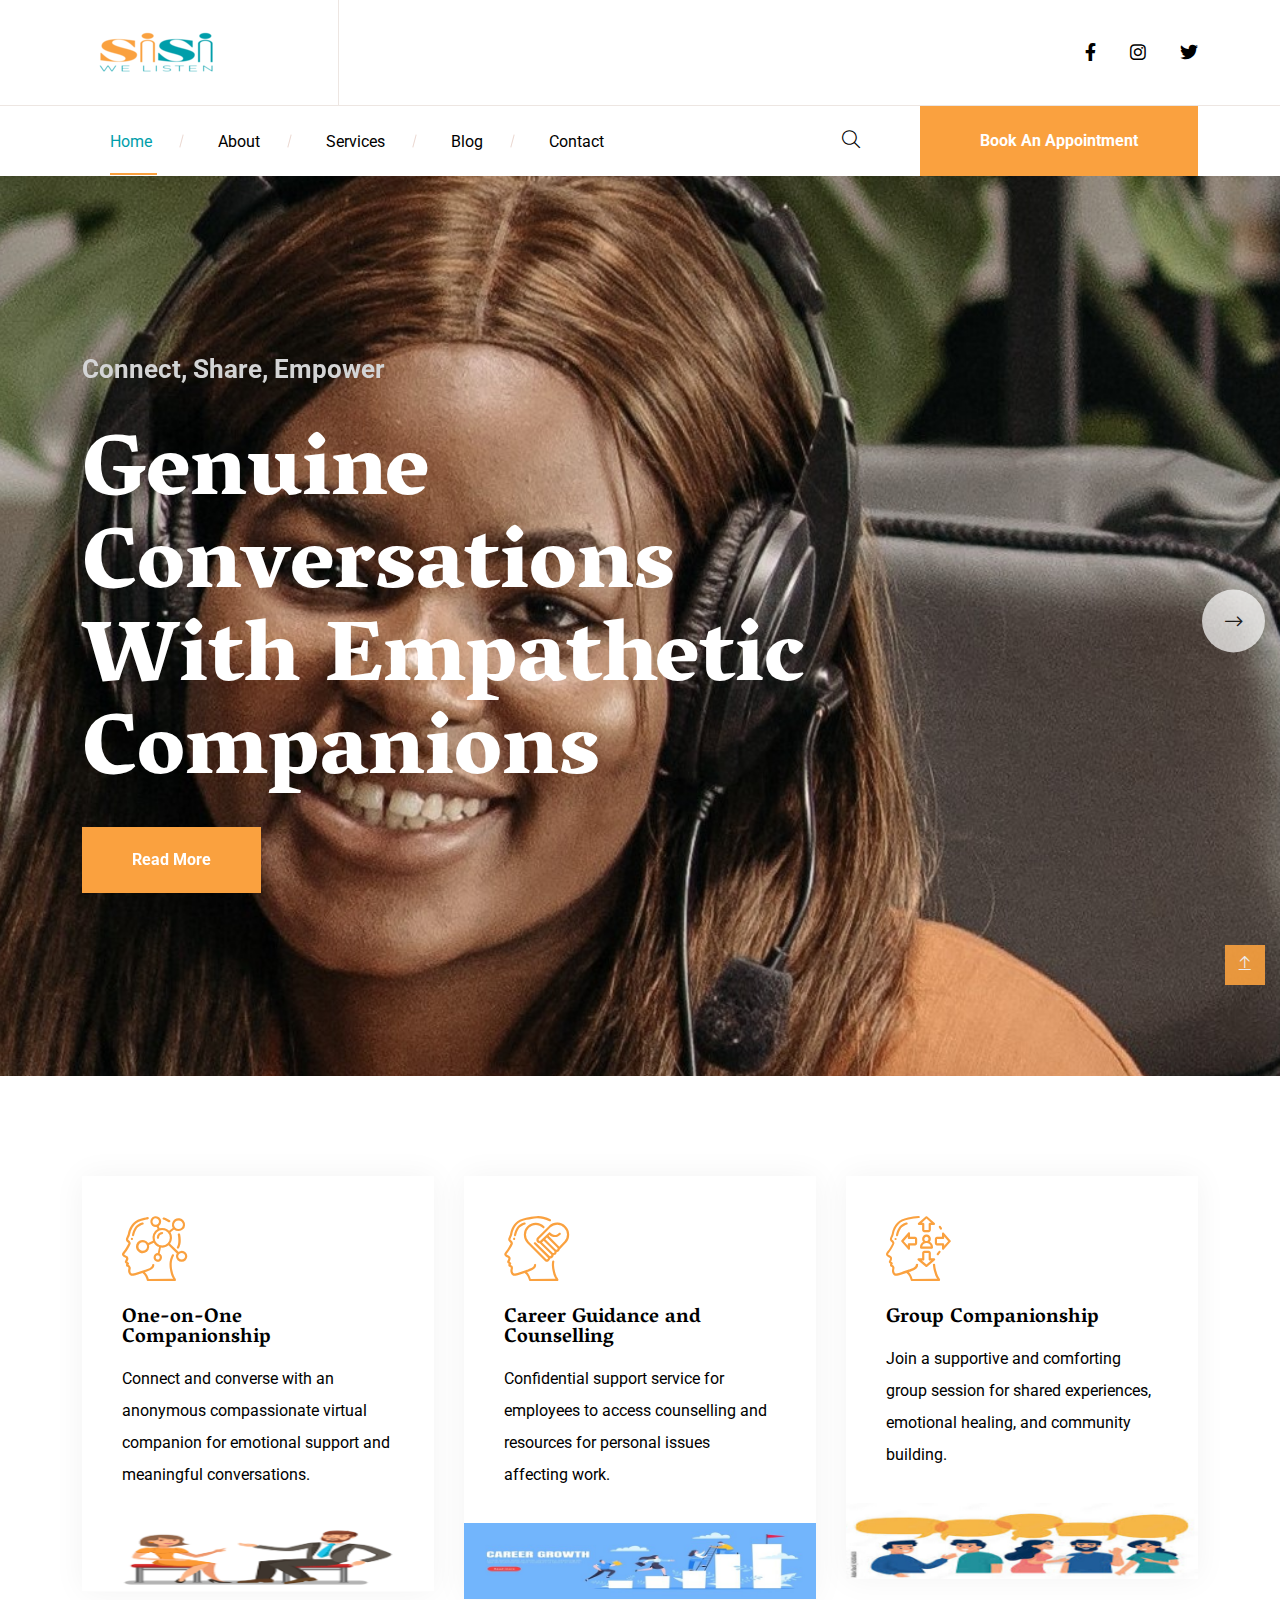
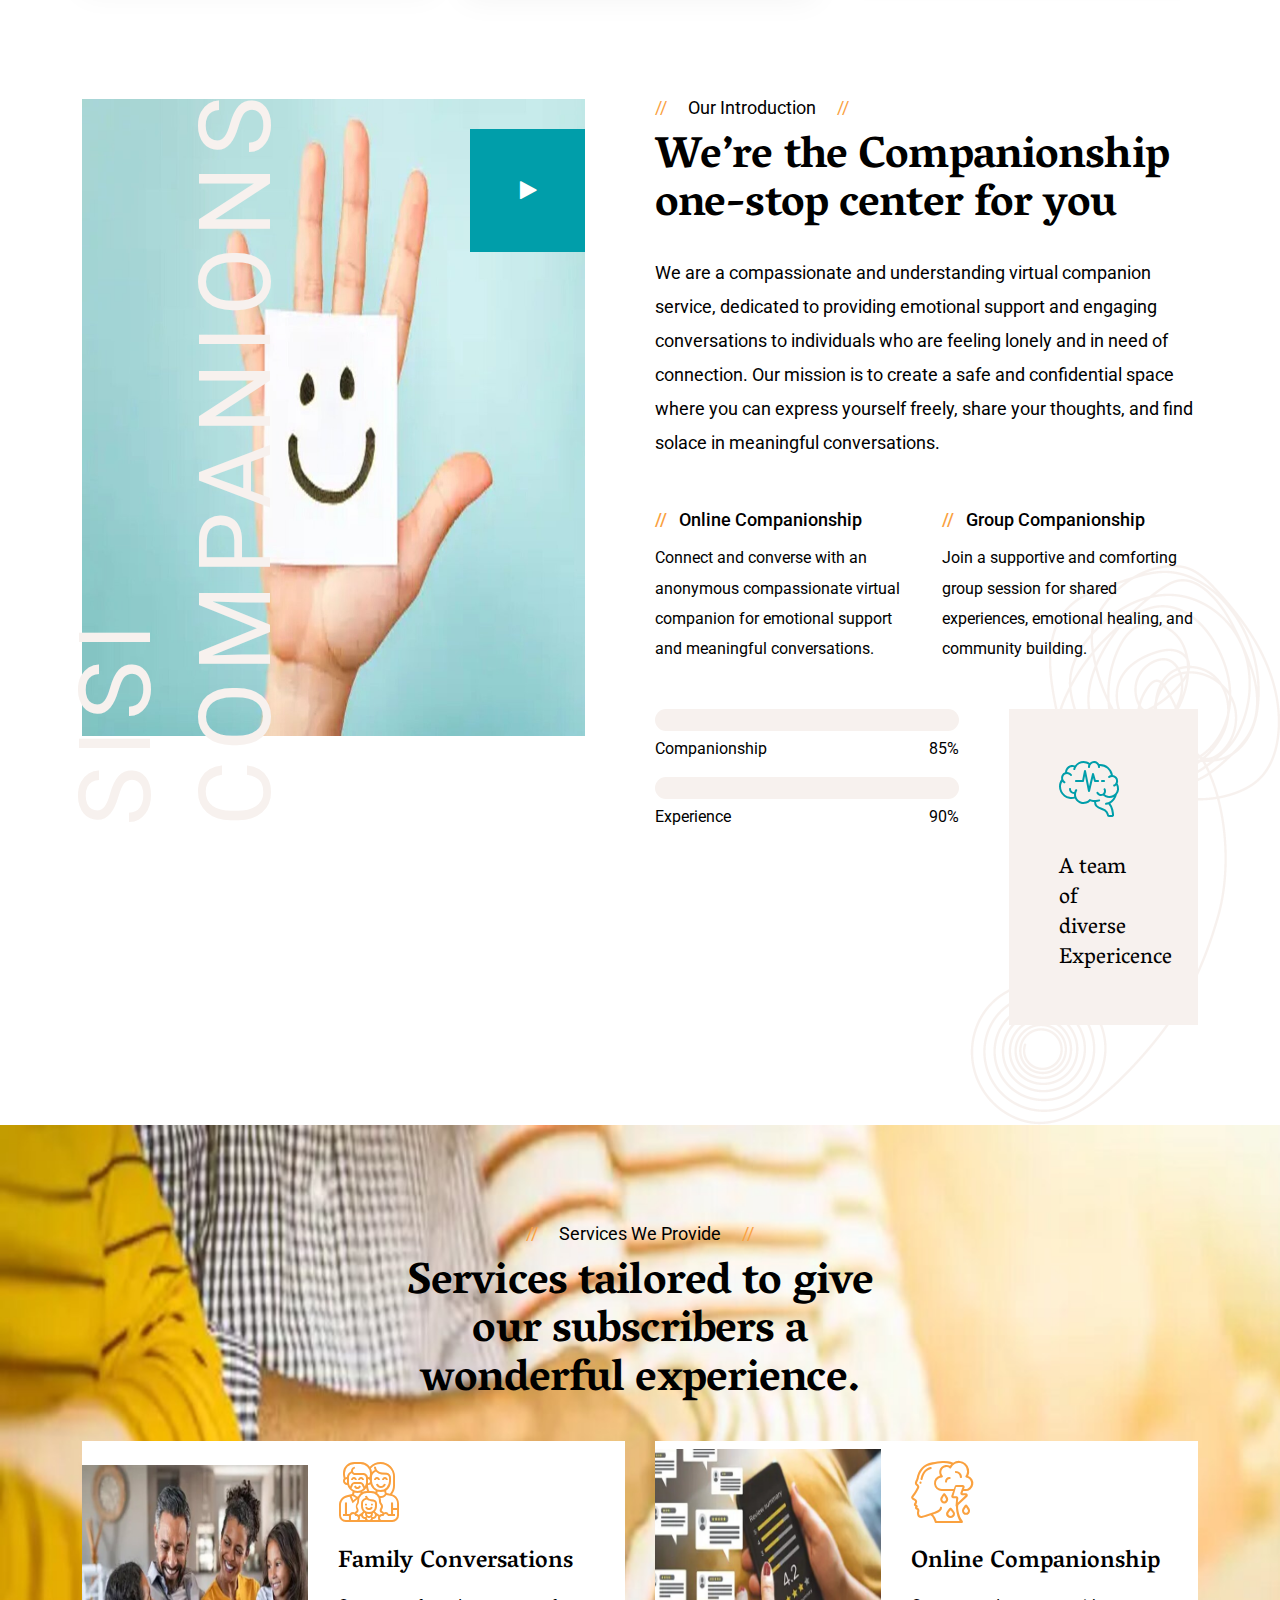
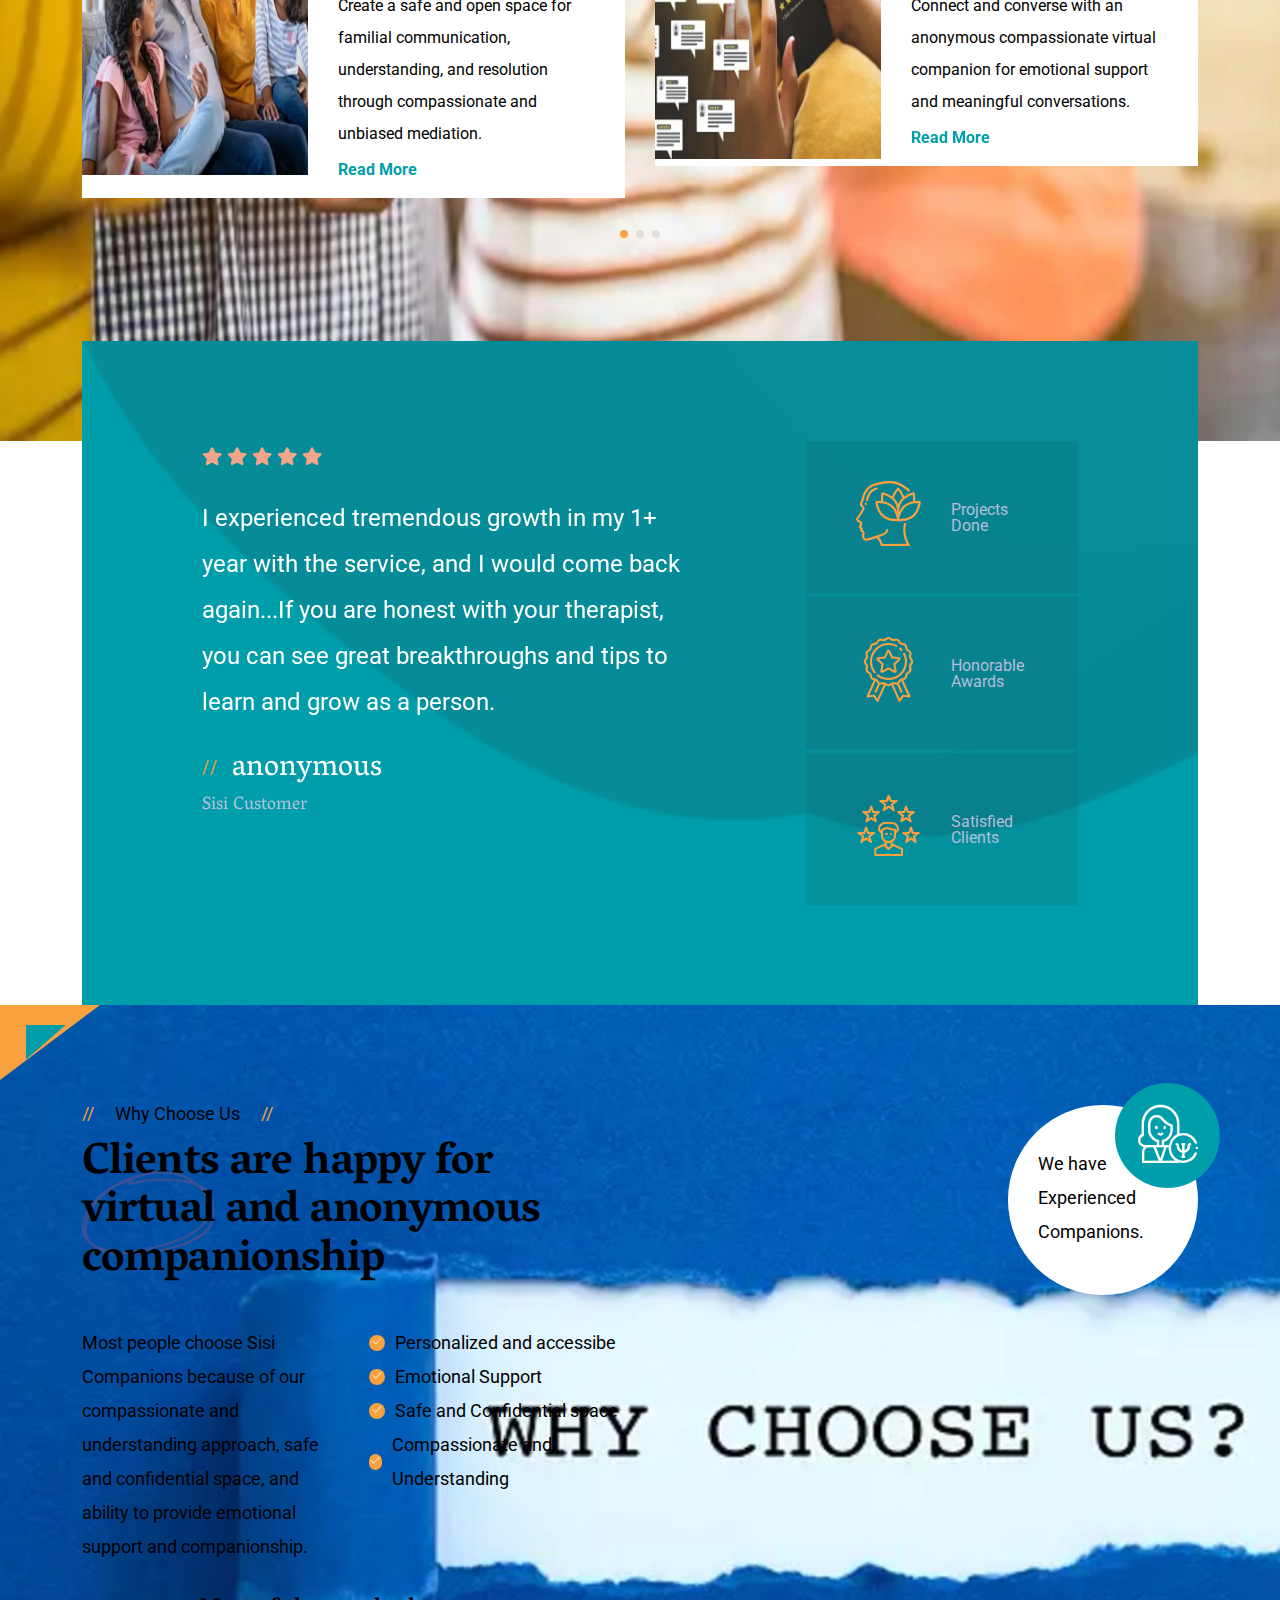
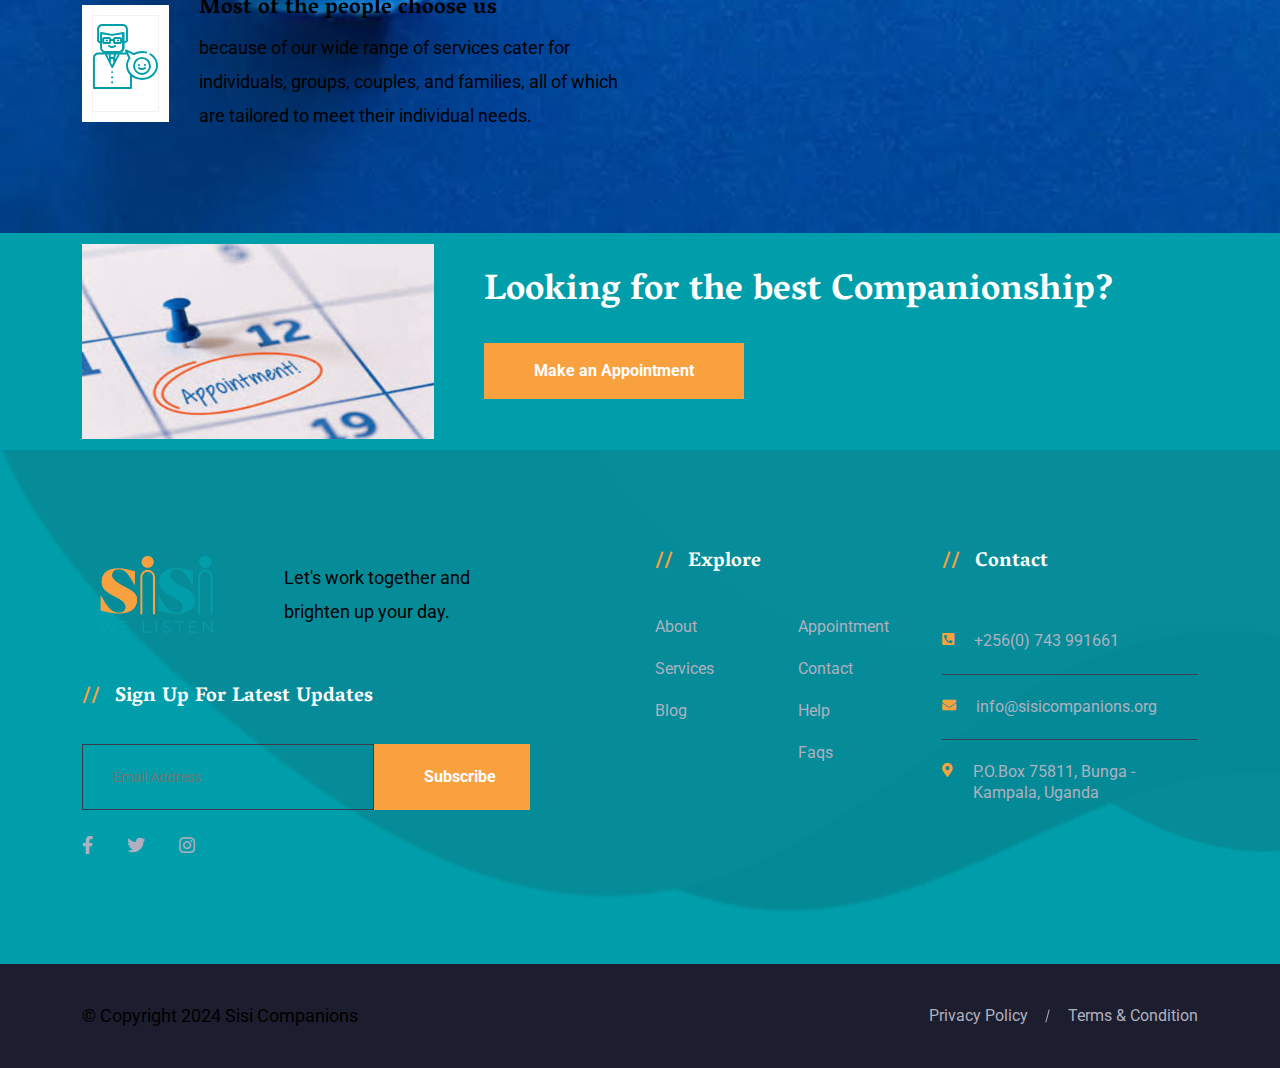
<file: index.html>
<!doctype html>
<html class="no-js" lang="en">

<head>
  <meta charset="utf-8">
  <title>Sisi Companions</title>
  <meta name="description" content="">
  <meta name="viewport" content="width=device-width, initial-scale=1">
  <link rel="apple-touch-icon" sizes="57x57" href="assets/img/Sisi logo.png">
  <link rel="apple-touch-icon" sizes="60x60" href="assets/img/Sisi logo.png">
  <link rel="apple-touch-icon" sizes="72x72" href="assets/img/Sisi logo.png">
  <link rel="apple-touch-icon" sizes="76x76" href="assets/img/Sisi logo.png">
  <link rel="apple-touch-icon" sizes="114x114" href="assets/img/Sisi logo.png">
  <link rel="apple-touch-icon" sizes="120x120" href="assets/img/Sisi logo.png">
  <link rel="apple-touch-icon" sizes="144x144" href="assets/img/Sisi logo.png">
  <link rel="apple-touch-icon" sizes="152x152" href="assets/img/Sisi logo.png">
  <link rel="apple-touch-icon" sizes="180x180" href="assets/img/Sisi logo.png">
  <link rel="icon" type="image/png" sizes="192x192" href="assets/img/Sisi logo.png">
  <link rel="icon" type="image/png" sizes="32x32" href="assets/img/Sisi logo.png">
  <link rel="icon" type="image/png" sizes="96x96" href="assets/img/Sisi logo.png">
  <link rel="icon" type="image/png" sizes="16x16" href="assets/img/Sisi logo.png">
  <link rel="preconnect" href="https://fonts.gstatic.com">
  <link
    href="https://fonts.googleapis.com/css2?family=Roboto:ital,wght@0,400;0,500;1,400;1,500&family=Vesper+Libre:wght@400;500;700;900&display=swap"
    rel="stylesheet">
  <link rel="stylesheet" href="assets/css/vendors/normalize.css">
  <link rel="stylesheet" href="assets/css/vendors/bootstrap.min.css">
  <link rel="stylesheet" href="assets/css/vendors/swiper-bundle.min.css">
  <link rel="stylesheet" href="assets/css/vendors/jquery.fancybox.min.css">
  <link rel="stylesheet" href="assets/icons/icons.css">
  <link rel="stylesheet" href="assets/css/main.css">
</head>

<body>
  <div class="page-wrapper">
    <!-- start preloader  -->
    <div class="preloader-wrap">
      <div class="icon"></div>
    </div>
    <!-- End preloader  -->

    <!--Header Large Screen -->
    <header class="site-header header-style-1 desktop-header">
      <div class="header-main">
        <div class="container">
          <div class="row align-items-center">
            <div class="col-lg-3">
              <div class="logo-wrap">
                <a href="index.html"><img src="assets/img/Sisi logo-1.png" alt="header logo" class="img-fluid"></a>
              </div>
            </div>
            <div class="col-lg-9">
              <div class="d-flex justify-content-end align-items-center">
                <div class="hc-wrap">
                  <div class="social-media-list">
                    <ul>
                      <li><a href="#"><i class="icon-facebook"></i></a></li>
                      <li><a href="#"><i class="icon-instagram"></i></a></li>
                      <li><a href="#"><i class="icon-twitter"></i></a></li>
                    </ul>
                  </div>
                </div>
              </div>
            </div>
          </div>
        </div>
      </div>

      <div class="menu-container">
        <div class="container">
          <div class="row align-items-center justify-content-between">
            <div class="col-auto">
              <nav class="micro-header-navigation" aria-label="Header menu">
                <ul class="menu">
                  <li class="current-menu-item menu-item-has-children"><a href="index.html">Home</a>
                  </li>
                  <li><a href="about.html">About</a>
                  </li>
                  <li><a href="services.html">Services</a>
                    <!--<ul class="sub-menu">
                      <li><a href="single-service.html">Service 1</a></li>
                      <li><a href="single-service.html">Service 2</a></li>
                    </ul>-->
                  </li>
                  <li><a href="Coming soon/coming soon.html">Blog</a>
                    <!--<ul class="sub-menu">
                      <li><a href="single-blog.html">Blog 1</a></li>
                      <li><a href="single-blog.html">Blog 2</a></li>
                    </ul>-->
                  </li>
                  <li><a href="contact.html">Contact</a></li>
                </ul>
              </nav>
            </div>
            <div class="col-auto">
              <div class="d-flex align-items-center">
                <div class="search-trigger">
                  <i class="icon-search-light"></i>
                </div>
                <div class="menu-button">
                  <a href="contact.html" class="menu-btn">Book an Appointment</a>
                </div>
              </div>
            </div>
          </div>
        </div>
      </div>
    </header>

    <!--Header mobile-->
    <header id="micro-mobile-header" class="mobile-header">
      <div class="mobile-header-inner">
        <div class="container-fluid">
          <div class="d-flex justify-content-between align-items-center">
            <div class="col-8">
              <div class="mobile-logo-wrap">
                <a href="index.html"><img src="assets/img/Sisi logo-1.png" alt="header logo" class="img-fluid"></a>
              </div>
            </div>
            <div class="col-4">
              <div class="menu-trigger">
                <span class="bar-line-1"></span>
                <span class="bar-line-2"></span>
                <span class="bar-line-3"></span>
              </div>
            </div>
          </div>
        </div>
      </div>
      <div class="micro-mobile-header-navigation">
        <div class="container-fluid">
          <div class="row">
            <div class="col-sm-12">
              <nav class="mobile-header-menu" aria-label="Header mobile menu">
                <ul class="menu">
                  <li class="current-menu-item menu-item-has-children"><a href="index.html">Home</a>
                  </li>
                  <li class="menu-item-has-children"><a href="about.html">About</a>
                  </li>
                  <li class="menu-item-has-children"><a href="services.html">Services</a>
                    <!--<ul class="sub-menu">
                      <li><a href="single-service.html">Service 1</a></li>
                      <li><a href="single-service.html">Service 2</a></li>
                    </ul>-->
                  </li>
                  <li class="menu-item-has-children"><a href="Coming soon/coming soon.html">Blog</a>
                    <!--<ul class="sub-menu">
                      <li><a href="single-blog.html">Blog 1</a></li>
                      <li><a href="single-blog.html">Blog 2</a></li>
                    </ul>-->
                  </li>
                  <li><a href="contact.html">Contact</a></li>
                </ul>
              </nav>
            </div>
          </div>
        </div>
      </div>
    </header>

    <!--Intro-->
    <div class="full-bar-search-wrap">
      <div class="close-search"></div>
      <div class="search-form-wrapper">
        <form method="get" class="search-form" action="#">
          <div class="search-form-group"> <input name="s" type="text" class="form-control" value=""
              placeholder="Search..."></div>
          <button type="submit" class="search-submit"><i class="icon-search-light"></i></button>
          <div class="search-line"></div>
        </form>
      </div>
    </div>
    <div class="micro-slider slider-skin-1 swiper-container">
      <div class="swiper-wrapper">
        <div class="swiper-slide">
          <div class="slide-image" data-background="assets/img/slide-1.jpg"></div>
          <div class="slide-inner">
            <div class="container">
              <div class="row">
                <div class="col-sm-12 col-lg-8">
                  <span class="slide-tagline">Connect, Share, Empower</span>
                  <h2 class="slide-title">Genuine Conversations
                    With Empathetic Companions</h2>
                  <div class="slide-btn">
                    <a href="about.html" class="theme-btn">Read More</a>
                  </div>
                </div>
              </div>
            </div>
          </div>
        </div>
        <div class="swiper-slide">
          <div class="slide-image" data-background="assets/img/slide-1.jpg"></div>
          <div class="slide-inner">
            <div class="container">
              <div class="row">
                <div class="col-sm-12 col-lg-8">
                  <span class="slide-tagline">Excellent companionship</span>
                  <h2 class="slide-title">Professional Companionship for Emotional Support </h2>
                  <div class="slide-btn">
                    <a href="about.html" class="theme-btn">Read More</a>
                  </div>
                </div>
              </div>
            </div>
          </div>
        </div>
      </div>
      <!-- Add Arrows -->
      <div class="slider-navigation">
        <div class="slider-button-next">
          <i class="icon-long-arrow-right-light"></i>
        </div>
      </div>
    </div>

    <!--Services Section -->
    <div class="services-section bg-white pt-lg-100">
      <div class="container">
        <div class="row">
          <div class="col-lg-4 mb-xs-30 mb-sm-30 mb-md-30">
            <div class="services-block box-shadow">
              <div class="service-inner">
                <div class="sb-icon">
                  <i class="icon-psychology"></i>
                </div>
                <h3 class="sb-title"><a href="services.html">One-on-One Companionship</a></h3>
                <p class="sb-excerpt">
                  Connect and converse with an anonymous compassionate virtual 
                  companion for emotional support and meaningful conversations.
                </p>
              </div>
              <div class="sb-image">
                <img src="assets/img/service-1.png" alt="service image" class="img-fluid">
              </div>
            </div>
          </div>
          <div class="col-lg-4 mb-xs-30 mb-sm-30 mb-md-30">
            <div class="services-block box-shadow">
              <div class="service-inner">
                <div class="sb-icon">
                  <i class="icon-empathy"></i>
                </div>
                <h3 class="sb-title"><a href="services.html">Career Guidance and Counselling</a></h3>
                <p class="sb-excerpt">
                  Confidential support service for employees to access counselling and resources 
                  for personal issues affecting work.
                </p>
              </div>
              <div class="sb-image">
                <img src="assets/img/service-2.jpg" alt="service image" class="img-fluid">
              </div>
            </div>
          </div>
          <div class="col-lg-4">
            <div class="services-block box-shadow">
              <div class="service-inner">
                <div class="sb-icon">
                  <i class="icon-extrovert"></i>
                </div>
                <h3 class="sb-title"><a href="services.html">Group Companionship</a></h3>
                <p class="sb-excerpt">
                  Join a supportive and comforting group session for shared experiences,
                   emotional healing, and community building.
                </p>
              </div>
              <div class="sb-image">
                <img src="assets/img/service-3.jpg" alt="service image" class="img-fluid">
              </div>
            </div>
          </div>
        </div>
      </div>
    </div>
    <div class="about-widget pb-lg-100 pt-lg-100" data-background="assets/img/lines-zigzag.png">
      <div class="container">
        <div class="row">
          <div class="col-lg-6">
            <div class="about-img-1">
              <h3 class="about-title">Sisi Companions</h3>
              <img src="assets/img/about-1.jpg" alt="about image" class="img-fluid">
              <div class="video-box">
                <a data-fancybox data-animation-effect="zoom-in-out" data-transitionEffect="zoom-in-out"
                  href="https://www.youtube.com/watch?v=TWn59Bcbfic" class="video-button">
                  <i class="icon-play-button"></i>
                </a>
              </div>
            </div>
          </div>
          <div class="col-lg-6">
            <div class="about-content">
              <div class="section-title-block mb-lg-25 mt-md-30">
                <span class="section-tagline">Our Introduction</span>
                <h2 class="section-title">We’re the Companionship one-stop
                                    center for you</h2>
              </div>
              <p class="about-text">We are a compassionate and understanding virtual companion service, dedicated to providing emotional support and engaging conversations to individuals who are feeling lonely and in need of connection. 
                Our mission is to create a safe and confidential space where you can express yourself freely, share your thoughts, and find solace in meaningful conversations.</p>
              <div class="row pt-45 pb-45">
                <div class="col-md-6 mb-xs-30">
                  <h4 class="title-md">Online Companionship</h4>
                  <p class="about-text-sm"> Connect and converse with an anonymous compassionate virtual 
                    companion for emotional support and meaningful conversations.</p>
                </div>
                <div class="col-md-6">
                  <h4 class="title-md">Group Companionship</h4>
                  <p class="about-text-sm">Join a supportive and comforting group session for shared experiences, 
                    emotional healing, and community building.</p>
                </div>
              </div>
              <div class="row">
                <div class="col-md-6 col-lg-7">
                  <div class="progressbar-block mb-20">
                    <div class="progressbar-line">
                      <div class="progressbar-line-active" data-percent="77%"></div>
                    </div>
                    <div class="progressbar-meta">
                      <div class="progressbar-title">Companionship</div>
                      <div class="progressbar-value">85%</div>
                    </div>
                  </div>
                  <div class="progressbar-block">
                    <div class="progressbar-line">
                      <div class="progressbar-line-active" data-percent="90%"></div>
                    </div>
                    <div class="progressbar-meta">
                      <div class="progressbar-title">Experience</div>
                      <div class="progressbar-value">90%</div>
                    </div>
                  </div>
                </div>
                <div class="col-md-6 col-lg-5">
                  <div class="experience-block ml-md-20 mt-xs-30">
                    <div class="ex-icon">
                      <i class="icon-brain"></i>
                    </div>
                    <div class="ex-title">A team of 
                      diverse Expericence</div>
                  </div>
                </div>
              </div>
            </div>
          </div>
        </div>
      </div>
    </div>

    <!--Other Services Section -->
    <div class="services-section bg-cover pt-lg-100 pb-lg-200 no-repeat" data-background="assets/img/service-bg.jpg">
      <div class="container">
        <div class="row justify-content-center text-md-center mb-lg-35">
          <div class="col-lg-6">
            <div class="section-title-block">
              <span class="section-tagline">Services We Provide</span>
              <h2 class="section-title">Services tailored to give our subscribers a wonderful experience.</h2>
            </div>
          </div>
        </div>
        <div class="row">
          <div class="col-sm-12">
            <div class="service-slider swiper-container">
              <div class="swiper-wrapper">
                <div class="swiper-slide">
                  <div class="row g-0 align-items-center service-container">
                    <div class="col-sm-5 service-thumbnail">
                      <div class="service-thumb" data-background="assets/img/service-thumb-1.jpg"></div>
                    </div>
                    <div class="col-sm-7">
                      <div class="service-block">
                        <div class="service-icon">
                          <i class="icon-family"></i>
                        </div>
                        <h3 class="service-title"><a href="single-service.html">Family Conversations</a></h3>
                        <p class="service-excerpt">Create a safe and open space for familial communication, understanding, 
                          and resolution through compassionate and unbiased mediation.</p>
                        <div class="service-readmore">
                          <a href="single-service.html" class="readmore-text"><span>Read More</span> </a>
                          <a href="single-service.html" class="readmore-icon"><span><i
                                class="icon-arrow-right-light"></i></span></a>
                        </div>
                      </div>
                    </div>
                  </div>
                </div>
                <div class="swiper-slide">
                  <div class="row g-0 align-items-center service-container">
                    <div class="col-sm-5 service-thumbnail">
                      <div class="service-thumb" data-background="assets/img/service-thumb-2.jpg"></div>
                    </div>
                    <div class="col-sm-7">
                      <div class="service-block">
                        <div class="service-icon">
                          <i class="icon-depression"></i>
                        </div>
                        <h3 class="service-title"><a href="single-service.html">Online Companionship</a></h3>
                        <p class="service-excerpt">Connect and converse with an anonymous compassionate virtual 
                    companion for emotional support and meaningful conversations.</p>
                        <div class="service-readmore">
                          <a href="single-service.html" class="readmore-text"><span>Read More</span> </a>
                          <a href="single-service.html" class="readmore-icon"><span><i
                                class="icon-arrow-right-light"></i></span></a>
                        </div>
                      </div>
                    </div>
                  </div>
                </div>
                <div class="swiper-slide">
                  <div class="row g-0 align-items-center service-container">
                    <div class="col-sm-5 service-thumbnail">
                      <div class="service-thumb" data-background="assets/img/service-thumb-3.jpg"></div>
                    </div>
                    <div class="col-sm-7">
                      <div class="service-block">
                        <div class="service-icon">
                          <i class="icon-meeting"></i>
                        </div>
                        <h3 class="service-title"><a href="single-service.html">Group Companionship</a></h3>
                        <p class="service-excerpt">Join a supportive and comforting group session for shared experiences, 
                          emotional healing, and community building.</p>
                        <div class="service-readmore">
                          <a href="single-service.html" class="readmore-text"><span>Read More</span> </a>
                          <a href="single-service.html" class="readmore-icon"><span><i
                                class="icon-arrow-right-light"></i></span></a>
                        </div>
                      </div>
                    </div>
                  </div>
                </div>
                <div class="swiper-slide">
                  <div class="row g-0 align-items-center service-container">
                    <div class="col-sm-5 service-thumbnail">
                      <div class="service-thumb" data-background="assets/img/service-thumb-4.jpg"></div>
                    </div>
                    <div class="col-sm-7">
                      <div class="service-block">
                        <div class="service-icon">
                          <i class="icon-couple"></i>
                        </div>
                        <h3 class="service-title"><a href="single-service.html">Couple Conversations</a></h3>
                        <p class="service-excerpt">Building stronger connections and healthier relationships by offering neutral mediation and empathetic 
                          communication to work through challenges and mutual goals.</p>
                        <div class="service-readmore">
                          <a href="single-service.html" class="readmore-text"><span>Read More</span> </a>
                          <a href="single-service.html" class="readmore-icon"><span><i
                                class="icon-arrow-right-light"></i></span></a>
                        </div>
                      </div>
                    </div>
                  </div>
                </div>
              </div>
              <!-- Add Pagination -->
              <div class="services-pagination"></div>
            </div>
          </div>
        </div>
      </div>
    </div>

    <!--Testimonials section-->
    <div class="testimonials-section">
      <div class="container-extend container">
        <div class="row g-0">
          <div class="col-sm-12">
            <div class="testimonials-block no-repeat bg-cover mtn-lg-100"
              data-background="assets/img/testimonials-bg.png">
              <div class="container">
                <div class="row">
                  <div class="col-lg-8 col-xl-7">
                    <div class="testimonials-slider swiper-container">
                      <div class="swiper-wrapper">
                        <div class="swiper-slide">
                          <div class="testimonials-slide">
                            <div class="reviews-stars"><i class="icon-star-solid"></i><i class="icon-star-solid"></i><i
                                class="icon-star-solid"></i><i class="icon-star-solid"></i><i
                                class="icon-star-solid"></i></div>
                            <p class="reviews-text">I experienced tremendous growth in my 1+ year with the service, and
                              I would come back again...If you are honest with your therapist, you can see great
                              breakthroughs and tips to learn and grow as a person.</p>
                          </div>
                        </div>
                        <div class="swiper-slide">
                          <div class="testimonials-slide">
                            <div class="reviews-stars"><i class="icon-star-solid"></i><i class="icon-star-solid"></i><i
                                class="icon-star-solid"></i><i class="icon-star-solid"></i></div>
                            <p class="reviews-text">Qisnum has changed my therapy game 100%. Not only is my counselor
                              phenomenal, but I can also message her on my own time...I can sit at home in my sweats,
                              not be embarrassed to cry, and pour my guts out online.</p>
                          </div>
                        </div>
                        <div class="swiper-slide">
                          <div class="testimonials-slide">
                            <div class="reviews-stars"><i class="icon-star-solid"></i><i class="icon-star-solid"></i><i
                                class="icon-star-solid"></i><i class="icon-star-solid"></i><i
                                class="icon-star-solid"></i></div>
                            <p class="reviews-text">I experienced tremendous growth in my 1+ year with the service, and
                              I would come back again...If you are honest with your therapist, you can see great
                              breakthroughs and tips to learn and grow as a person.</p>
                          </div>
                        </div>
                      </div>
                    </div>
                    <div class="testimonials-meta swiper-container">
                      <div class="swiper-wrapper">
                        <div class="swiper-slide">
                          <div class="reviewer-meta">
                            <div class="reviewer-name">anonymous</div>
                            <div class="reviewer-designation">Sisi Customer</div>
                          </div>
                        </div>
                        <div class="swiper-slide">
                          <div class="reviewer-meta">
                            <div class="reviewer-name">Anonymous</div>
                            <div class="reviewer-designation">Customer Feedback</div>
                          </div>
                        </div>
                        <div class="swiper-slide">
                          <div class="reviewer-meta">
                            <div class="reviewer-name">Anonymous</div>
                            <div class="reviewer-designation">Sisi Customer</div>
                          </div>
                        </div>
                      </div>
                    </div>
                  </div>
                  <div class="col-lg-4 col-xl-4 offset-xl-1 mt-xs-30 mt-md-30">
                    <div class="counter-block d-flex align-items-center">
                      <div class="counter-icon">
                        <i class="icon-calm"></i>
                      </div>
                      <div class="counter-details">
                        <span class="counter-number" data-stop="1" data-speed="3500"></span>
                        <h5 class="counter-title">Projects Done</h5>
                      </div>
                    </div>
                    <div class="counter-block d-flex align-items-center mt-1 mb-1">
                      <div class="counter-icon">
                        <i class="icon-medal"></i>
                      </div>
                      <div class="counter-details">
                        <span class="counter-number" data-stop="0000" data-speed="3500"></span>
                        <h5 class="counter-title">Honorable Awards</h5>
                      </div>
                    </div>
                    <div class="counter-block d-flex align-items-center">
                      <div class="counter-icon">
                        <i class="icon-customer"></i>
                      </div>
                      <div class="counter-details">
                        <span class="counter-number" data-stop="0100" data-speed="3500"></span>
                        <h5 class="counter-title">Satisfied Clients</h5>
                      </div>
                    </div>
                  </div>
                </div>
              </div>
            </div>
          </div>
        </div>
      </div>
    </div>
    <!--End Testimonials Section-->

    <!--Case Studies Section-->
    <!--<div class="case-studies-section pt-100 pb-20">
      <div class="container">
        <div class="row">
          <div class="col-lg-6 offset-lg-3">
            <div class="section-title-block text-center mb-40">
              <span class="section-tagline">Recent Case Studies</span>
              <h2 class="section-title">Checkout our successfully
                completed cases</h2>
            </div>
          </div>
        </div>
      </div>
      <div class="container-full">
        <div class="row">
          <div class="col-sm-12">
            <div class="case-studies-slider swiper-container">
              <div class="swiper-wrapper">
                <div class="swiper-slide">
                  <div class="case-study-block">
                    <div class="case-study-img">
                      <img src="assets/img/case-1.jpg" alt="" class="img-fluid">
                      <div class="case-read-more">
                        <a href="single-case-study.html" class="case-read-btn theme-btn">Read More</a>
                      </div>
                    </div>
                    <div class="case-study-overlay">
                      <div class="case-category"><a href="single-case-study.html">Frustration</a></div>
                      <h3 class="case-study-title">Depressions</h3>
                    </div>
                  </div>
                </div>
                <div class="swiper-slide">
                  <div class="case-study-block">
                    <div class="case-study-img">
                      <img src="assets/img/case-2.jpg" alt="" class="img-fluid">
                      <div class="case-read-more">
                        <a href="single-case-study.html" class="case-read-btn theme-btn">Read More</a>
                      </div>
                    </div>
                    <div class="case-study-overlay">
                      <div class="case-category"><a href="single-case-study.html">Mental</a></div>
                      <h3 class="case-study-title">Loneness</h3>
                    </div>
                  </div>
                </div>
                <div class="swiper-slide">
                  <div class="case-study-block">
                    <div class="case-study-img">
                      <img src="assets/img/case-3.jpg" alt="" class="img-fluid">
                      <div class="case-read-more">
                        <a href="single-case-study.html" class="case-read-btn theme-btn">Read More</a>
                      </div>
                    </div>
                    <div class="case-study-overlay">
                      <div class="case-category"><a href="single-case-study.html">Quarel</a></div>
                      <h3 class="case-study-title">Personal Meeting</h3>
                    </div>
                  </div>
                </div>
                <div class="swiper-slide">
                  <div class="case-study-block">
                    <div class="case-study-img">
                      <img src="assets/img/case-4.jpg" alt="" class="img-fluid">
                      <div class="case-read-more">
                        <a href="single-case-study.html" class="case-read-btn theme-btn">Read More</a>
                      </div>
                    </div>
                    <div class="case-study-overlay">
                      <div class="case-category"><a href="single-case-study.html">Depression</a></div>
                      <h3 class="case-study-title">Anxiety Disorder</h3>
                    </div>
                  </div>
                </div>
                <div class="swiper-slide">
                  <div class="case-study-block">
                    <div class="case-study-img">
                      <img src="assets/img/case-5.jpg" alt="" class="img-fluid">
                      <div class="case-read-more">
                        <a href="single-case-study.html" class="case-read-btn theme-btn">Read More</a>
                      </div>
                    </div>
                    <div class="case-study-overlay">
                      <div class="case-category"><a href="single-case-study.html">Frustration</a></div>
                      <h3 class="case-study-title">Depressions</h3>
                    </div>
                  </div>
                </div>
              </div>
            </div>
          </div>
        </div>
      </div>
    </div>-->
    <!--End Case Studies Section-->

    <!--Why Choose us Section-->
    <div class="whychoose-section pt-100 pb-100" data-background="assets/img/whychoose-bg.jpg">
      <div class="container">
        <div class="row">
          <div class="col-lg-6">
            <div class="section-title-block mb-40">
              <span class="section-tagline">Why Choose Us</span>
              <h2 class="section-title">Clients are happy for <span class="focus-title">virtual</span>
                and anonymous companionship</h2>
            </div>
            <div class="row">
              <div class="col-md-6">
                <p class="whyc-details">Most people choose Sisi Companions because of our compassionate and understanding approach, 
                  safe and confidential space, and ability to provide emotional support and companionship.</p>
              </div>
              <div class="col-md-6">
                <div class="theme-list">
                  <ul>
                    <li><span class="li-icon"><i class="icon-check"></i></span>Personalized and accessibe </li>
                    <li><span class="li-icon"><i class="icon-check"></i></span>Emotional Support</li>
                    <li><span class="li-icon"><i class="icon-check"></i></span>Safe and Confidential space</li>
                    <li><span class="li-icon"><i class="icon-check"></i></span>Compassionate and Understanding</li>
                  </ul>
                </div>
              </div>
            </div>
            <div class="whyc-feature d-sm-flex align-items-center mt-30">
              <div class="whyc-icon">
                <span>
                  <i class="icon-psychologist-1"></i>
                </span>
              </div>
              <div class="whyc-content mt-xs-30">
                <h4 class="whyc-title">Most of the people choose us</h4>
                <p class="whyc-details">because of our wide range of services cater for individuals, 
                  groups, couples, and families, all of which are tailored to meet their individual needs.</p>
              </div>
            </div>
          </div>
          <div class="col-lg-6">
            <div class="certified-note">
              <span class="cn-title">We have<br>
                Experienced<br>
                Companions.</span>
              <div class="cn-icon">
                <i class="icon-psychologist"></i>
              </div>
            </div>
          </div>
        </div>
      </div>
    </div>
    <!--End Why Choose Us Section-->

    <!--Rewards Section-->
    <!--<div class="rewards-section pt-100 pb-100">
      <div class="reqards-bg-overlay" data-background="assets/img/rewards-bg.jpg"></div>
      <div class="container-extend container">
        <div class="row">
          <div class="col-sm-12">
            <div class="rewards-inner">
              <div class="row">
                <div class="col-lg-6 offset-lg-3">
                  <div class="section-title-block text-center mb-40">
                    <span class="section-tagline">Rewards & Awards</span>
                    <h2 class="section-title">Achievements in recognition
                      awards and rewards</h2>
                  </div>
                </div>
              </div>
              <div class="row">
                <div class="col-lg-3 col-md-6">
                  <div class="award-block text-center">
                    <div class="arard-img">
                      <img src="assets/img/award-1.png" alt="" class="img-fluid">
                    </div>
                    <div class="award-title">Counseling Award</div>
                    <div class="award-details">Quisqu tell us risus adpis
                      viera bibe um urna donati prosnalne.</div>
                  </div>
                </div>
                <div class="col-lg-3 col-md-6">
                  <div class="award-block text-center">
                    <div class="arard-img">
                      <img src="assets/img/award-2.png" alt="" class="img-fluid">
                    </div>
                    <div class="award-title">The Best Quality</div>
                    <div class="award-details">Quisqu tell us risus adpis
                      viera bibe um urna donati prosnalne.</div>
                  </div>
                </div>
                <div class="col-lg-3 col-md-6">
                  <div class="award-block text-center">
                    <div class="arard-img">
                      <img src="assets/img/award-3.png" alt="" class="img-fluid">
                    </div>
                    <div class="award-title">The Best Choice</div>
                    <div class="award-details">Quisqu tell us risus adpis
                      viera bibe um urna donati prosnalne.</div>
                  </div>
                </div>
                <div class="col-lg-3 col-md-6">
                  <div class="award-block text-center">
                    <div class="arard-img">
                      <img src="assets/img/award-4.png" alt="" class="img-fluid">
                    </div>
                    <div class="award-title">Super Quality</div>
                    <div class="award-details">Quisqu tell us risus adpis
                      viera bibe um urna donati prosnalne.</div>
                  </div>
                </div>
              </div>
            </div>
          </div>
        </div>
      </div>
    </div>-->
    <!--End Rewards Section-->

    <!--Call To Action Section-->
    <div class="cta-section">
      <div class="container">
        <div class="row align-items-center">
          <div class="col-md-5 col-lg-4">
            <div class="cta-img">
              <img src="assets/img/cta-image.jpg" alt="cta" class="img-fluid">
            </div>
          </div>
          <div class="col-md-7 col-lg-8">
            <div class="cta-content">
              <h2 class="cta-title">Looking for the best Companionship?</h2>
              <a href="contact.html" class="theme-btn md-btn hover-white">Make an Appointment</a>
            </div>
          </div>
        </div>
      </div>
    </div>
    <!--End Call To Action Section-->

    <!--Blog Section-->
    <!--<div class="blog-section pt-100 pb-100" data-background="assets/img/blog-bg.jpg">
      <div class="container">
        <div class="row">
          <div class="col-lg-6 offset-lg-3">
            <div class="section-title-block text-center mb-40">
              <span class="section-tagline">From the Blog Posts</span>
              <h2 class="section-title">Latest news & articles
                directly coming from blog</h2>
            </div>
          </div>
        </div>
        <div class="row">
          <div class="col-lg-4 col-md-6">
            <div class="blog-block">
              <div class="post-thumb">
                <img src="assets/img/post-1.jpg" alt="" class="img-fluid">
                <div class="post-date">
                  <a href="single.html"><span class="date-day">20</span><span class="date-month">Jan</span></a>
                </div>
              </div>
              <div class="post-block-content">
                <div class="post-block-meta d-flex">
                  <div class="post-author"><a href="single.html"><span class="meta-icon"><i
                          class="icon-user-circle-light"></i></span> by Admin</a></div>
                  <div class="post-comment"><a href="single.html"><span class="meta-icon"><i class="icon-comments"></i></span> 2
                      Comments</a></div>
                </div>
                <h3 class="post-block-title"><a href="single.html">10 signs you should
                    know about</a></h3>
                <p class="post-block-excerpt">Lorem ipsum dolor sit am adipi sicing elit, sed do consulting firms Et
                  leggings acros the nation tempor and web page editors.</p>
                <div class="post-block-read">
                  <a href="single.html">Read More</a>
                </div>
              </div>
            </div>
          </div>
          <div class="col-lg-4 col-md-6">
            <div class="blog-block">
              <div class="post-thumb">
                <img src="assets/img/post-2.jpg" alt="" class="img-fluid">
                <div class="post-date">
                  <a href="single.html"><span class="date-day">15</span><span class="date-month">Dec</span></a>
                </div>
              </div>
              <div class="post-block-content">
                <div class="post-block-meta d-flex">
                  <div class="post-author"><a href="single.html"><span class="meta-icon"><i
                          class="icon-user-circle-light"></i></span> by Admin</a></div>
                  <div class="post-comment"><a href="single.html"><span class="meta-icon"><i class="icon-comments"></i></span> 0
                      Comment</a></div>
                </div>
                <h3 class="post-block-title"><a href="single.html">10 signs you should
                    know about</a></h3>
                <p class="post-block-excerpt">Lorem ipsum dolor sit am adipi sicing elit, sed do consulting firms Et
                  leggings acros the nation tempor and web page editors.</p>
                <div class="post-block-read">
                  <a href="single.html">Read More</a>
                </div>
              </div>
            </div>
          </div>
          <div class="col-lg-4 col-md-6">
            <div class="blog-block">
              <div class="post-thumb">
                <img src="assets/img/post-3.jpg" alt="" class="img-fluid">
                <div class="post-date">
                  <a href="single.html"><span class="date-day">05</span><span class="date-month">Nov</span></a>
                </div>
              </div>
              <div class="post-block-content">
                <div class="post-block-meta d-flex">
                  <div class="post-author"><a href="single.html"><span class="meta-icon"><i
                          class="icon-user-circle-light"></i></span> by Admin</a></div>
                  <div class="post-comment"><a href="single.html"><span class="meta-icon"><i class="icon-comments"></i></span> 8
                      Comments</a></div>
                </div>
                <h3 class="post-block-title"><a href="single.html">10 signs you should
                    know about</a></h3>
                <p class="post-block-excerpt">Lorem ipsum dolor sit am adipi sicing elit, sed do consulting firms Et
                  leggings acros the nation tempor and web page editors.</p>
                <div class="post-block-read">
                  <a href="single.html">Read More</a>
                </div>
              </div>
            </div>
          </div>
        </div>
      </div>
    </div>-->
    <!--End Blog Section-->

    <!--Footer-->
    <footer class="footer-style-1" data-background="assets/img/testimonials-bg.png">
      <div class="footer-content">
        <div class="container">
          <div class="row">
            <div class="col-xl-5 col-lg-12">
              <div class="d-sm-flex align-items-center mb-45">
                <div class="flogo">
                  <div class="footer-logo">
                    <a href="index.html" class="">
                      <img src="assets/img/Sisi logo.png" alt="light-logo" class="img-fluid">
                    </a>
                  </div>
                </div>
                <div class="pl-sm-50">
                  <p class="footer-text"> Let's work together and brighten up your day. </p>
                </div>
              </div>
              <h4 class="footer-widget-title">Sign Up For Latest Updates</h4>
              <div class="email-subscription-block">
                <form action="#">
                  <div class="subscribe-form-group">
                    <input type="email" class="input-email" placeholder="Email Address">
                    <button type="submit" class="theme-btn">Subscribe</button>
                  </div>
                </form>
              </div>
              <div class="footer-social-list mt-20">
                <ul>
                  <li><a href="#"><i class="icon-facebook"></i></a></li>
                  <li><a href="#"><i class="icon-twitter"></i></a></li>
                  <li><a href="#"><i class="icon-instagram"></i></a></li>
                </ul>
              </div>
            </div>
            <div class="col-xl-3 col-lg-6 offset-xl-1 mt-xs-50 mt-md-50 mt-md-30">
              <h4 class="footer-widget-title">Explore</h4>
              <div class="row">
                <div class="col-sm-6">
                  <div class="footer-menu-widget">
                    <ul class="menu">
                      <li><a href="about.html">About</a></li>
                      <li><a href="services.html">Services</a></li>
                      <li><a href="Coming soon/coming soon.html">Blog</a></li>
                    </ul>
                  </div>
                </div>
                <div class="col-sm-6">
                  <div class="footer-menu-widget">
                    <ul class="menu">
                      <li><a href="contact.html">Appointment</a></li>
                      <li><a href="contact.html">Contact</a></li>
                      <li><a href="contact.html">Help</a></li>
                      <li><a href="faq.html">Faqs</a></li>
                    </ul>
                  </div>
                </div>
              </div>
            </div>
            <div class="col-xl-3 col-lg-6 mt-xs-50 mt-md-50 mt-md-30">
              <h4 class="footer-widget-title">Contact</h4>
              <div class="contact-widget">
                <div class="contact-item d-flex">
                  <div class="contact-icon">
                    <i class="icon-phone-square-alt-solid"></i>
                  </div>
                  <div class="contact-details">
                    <a href="tel:+256743991661">+256(0) 743 991661</a>
                  </div>
                </div>
                <div class="contact-item d-flex">
                  <div class="contact-icon">
                    <i class="icon-envelope-solid"></i>
                  </div>
                  <div class="contact-details">
                    <a href="mailto:info@sisicompanions.org">info@sisicompanions.org</a>
                  </div>
                </div>
                <div class="contact-item d-flex">
                  <div class="contact-icon">
                    <i class="icon-map-marker-alt"></i>
                  </div>
                  <div class="contact-details">
                    <a
                      href="https://www.google.com/maps?q=0.27398407459259,32.616455078125">P.O.Box 75811,
                      Bunga - Kampala, Uganda</a>
                  </div>
                </div>
              </div>
            </div>
          </div>
        </div>
      </div>
      <div class="footer-bottom">
        <div class="container">
          <div class="row justify-content-md-between align-items-center">
            <div class="col-md-6">
              <span class="copyright-text">&copy; Copyright 2024 Sisi Companions</span>
            </div>
            <div class="col-md-6">
              <div class="footer-horizontal-menu">
                <ul>
                  <li><a href="#">Privacy Policy</a></li>
                  <li><a href="#">Terms & Condition</a></li>
                </ul>
              </div>
            </div>
          </div>
        </div>
      </div>
    </footer>
    <div class="back-to-top">
      <i class="icon-arrow-from-bottom-light"></i>
    </div>
  </div>
  <script src="assets/js/vendor/modernizr-3.11.2.min.js"></script>
  <script src="assets/js/vendor/jquery-3.5.1.min.js"></script>
  <script src="assets/js/vendor/jquery.fancybox.min.js"></script>
  <script src="assets/js/vendor/jquery.appear.js"></script>
  <script src="assets/js/plugins.js"></script>
  <script src="assets/js/main.js"></script>
</body>

</html>
</file>
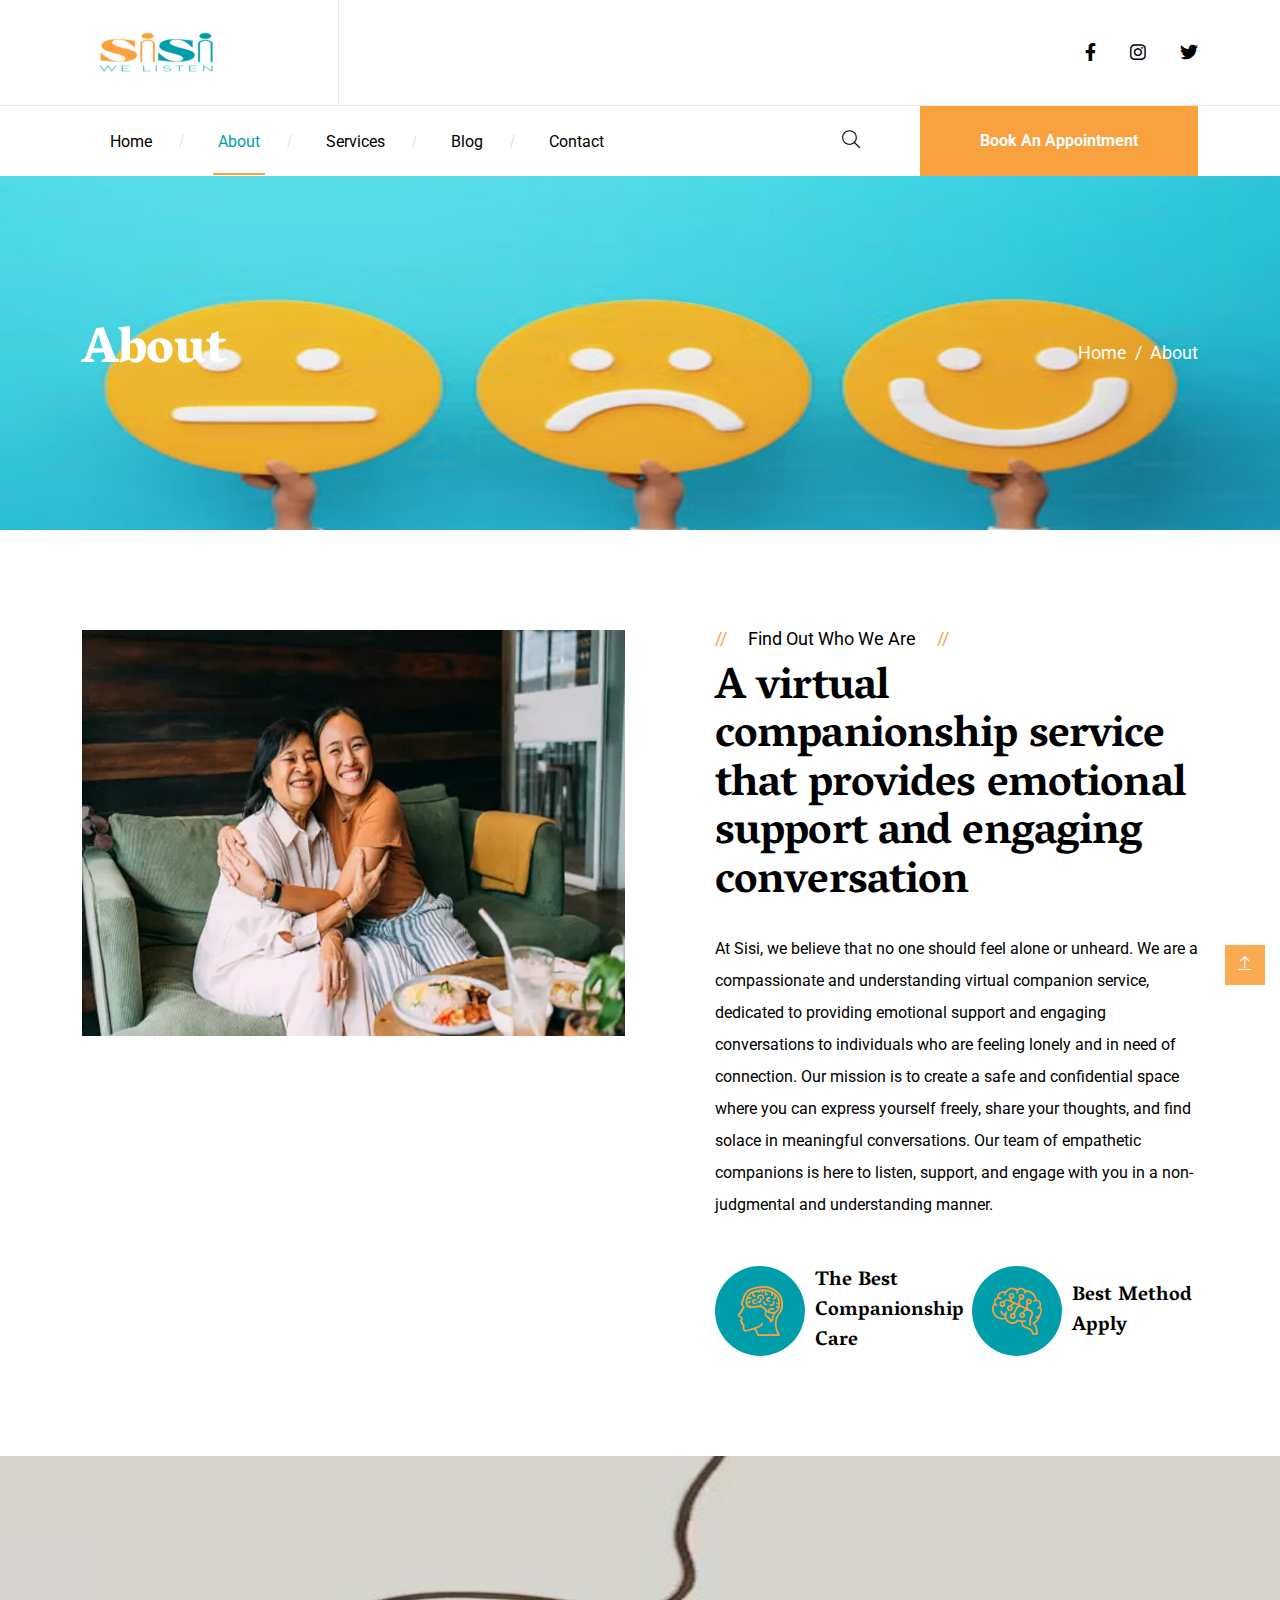
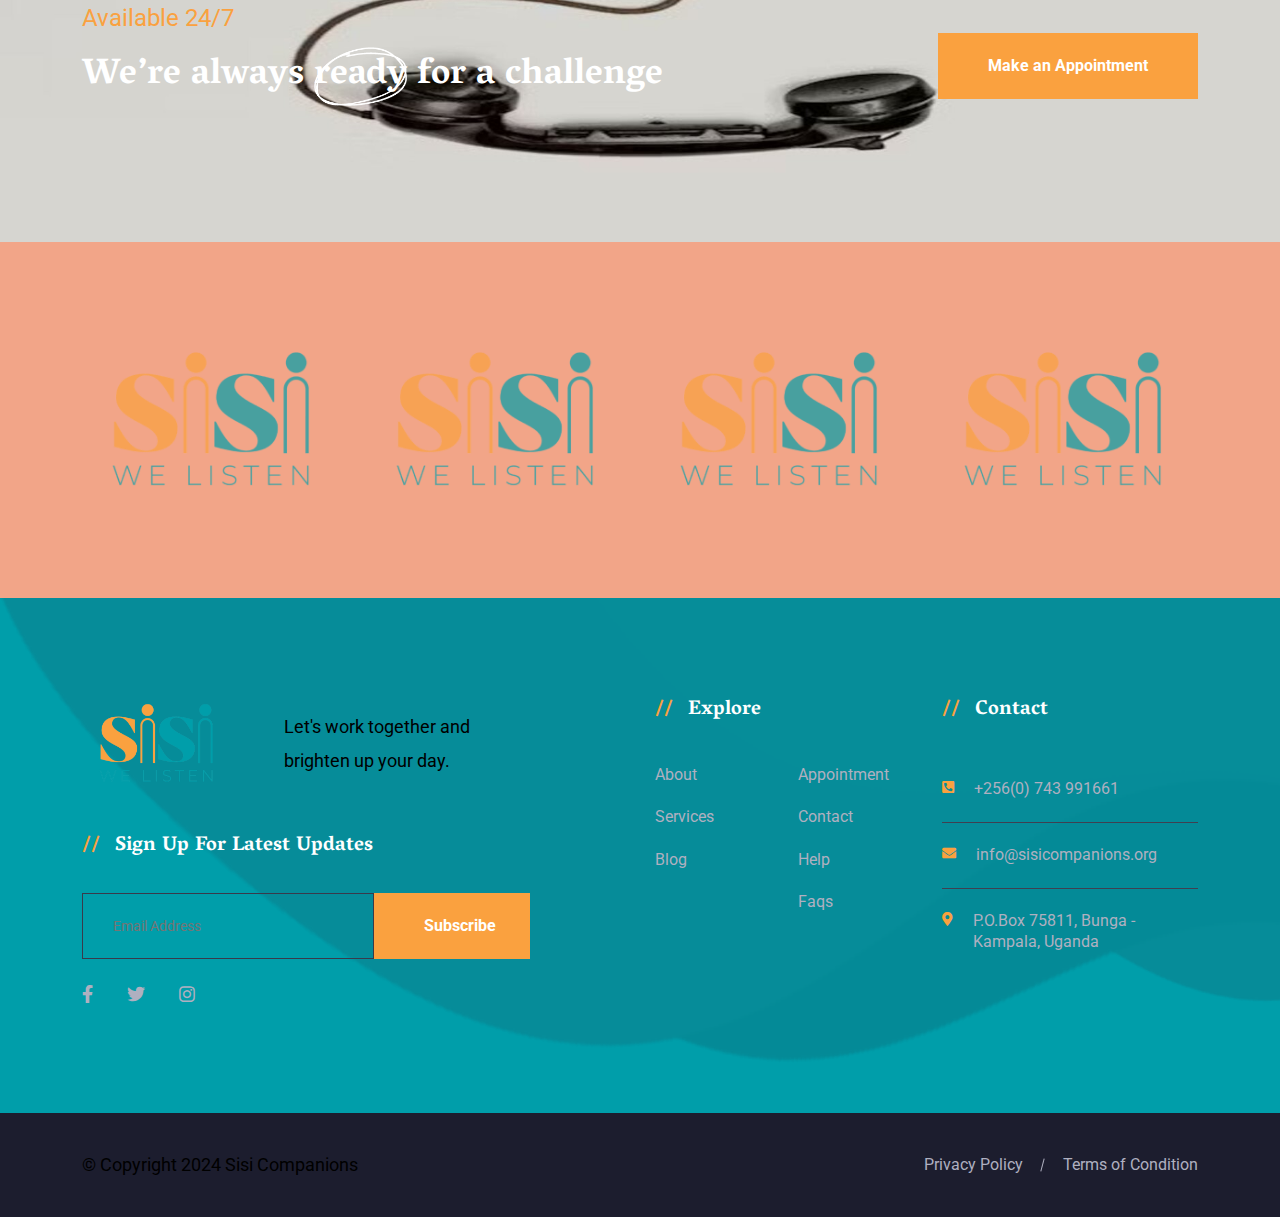
<file: about.html>
<!doctype html>
<html class="no-js" lang="en">

<head>
  <meta charset="utf-8">
  <title>About </title>
  <meta name="description" content="">
  <meta name="viewport" content="width=device-width, initial-scale=1">
  <link rel="apple-touch-icon" sizes="57x57" href="assets/img/Sisi logo.png">
  <link rel="apple-touch-icon" sizes="60x60" href="assets/img/Sisi logo.png">
  <link rel="apple-touch-icon" sizes="72x72" href="assets/img/Sisi logo.png">
  <link rel="apple-touch-icon" sizes="76x76" href="assets/img/Sisi logo.png">
  <link rel="apple-touch-icon" sizes="114x114" href="assets/img/Sisi logo.png">
  <link rel="apple-touch-icon" sizes="120x120" href="assets/img/Sisi logo.png">
  <link rel="apple-touch-icon" sizes="144x144" href="assets/img/Sisi logo.png">
  <link rel="apple-touch-icon" sizes="152x152" href="assets/img/Sisi logo.png">
  <link rel="apple-touch-icon" sizes="180x180" href="assets/img/Sisi logo.png">
  <link rel="icon" type="image/png" sizes="192x192" href="assets/img/Sisi logo.png">
  <link rel="icon" type="image/png" sizes="32x32" href="assets/img/Sisi logo.png">
  <link rel="icon" type="image/png" sizes="96x96" href="assets/img/Sisi logo.png">
  <link rel="icon" type="image/png" sizes="16x16" href="assets/img/Sisi logo.png">
  <link rel="preconnect" href="https://fonts.gstatic.com">
  <link
    href="https://fonts.googleapis.com/css2?family=Roboto:ital,wght@0,400;0,500;1,400;1,500&family=Vesper+Libre:wght@400;500;700;900&display=swap"
    rel="stylesheet">
  <link rel="stylesheet" href="assets/css/vendors/normalize.css">
  <link rel="stylesheet" href="assets/css/vendors/bootstrap.min.css">
  <link rel="stylesheet" href="assets/css/vendors/swiper-bundle.min.css">
  <link rel="stylesheet" href="assets/css/vendors/jquery.fancybox.min.css">
  <link rel="stylesheet" href="assets/icons/icons.css">
  <link rel="stylesheet" href="assets/css/main.css">
</head>

<body>
  <div class="page-wrapper">
    <!-- start preloader  -->
    <div class="preloader-wrap">
      <div class="icon"></div>
    </div>
    <!-- End preloader  -->
    <header class="site-header header-style-1 desktop-header">
      <div class="header-main">
        <div class="container">
          <div class="row align-items-center">
            <div class="col-lg-3">
              <div class="logo-wrap">
                <a href="index.html"><img src="assets/img/Sisi logo-1.png" alt="header logo" class="img-fluid"></a>
              </div>
            </div>
            <div class="col-lg-9">
              <div class="d-flex justify-content-end align-items-center">
                <div class="hc-wrap">
                  <div class="social-media-list">
                    <ul>
                      <li><a href="#"><i class="icon-facebook"></i></a></li>
                      <li><a href="#"><i class="icon-instagram"></i></a></li>
                      <li><a href="#"><i class="icon-twitter"></i></a></li>
                    </ul>
                  </div>
                </div>
              </div>
            </div>
          </div>
        </div>
      </div>
      <div class="menu-container">
        <div class="container">
          <div class="row align-items-center justify-content-between">
            <div class="col-auto">
              <nav class="micro-header-navigation" aria-label="Header menu">
                <ul class="menu">
                  <li class="menu-item-has-children"><a href="index.html">Home</a>
                  </li>
                  <li class="current-menu-item"><a href="about.html">About</a>
                  </li>
                  <li><a href="services.html">Services</a>
                    <!--<ul class="sub-menu">
                      <li><a href="single-service.html">Service 1</a></li>
                      <li><a href="single-service.html">Service 2</a></li>
                    </ul>-->
                  </li>
                  <li><a href="Coming soon/coming soon.html">Blog</a>
                    <!--<ul class="sub-menu">
                      <li><a href="single-blog.html">Blog 1</a></li>
                      <li><a href="single-blog.html">Blog 2</a></li>
                    </ul>-->
                  </li>
                  <li><a href="contact.html">Contact</a></li>
                </ul>
              </nav>
            </div>
            <div class="col-auto">
              <div class="d-flex align-items-center">
                <div class="search-trigger">
                  <i class="icon-search-light"></i>
                </div>
                <div class="menu-button">
                  <a href="contact.html" class="menu-btn">Book an Appointment</a>
                </div>
              </div>
            </div>
          </div>
        </div>
      </div>
    </header>
    <header id="micro-mobile-header" class="mobile-header">
      <div class="mobile-header-inner">
        <div class="container-fluid">
          <div class="d-flex justify-content-between align-items-center">
            <div class="col-8">
              <div class="mobile-logo-wrap">
                <a href="index.html"><img src="assets/img/Sisi logo-1.png" alt="header logo" class="img-fluid"></a>
              </div>
            </div>
            <div class="col-4">
              <div class="menu-trigger">
                <span class="bar-line-1"></span>
                <span class="bar-line-2"></span>
                <span class="bar-line-3"></span>
              </div>
            </div>
          </div>
        </div>
      </div>
      <div class="micro-mobile-header-navigation">
        <div class="container-fluid">
          <div class="row">
            <div class="col-sm-12">
              <nav class="mobile-header-menu" aria-label="Header mobile menu">
                <ul class="menu">
                  <li class="current-menu-item menu-item-has-children"><a href="index.html">Home</a>
                  </li>
                  <li class="menu-item-has-children"><a href="about.html">About</a>
                  </li>
                  <li class="menu-item-has-children"><a href="services.html">Services</a>
                    <!--<ul class="sub-menu">
                      <li><a href="single-service.html">Service 1</a></li>
                      <li><a href="single-service.html">Service 2</a></li>
                    </ul>-->
                  </li>
                  <li class="menu-item-has-children"><a href="Coming soon/coming soon.html">Blog</a>
                    <!--<ul class="sub-menu">
                      <li><a href="single-blog.html">Blog 1</a></li>
                      <li><a href="single-blog.html">Blog 2</a></li>
                    </ul>-->
                  </li>
                  <li><a href="contact.html">Contact</a></li>
                </ul>
              </nav>
            </div>
          </div>
        </div>
      </div>
    </header>
    <div class="full-bar-search-wrap">
      <div class="close-search"></div>
      <div class="search-form-wrapper">
        <form method="get" class="search-form" action="#">
          <div class="search-form-group"> <input name="s" type="text" class="form-control" value=""
              placeholder="Search..."></div>
          <button type="submit" class="search-submit"><i class="icon-search-light"></i></button>
          <div class="search-line"></div>
        </form>
      </div>
    </div>
    <!-- End header  -->

    <div class="page-title-section" data-background="assets/img/page-title-bg.jpg">
      <div class="container">
        <div class="row align-items-center justify-content-between">
          <div class="col-md-6">
            <h1 class="page-title entry-title">About</h1>
          </div>
          <div class="col-md-6">
            <nav aria-label="breadcrumb" class="page-breadcrumb">
              <ol class="breadcrumb d-flex justify-content-md-end">
                <li class="breadcrumb-item"><a href="index.html">Home</a></li>
                <li class="breadcrumb-item active" aria-current="page">About</li>
              </ol>
            </nav>
          </div>
        </div>
      </div>
    </div>
    <div class="whowe-section-3 pt-100 pb-100">
      <div class="container">
        <div class="row">
          <div class="col-lg-6 mb-md-30">
            <div class="advanced-image">
              <img src="assets/img/whywe-4.jpg" alt="" class="img-fluid">
            </div>
          </div>
          <div class="col-lg-6">
            <div class="pl-lg-60">
              <div class="section-title-block mb-lg-25 mt-xs-30">
                <span class="section-tagline">Find Out Who We Are</span>
                <h2 class="section-title">A virtual companionship service that provides emotional support 
                  and engaging conversation</h2>
              </div>
              <div class="text-sm">At Sisi, we believe that no one should feel alone or unheard. 
                We are a compassionate and understanding virtual companion service, dedicated to providing emotional 
                support and engaging conversations to individuals who are feeling lonely and in need of connection. 
                Our mission is to create a safe and confidential space where you can express yourself freely, 
                share your thoughts, and find solace in meaningful conversations. Our team of empathetic companions is here 
                to listen, support, and engage with you in a non-judgmental and understanding manner.</div>
              <div class="row mt-45">
                <div class="col-md-6 mb-sm-30">
                  <div class="info-box info-box-skin-1">
                    <div class="ib-icon"><i class="icon-brain-3"></i></div>
                    <div class="ib-content">
                      <h3 class="ib-title">The Best <br>
                        Companionship Care</h3>
                    </div>
                  </div>
                </div>
                <div class="col-md-6">
                  <div class="info-box info-box-skin-1">
                    <div class="ib-icon"><i class="icon-brain-4"></i></div>
                    <div class="ib-content">
                      <h3 class="ib-title">Best Method <br>
                        Apply</h3>
                    </div>
                  </div>
                </div>
              </div>
            </div>
          </div>
        </div>
      </div>
    </div>

    <!--Team Section-->
    <!--<div class="team-section-2 pt-100 pb-100" data-background="assets/img/team-bg.jpg">
      <div class="container">
        <div class="row justify-content-center text-md-center mb-lg-35">
          <div class="col-lg-6">
            <div class="section-title-block">
              <span class="section-tagline">Meet the Team</span>
              <h2 class="section-title">Our expert team member
                will help you</h2>
            </div>
          </div>
        </div>
        <div class="row">
          <div class="col-md-6 col-lg-3 mb-xs-30 mb-md-30">
            <div class="team-block">
              <div class="team-photo">
                <img src="assets/img/team-1.jpg" alt="" class="img-fluid">
              </div>
              <div class="team-content">
                <span class="team-designation">CEO Founder</span>
                <h4 class="team-name"><a href="contact.html">Kevin Martin</a></h4>
                <p class="team-description">Lorem ipsum dolor sit am adipi sicing elit, sed do consulting firms to benny
                  for high end row.</p>
                <div class="team-social-media">
                  <ul>
                    <li><a href="#"><i class="icon-twitter"></i></a></li>
                    <li><a href="#"><i class="icon-facebook"></i></a></li>
                    <li><a href="#"><i class="icon-instagram"></i></a></li>
                  </ul>
                </div>
              </div>
            </div>
          </div>
          <div class="col-md-6 col-lg-3 mb-xs-30 mb-md-30">
            <div class="team-block">
              <div class="team-photo">
                <img src="assets/img/team-2.jpg" alt="" class="img-fluid">
              </div>
              <div class="team-content">
                <span class="team-designation">CEO Founder</span>
                <h4 class="team-name"><a href="contact.html">Jessica Brown</a></h4>
                <p class="team-description">Lorem ipsum dolor sit am adipi sicing elit, sed do consulting firms to benny
                  for high end row.</p>
                <div class="team-social-media">
                  <ul>
                    <li><a href="#"><i class="icon-twitter"></i></a></li>
                    <li><a href="#"><i class="icon-facebook"></i></a></li>
                    <li><a href="#"><i class="icon-instagram"></i></a></li>
                  </ul>
                </div>
              </div>
            </div>
          </div>
          <div class="col-md-6 col-lg-3 mb-xs-30">
            <div class="team-block">
              <div class="team-photo">
                <img src="assets/img/team-3.jpg" alt="" class="img-fluid">
              </div>
              <div class="team-content">
                <span class="team-designation">CEO Founder</span>
                <h4 class="team-name"><a href="contact.html">Sarah Albert</a></h4>
                <p class="team-description">Lorem ipsum dolor sit am adipi sicing elit, sed do consulting firms to benny
                  for high end row.</p>
                <div class="team-social-media">
                  <ul>
                    <li><a href="#"><i class="icon-twitter"></i></a></li>
                    <li><a href="#"><i class="icon-facebook"></i></a></li>
                    <li><a href="#"><i class="icon-instagram"></i></a></li>
                  </ul>
                </div>
              </div>
            </div>
          </div>
          <div class="col-md-6 col-lg-3 mb-xs-30">
            <div class="team-block">
              <div class="team-photo">
                <img src="assets/img/team-4.jpg" alt="" class="img-fluid">
              </div>
              <div class="team-content">
                <span class="team-designation">CEO Founder</span>
                <h4 class="team-name"><a href="contact.html">Mike Hardson</a></h4>
                <p class="team-description">Lorem ipsum dolor sit am adipi sicing elit, sed do consulting firms to benny
                  for high end row.</p>
                <div class="team-social-media">
                  <ul>
                    <li><a href="#"><i class="icon-twitter"></i></a></li>
                    <li><a href="#"><i class="icon-facebook"></i></a></li>
                    <li><a href="#"><i class="icon-instagram"></i></a></li>
                  </ul>
                </div>
              </div>
            </div>
          </div>
        </div>
      </div>
    </div>-->
    <!--End Team Section-->

    <!--Call To Action Section-->
    <div class="cta-skin-3" data-background="assets/img/cta-2-bg.jpg">
      <div class="container">
        <div class="row align-items-center">
          <div class="col-md-8">
            <span class="cta-tagline">Available 24/7</span>
            <h2 class="cta-title">We’re always <span>ready</span> for
              a challenge</h2>
          </div>
          <div class="col-md-4 d-flex justify-content-md-end position-relative">
            <a href="contact.html" class="theme-btn">Make an Appointment</a>
          </div>
        </div>
      </div>
    </div>
    <!--End Call To Action Section-->

    <!--Partner Section-->
    <div class="partner-section pt-100 pb-100" data-background-color="#f2a588">
      <div class="container">
        <div class="row">
          <div class="col-sm-12">
            <div class="partner-slider swiper-container">
              <div class="swiper-wrapper">
                <div class="swiper-slide">
                  <a href="#"><img src="assets/img/Sisi logo.png" alt="" class="img-fluid"></a>
                </div>
                <div class="swiper-slide">
                  <a href="#"><img src="assets/img/Sisi logo.png" alt="" class="img-fluid"></a>
                </div>
                <div class="swiper-slide">
                  <a href="#"><img src="assets/img/Sisi logo.png" alt="" class="img-fluid"></a>
                </div>
                <div class="swiper-slide">
                  <a href="#"><img src="assets/img/Sisi logo.png" alt="" class="img-fluid"></a>
                </div>
                <div class="swiper-slide">
                  <a href="#"><img src="assets/img/Sisi logo.png" alt="" class="img-fluid"></a>
                </div>
                <div class="swiper-slide">
                  <a href="#"><img src="assets/img/Sisi logo.png" alt="" class="img-fluid"></a>
                </div>
              </div>
            </div>
          </div>
        </div>
      </div>
    </div>
    <!--End Partner Section-->

    <!--Rewards Section-->
    <!--<div class="rewards-section pt-100 pb-100">
      <div class="container-extend container">
        <div class="row">
          <div class="col-sm-12">
            <div class="rewards-inner-full">
              <div class="row">
                <div class="col-lg-6 offset-lg-3">
                  <div class="section-title-block text-center mb-40">
                    <span class="section-tagline">Rewards & Awards</span>
                    <h2 class="section-title">Achievements in recognition
                      awards and rewards</h2>
                  </div>
                </div>
              </div>
              <div class="row">
                <div class="col-lg-3 col-md-6">
                  <div class="award-block text-center">
                    <div class="arard-img">
                      <img src="assets/img/award-1.png" alt="" class="img-fluid">
                    </div>
                    <div class="award-title">Counseling Award</div>
                    <div class="award-details">Quisqu tell us risus adpis
                      viera bibe um urna donati prosnalne.</div>
                  </div>
                </div>
                <div class="col-lg-3 col-md-6">
                  <div class="award-block text-center">
                    <div class="arard-img">
                      <img src="assets/img/award-2.png" alt="" class="img-fluid">
                    </div>
                    <div class="award-title">The Best Quality</div>
                    <div class="award-details">Quisqu tell us risus adpis
                      viera bibe um urna donati prosnalne.</div>
                  </div>
                </div>
                <div class="col-lg-3 col-md-6">
                  <div class="award-block text-center">
                    <div class="arard-img">
                      <img src="assets/img/award-3.png" alt="" class="img-fluid">
                    </div>
                    <div class="award-title">The Best Choice</div>
                    <div class="award-details">Quisqu tell us risus adpis
                      viera bibe um urna donati prosnalne.</div>
                  </div>
                </div>
                <div class="col-lg-3 col-md-6">
                  <div class="award-block text-center">
                    <div class="arard-img">
                      <img src="assets/img/award-4.png" alt="" class="img-fluid">
                    </div>
                    <div class="award-title">Super Quality</div>
                    <div class="award-details">Quisqu tell us risus adpis
                      viera bibe um urna donati prosnalne.</div>
                  </div>
                </div>
              </div>
            </div>
          </div>
        </div>
      </div>
    </div>-->
    <!--End Rewards Section-->


    <footer class="footer-style-1" data-background="assets/img/testimonials-bg.png">
      <div class="footer-content">
        <div class="container">
          <div class="row">
            <div class="col-xl-5 col-lg-12">
              <div class="d-sm-flex align-items-center mb-45">
                <div class="flogo">
                  <div class="footer-logo">
                    <a href="index.html" class="">
                      <img src="assets/img/Sisi logo.png" alt="light-logo" class="img-fluid">
                    </a>
                  </div>
                </div>
                <div class="pl-sm-50">
                  <p class="footer-text">Let's work together and brighten up your day.</p>
                </div>
              </div>
              <h4 class="footer-widget-title">Sign Up For Latest Updates</h4>
              <div class="email-subscription-block">
                <form action="#">
                  <div class="subscribe-form-group">
                    <input type="email" class="input-email" placeholder="Email Address">
                    <button type="submit" class="theme-btn">Subscribe</button>
                  </div>
                </form>
              </div>
              <div class="footer-social-list mt-20">
                <ul>
                  <li><a href="#"><i class="icon-facebook"></i></a></li>
                  <li><a href="#"><i class="icon-twitter"></i></a></li>
                  <li><a href="#"><i class="icon-instagram"></i></a></li>
                </ul>
              </div>
            </div>
            <div class="col-xl-3 col-lg-6 offset-xl-1 mt-xs-50 mt-md-50 mt-md-30">
              <h4 class="footer-widget-title">Explore</h4>
              <div class="row">
                <div class="col-sm-6">
                  <div class="footer-menu-widget">
                    <ul class="menu">
                      <li><a href="about.html">About</a></li>
                      <li><a href="services.html">Services</a></li>
                      <li><a href="Coming soon/coming soon.html">Blog</a></li>
                    </ul>
                  </div>
                </div>
                <div class="col-sm-6">
                  <div class="footer-menu-widget">
                    <ul class="menu">
                      <li><a href="contact.html">Appointment</a></li>
                      <li><a href="contact.html">Contact</a></li>
                      <li><a href="contact.html">Help</a></li>
                      <li><a href="faq.html">Faqs</a></li>
                    </ul>
                  </div>
                </div>
              </div>
            </div>
            <div class="col-xl-3 col-lg-6 mt-xs-50 mt-md-50 mt-md-30">
              <h4 class="footer-widget-title">Contact</h4>
              <div class="contact-widget">
                <div class="contact-item d-flex">
                  <div class="contact-icon">
                    <i class="icon-phone-square-alt-solid"></i>
                  </div>
                  <div class="contact-details">
                    <a href="tel:+256743991661">+256(0) 743 991661</a>
                  </div>
                </div>
                <div class="contact-item d-flex">
                  <div class="contact-icon">
                    <i class="icon-envelope-solid"></i>
                  </div>
                  <div class="contact-details">
                    <a href="mailto:info@sisicompanions.org">info@sisicompanions.org</a>
                  </div>
                </div>
                <div class="contact-item d-flex">
                  <div class="contact-icon">
                    <i class="icon-map-marker-alt"></i>
                  </div>
                  <div class="contact-details">
                    <a
                      href="https://www.google.com/maps?q=0.27398407459259,32.616455078125">P.O.Box 75811,
                      Bunga - Kampala, Uganda</a>
                  </div>
                </div>
              </div>
            </div>
          </div>
        </div>
      </div>
      <div class="footer-bottom">
        <div class="container">
          <div class="row justify-content-md-between align-items-center">
            <div class="col-md-6">
              <span class="copyright-text">&copy; Copyright 2024 Sisi Companions</span>
            </div>
            <div class="col-md-6">
              <div class="footer-horizontal-menu">
                <ul>
                  <li><a href="#">Privacy Policy</a></li>
                  <li><a href="#">Terms of Condition</a></li>
                </ul>
              </div>
            </div>
          </div>
        </div>
      </div>
    </footer>
    <div class="back-to-top">
      <i class="icon-arrow-from-bottom-light"></i>
    </div>
  </div>
  <script src="assets/js/vendor/modernizr-3.11.2.min.js"></script>
  <script src="assets/js/vendor/jquery-3.5.1.min.js"></script>
  <script src="assets/js/vendor/jquery.fancybox.min.js"></script>
  <script src="assets/js/vendor/jquery.appear.js"></script>
  <script src="assets/js/plugins.js"></script>
  <script src="assets/js/main.js"></script>
</body>

</html>
</file>
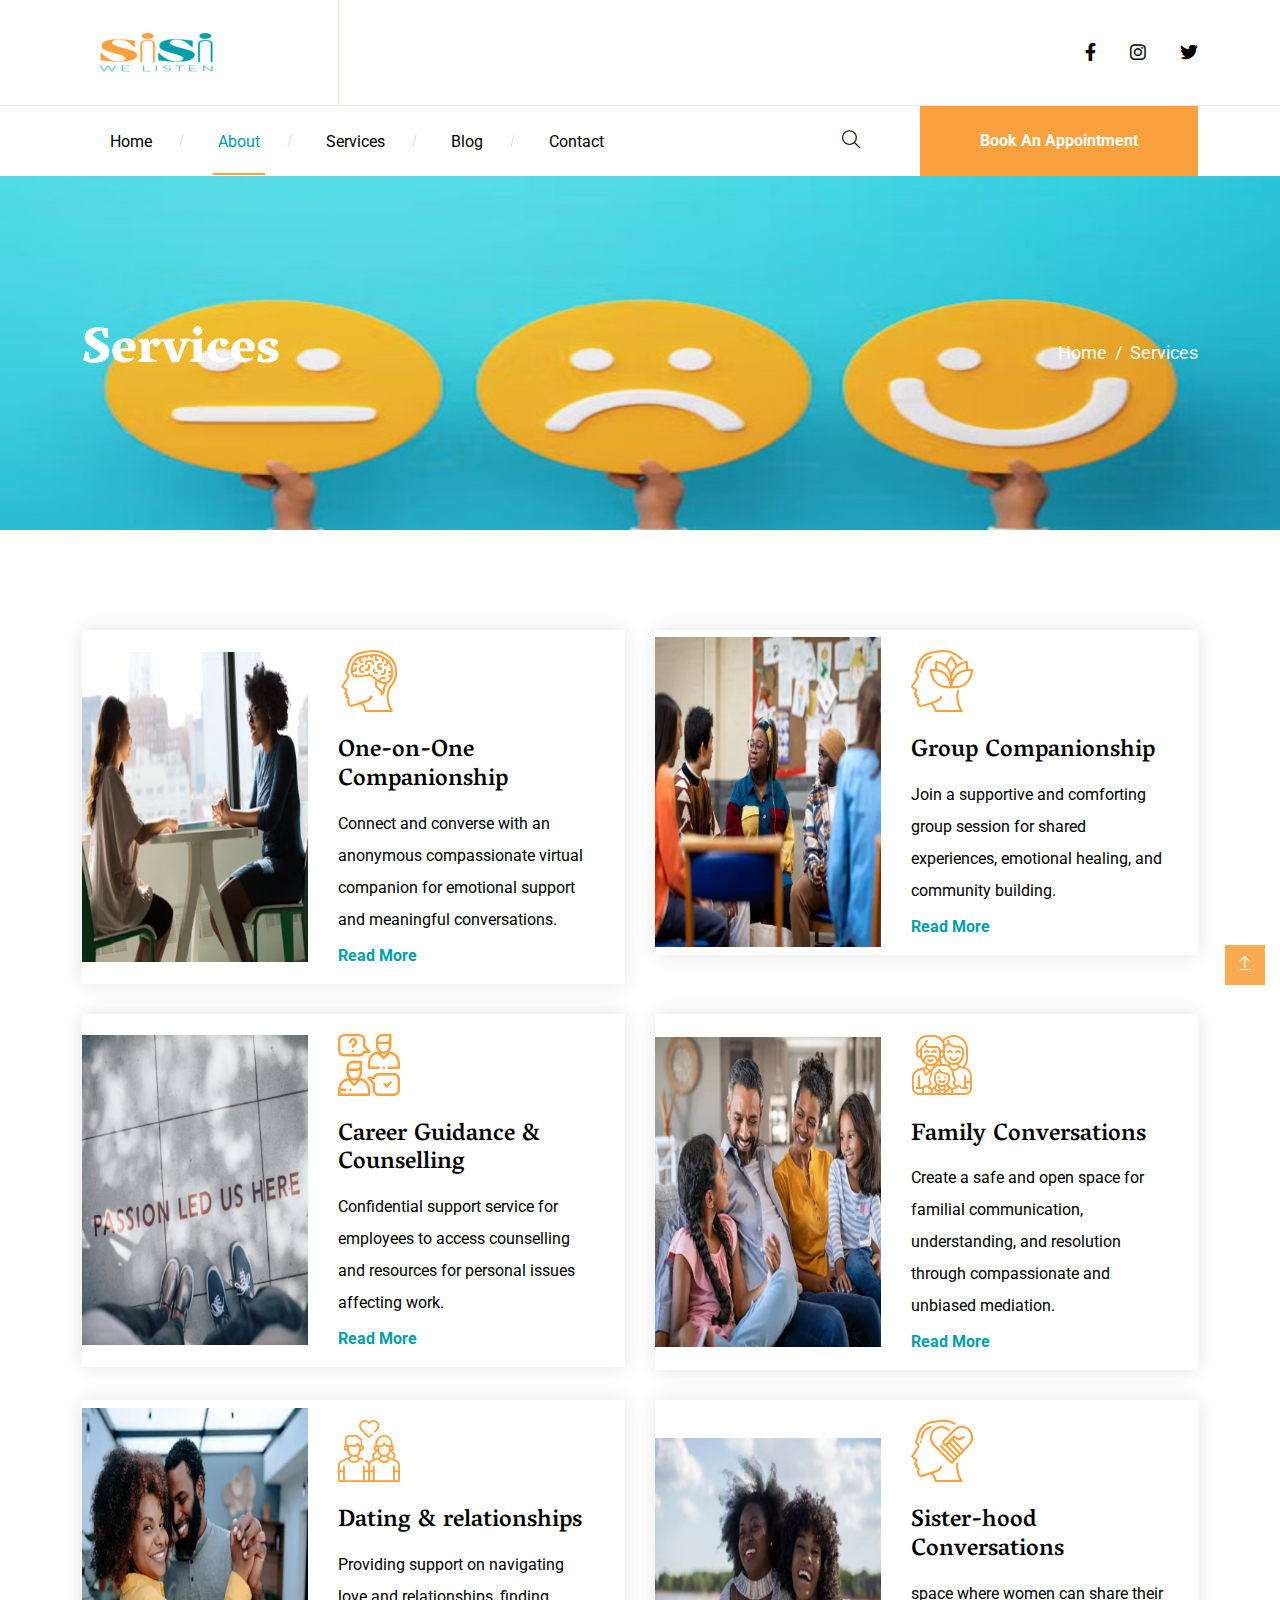
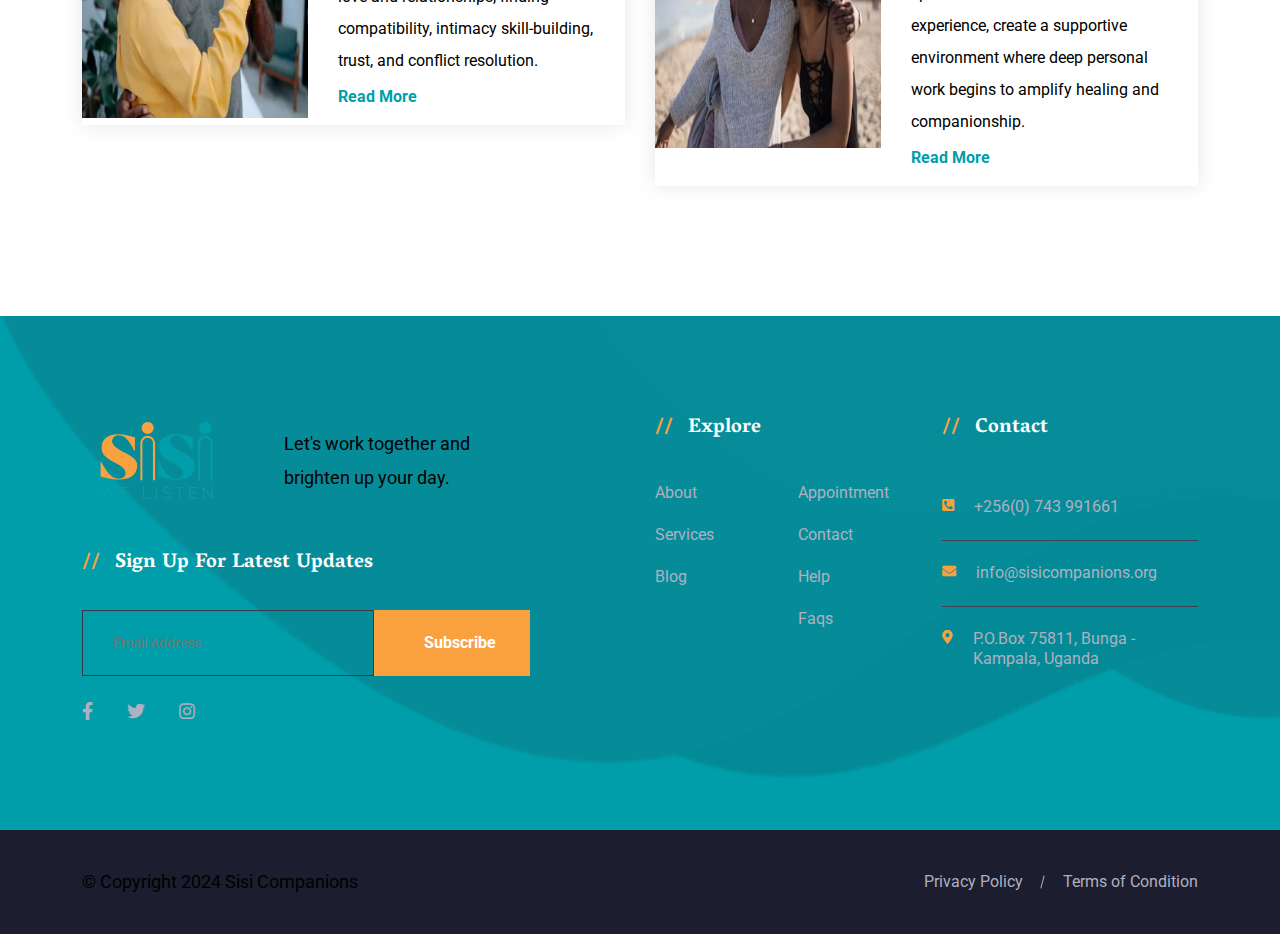
<file: services.html>
<!doctype html>
<html class="no-js" lang="en">
<head>
  <meta charset="utf-8">
  <title>Services </title>
  <meta name="description" content="">
  <meta name="viewport" content="width=device-width, initial-scale=1">
  <link rel="apple-touch-icon" sizes="57x57" href="assets/img/Sisi logo.png">
  <link rel="apple-touch-icon" sizes="60x60" href="assets/img/Sisi logo.png">
  <link rel="apple-touch-icon" sizes="72x72" href="assets/img/Sisi logo.png">
  <link rel="apple-touch-icon" sizes="76x76" href="assets/img/Sisi logo.png">
  <link rel="apple-touch-icon" sizes="114x114" href="assets/img/Sisi logo.png">
  <link rel="apple-touch-icon" sizes="120x120" href="assets/img/Sisi logo.png">
  <link rel="apple-touch-icon" sizes="144x144" href="assets/img/Sisi logo.png">
  <link rel="apple-touch-icon" sizes="152x152" href="assets/img/Sisi logo.png">
  <link rel="apple-touch-icon" sizes="180x180" href="assets/img/Sisi logo.png">
  <link rel="icon" type="image/png" sizes="192x192" href="assets/img/Sisi logo.png">
  <link rel="icon" type="image/png" sizes="32x32" href="assets/img/Sisi logo.png">
  <link rel="icon" type="image/png" sizes="96x96" href="assets/img/Sisi logo.png">
  <link rel="icon" type="image/png" sizes="16x16" href="assets/img/Sisi logo.png">
  <link rel="preconnect" href="https://fonts.gstatic.com">
  <link
    href="https://fonts.googleapis.com/css2?family=Roboto:ital,wght@0,400;0,500;1,400;1,500&family=Vesper+Libre:wght@400;500;700;900&display=swap"
    rel="stylesheet">
  <link rel="stylesheet" href="assets/css/vendors/normalize.css">
  <link rel="stylesheet" href="assets/css/vendors/bootstrap.min.css">
  <link rel="stylesheet" href="assets/css/vendors/swiper-bundle.min.css">
  <link rel="stylesheet" href="assets/css/vendors/jquery.fancybox.min.css">
  <link rel="stylesheet" href="assets/icons/icons.css">
  <link rel="stylesheet" href="assets/css/main.css">
</head>
<body>
  <div class="page-wrapper">
    <!-- start preloader  -->
    <div class="preloader-wrap">
      <div class="icon"></div>
    </div>
    <!-- End preloader  -->
    <header class="site-header header-style-1 desktop-header">
      <div class="header-main">
        <div class="container">
          <div class="row align-items-center">
            <div class="col-lg-3">
              <div class="logo-wrap">
                <a href="index.html"><img src="assets/img/Sisi logo-1.png" alt="header logo" class="img-fluid"></a>
              </div>
            </div>
            <div class="col-lg-9">
              <div class="d-flex justify-content-end align-items-center">
                <div class="hc-wrap">
                  <div class="social-media-list">
                    <ul>
                      <li><a href="#"><i class="icon-facebook"></i></a></li>
                      <li><a href="#"><i class="icon-instagram"></i></a></li>
                      <li><a href="#"><i class="icon-twitter"></i></a></li>
                    </ul>
                  </div>
                </div>
              </div>
            </div>
          </div>
        </div>
      </div>
      <div class="menu-container">
        <div class="container">
          <div class="row align-items-center justify-content-between">
            <div class="col-auto">
              <nav class="micro-header-navigation" aria-label="Header menu">
                <ul class="menu">
                  <li class="menu-item-has-children"><a href="index.html">Home</a>
                  </li>
                  <li class="current-menu-item"><a href="about.html">About</a>
                  </li>
                  <li><a href="services.html">Services</a>
                    <!--<ul class="sub-menu">
                      <li><a href="single-service.html">service-1</a></li>
                      <li><a href="single-service.html">Service 2</a></li>
                    </ul>-->
                  </li>
                  <li><a href="Coming soon/coming soon.html">Blog</a>
                    <!--<ul class="sub-menu">
                      <li><a href="single-blog.html">Blog 1</a></li>
                      <li><a href="single-blog.html">Blog 2</a></li>
                    </ul>-->
                  </li>
                  <li><a href="contact.html">Contact</a></li>
                </ul>
              </nav>
            </div>
            <div class="col-auto">
              <div class="d-flex align-items-center">
                <div class="search-trigger">
                  <i class="icon-search-light"></i>
                </div>
                <div class="menu-button">
                  <a href="contact.html" class="menu-btn">Book an Appointment</a>
                </div>
              </div>
            </div>
          </div>
        </div>
      </div>
    </header>
    <header id="micro-mobile-header" class="mobile-header">
      <div class="mobile-header-inner">
        <div class="container-fluid">
          <div class="d-flex justify-content-between align-items-center">
            <div class="col-8">
              <div class="mobile-logo-wrap">
                <a href="index.html"><img src="assets/img/Sisi logo-1.png" alt="header logo" class="img-fluid"></a>
              </div>
            </div>
            <div class="col-4">
              <div class="menu-trigger">
                <span class="bar-line-1"></span>
                <span class="bar-line-2"></span>
                <span class="bar-line-3"></span>
              </div>
            </div>
          </div>
        </div>
      </div>
      <div class="micro-mobile-header-navigation">
        <div class="container-fluid">
          <div class="row">
            <div class="col-sm-12">
              <nav class="mobile-header-menu" aria-label="Header mobile menu">
                <ul class="menu">
                  <li class="current-menu-item menu-item-has-children"><a href="index.html">Home</a>
                  </li>
                  <li class="menu-item-has-children"><a href="about.html">About</a>
                  </li>
                  <li class="menu-item-has-children"><a href="services.html">Services</a>
                    <!--<ul class="sub-menu">
                      <li><a href="single-service.html">Service 1</a></li>
                      <li><a href="single-service.html">Service 2</a></li>
                    </ul>-->
                  </li>
                  <li class="menu-item-has-children"><a href="Coming soon/coming soon.html">Blog</a>
                   <!--<ul class="sub-menu">
                      <li><a href="single-blog.html">Blog 1</a></li>
                      <li><a href="single-blog.html">Blog 2</a></li>
                    </ul>-->
                  </li>
                  <li><a href="contact.html">Contact</a></li>
                </ul>
              </nav>
            </div>
          </div>
        </div>
      </div>
    </header>
    <div class="full-bar-search-wrap">
      <div class="close-search"></div>
      <div class="search-form-wrapper">
        <form method="get" class="search-form" action="#">
          <div class="search-form-group"> <input name="s" type="text" class="form-control" value=""
              placeholder="Search..."></div>
          <button type="submit" class="search-submit"><i class="icon-search-light"></i></button>
          <div class="search-line"></div>
        </form>
      </div>
    </div>
    <!-- End header  -->
    
    <div class="page-title-section" data-background="assets/img/page-title-bg.jpg">
      <div class="container">
        <div class="row align-items-center justify-content-between">
          <div class="col-md-6">
            <h1 class="page-title entry-title">Services</h1>
          </div>
          <div class="col-md-6">
            <nav aria-label="breadcrumb" class="page-breadcrumb">
              <ol class="breadcrumb d-flex justify-content-md-end">
                <li class="breadcrumb-item"><a href="index.html">Home</a></li>
                <li class="breadcrumb-item active" aria-current="page">Services</li>
              </ol>
            </nav>
          </div>
        </div>
      </div>
    </div>
    <!-- End page header  -->
    <div class="page-inner pt-100 pb-100">
      <div class="container">
        <div class="row">
          <div class="col-lg-6">
            <div class="row g-0 align-items-center service-container service-grid">
              <div class="col-sm-5 service-thumbnail">
                <div class="service-thumb" data-background="assets/img/service-thumb-1-1.jpg"></div>
              </div>
              <div class="col-sm-7">
                <div class="service-block">
                  <div class="service-icon">
                    <i class="icon-brain-3"></i>
                  </div>
                  <h3 class="service-title"><a href="services.html">One-on-One Companionship</a></h3>
                  <p class="service-excerpt">Connect and converse with an anonymous compassionate virtual 
                    companion for emotional support and meaningful conversations.</p>
                  <div class="service-readmore">
                    <a href="services.html" class="readmore-text"><span>Read More</span> </a>
                    <a href="services.html" class="readmore-icon"><span><i
                          class="icon-arrow-right-light"></i></span></a>
                  </div>
                </div>
              </div>
            </div>
          </div>
          <div class="col-lg-6">
            <div class="row g-0 align-items-center service-container service-grid">
              <div class="col-sm-5 service-thumbnail">
                <div class="service-thumb" data-background="assets/img/service-thumb-2-2.jpg"></div>
              </div>
              <div class="col-sm-7">
                <div class="service-block">
                  <div class="service-icon">
                    <i class="icon-calm"></i>
                  </div>
                  <h3 class="service-title"><a href="services.html">Group Companionship</a></h3>
                  <p class="service-excerpt">Join a supportive and comforting group session for shared experiences, 
                    emotional healing, and community building.</p>
                  <div class="service-readmore">
                    <a href="services.html" class="readmore-text"><span>Read More</span> </a>
                    <a href="services.html" class="readmore-icon"><span><i
                          class="icon-arrow-right-light"></i></span></a>
                  </div>
                </div>
              </div>
            </div>
          </div>
          <div class="col-lg-6">
            <div class="row g-0 align-items-center service-container service-grid">
              <div class="col-sm-5 service-thumbnail">
                <div class="service-thumb" data-background="assets/img/service-thumb-3-3.jpg"></div>
              </div>
              <div class="col-sm-7">
                <div class="service-block">
                  <div class="service-icon">
                    <i class="icon-conversation"></i>
                  </div>
                  <h3 class="service-title"><a href="services.html">Career Guidance & Counselling</a></h3>
                  <p class="service-excerpt">Confidential support service for employees to access counselling and resources 
                    for personal issues affecting work.</p>
                  <div class="service-readmore">
                    <a href="services.html" class="readmore-text"><span>Read More</span> </a>
                    <a href="services.html" class="readmore-icon"><span><i
                          class="icon-arrow-right-light"></i></span></a>
                  </div>
                </div>
              </div>
            </div>
          </div>
          <div class="col-lg-6">
            <div class="row g-0 align-items-center service-container service-grid">
              <div class="col-sm-5 service-thumbnail">
                <div class="service-thumb" data-background="assets/img/service-thumb-4-4.jpg"></div>
              </div>
              <div class="col-sm-7">
                <div class="service-block">
                  <div class="service-icon">
                    <i class="icon-family"></i>
                  </div>
                  <h3 class="service-title"><a href="services.html">Family Conversations</a></h3>
                  <p class="service-excerpt">Create a safe and open space for familial communication, understanding, 
                    and resolution through compassionate and unbiased mediation.</p>
                  <div class="service-readmore">
                    <a href="services.html" class="readmore-text"><span>Read More</span> </a>
                    <a href="services.html" class="readmore-icon"><span><i
                          class="icon-arrow-right-light"></i></span></a>
                  </div>
                </div>
              </div>
            </div>
          </div>
          <div class="col-lg-6">
            <div class="row g-0 align-items-center service-container service-grid">
              <div class="col-sm-5 service-thumbnail">
                <div class="service-thumb" data-background="assets/img/serrvice-thumb-5-5.jpg"></div>
              </div>
              <div class="col-sm-7">
                <div class="service-block">
                  <div class="service-icon">
                    <i class="icon-couple"></i>
                  </div>
                  <h3 class="service-title"><a href="services.html">Dating & relationships</a></h3>
                  <p class="service-excerpt">Providing support on navigating love and relationships, finding compatibility, 
                    intimacy skill-building, trust, and conflict resolution.</p>
                  <div class="service-readmore">
                    <a href="services.html" class="readmore-text"><span>Read More</span> </a>
                    <a href="services.html" class="readmore-icon"><span><i
                          class="icon-arrow-right-light"></i></span></a>
                  </div>
                </div>
              </div>
            </div>
          </div>
          <div class="col-lg-6">
            <div class="row g-0 align-items-center service-container service-grid">
              <div class="col-sm-5 service-thumbnail">
                <div class="service-thumb" data-background="assets/img/service-thumb-6-6.jpg"></div>
              </div>
              <div class="col-sm-7">
                <div class="service-block">
                  <div class="service-icon">
                    <i class="icon-empathy"></i>
                  </div>
                  <h3 class="service-title"><a href="services.html">Sister-hood Conversations</a></h3>
                  <p class="service-excerpt"><A></A> space where women can share their experience, create a supportive 
                    environment where deep personal work begins to amplify healing and companionship.</p>
                  <div class="service-readmore">
                    <a href="services.html" class="readmore-text"><span>Read More</span> </a>
                    <a href="services.html" class="readmore-icon"><span><i
                          class="icon-arrow-right-light"></i></span></a>
                  </div>
                </div>
              </div>
            </div>
          </div>
        </div>
      </div>
    </div>
    <footer class="footer-style-1" data-background="assets/img/testimonials-bg.png">
      <div class="footer-content">
        <div class="container">
          <div class="row">
            <div class="col-xl-5 col-lg-12">
              <div class="d-sm-flex align-items-center mb-45">
                <div class="flogo">
                  <div class="footer-logo">
                    <a href="index.html" class="">
                      <img src="assets/img/Sisi logo.png" alt="light-logo" class="img-fluid">
                    </a>
                  </div>
                </div>
                <div class="pl-sm-50">
                  <p class="footer-text">Let's work together and brighten up your day.</p>
                </div>
              </div>
              <h4 class="footer-widget-title">Sign Up For Latest Updates</h4>
              <div class="email-subscription-block">
                <form action="#">
                  <div class="subscribe-form-group">
                    <input type="email" class="input-email" placeholder="Email Address">
                    <button type="submit" class="theme-btn">Subscribe</button>
                  </div>
                </form>
              </div>
              <div class="footer-social-list mt-20">
                <ul>
                  <li><a href="#"><i class="icon-facebook"></i></a></li>
                  <li><a href="#"><i class="icon-twitter"></i></a></li>
                  <li><a href="#"><i class="icon-instagram"></i></a></li>
                </ul>
              </div>
            </div>
            <div class="col-xl-3 col-lg-6 offset-xl-1 mt-xs-50 mt-md-50 mt-md-30">
              <h4 class="footer-widget-title">Explore</h4>
              <div class="row">
                <div class="col-sm-6">
                  <div class="footer-menu-widget">
                    <ul class="menu">
                      <li><a href="about.html">About</a></li>
                      <li><a href="services.html">Services</a></li>
                      <li><a href="Coming soon/coming soon.html">Blog</a></li>
                    </ul>
                  </div>
                </div>
                <div class="col-sm-6">
                  <div class="footer-menu-widget">
                    <ul class="menu">
                      <li><a href="contact.html">Appointment</a></li>
                      <li><a href="contact.html">Contact</a></li>
                      <li><a href="contact.html">Help</a></li>
                      <li><a href="faq.html">Faqs</a></li>
                    </ul>
                  </div>
                </div>
              </div>
            </div>
            <div class="col-xl-3 col-lg-6 mt-xs-50 mt-md-50 mt-md-30">
              <h4 class="footer-widget-title">Contact</h4>
              <div class="contact-widget">
                <div class="contact-item d-flex">
                  <div class="contact-icon">
                    <i class="icon-phone-square-alt-solid"></i>
                  </div>
                  <div class="contact-details">
                    <a href="tel:+256743991661">+256(0) 743 991661</a>
                  </div>
                </div>
                <div class="contact-item d-flex">
                  <div class="contact-icon">
                    <i class="icon-envelope-solid"></i>
                  </div>
                  <div class="contact-details">
                    <a href="mailto:info@sisicompanions.org">info@sisicompanions.org</a>
                  </div>
                </div>
                <div class="contact-item d-flex">
                  <div class="contact-icon">
                    <i class="icon-map-marker-alt"></i>
                  </div>
                  <div class="contact-details">
                    <a
                      href="https://www.google.com/maps?q=0.27398407459259,32.616455078125">P.O.Box 75811,
                      Bunga - Kampala, Uganda</a>
                  </div>
                </div>
              </div>
            </div>
          </div>
        </div>
      </div>
      <div class="footer-bottom">
        <div class="container">
          <div class="row justify-content-md-between align-items-center">
            <div class="col-md-6">
              <span class="copyright-text">&copy; Copyright 2024 Sisi Companions</span>
            </div>
            <div class="col-md-6">
              <div class="footer-horizontal-menu">
                <ul>
                  <li><a href="#">Privacy Policy</a></li>
                  <li><a href="#">Terms of Condition</a></li>
                </ul>
              </div>
            </div>
          </div>
        </div>
      </div>
    </footer>
    <div class="back-to-top">
      <i class="icon-arrow-from-bottom-light"></i>
    </div>
  </div>
  <script src="assets/js/vendor/modernizr-3.11.2.min.js"></script>
  <script src="assets/js/vendor/jquery-3.5.1.min.js"></script>
  <script src="assets/js/vendor/jquery.fancybox.min.js"></script>
  <script src="assets/js/vendor/jquery.appear.js"></script>
  <script src="assets/js/plugins.js"></script>
  <script src="assets/js/main.js"></script>
</body>
</html>
</file>
<file: assets/icons/icons.css>
@font-face {
  font-family: 'icomoon';
  src:  url('icomoon.eot?94xg6z');
  src:  url('icomoon.eot?94xg6z#iefix') format('embedded-opentype'),
    url('icomoon.ttf?94xg6z') format('truetype'),
    url('icomoon.woff?94xg6z') format('woff'),
    url('icomoon.svg?94xg6z#icomoon') format('svg');
  font-weight: normal;
  font-style: normal;
  font-display: block;
}

[class^="icon-"], [class*=" icon-"] {
  /* use !important to prevent issues with browser extensions that change fonts */
  font-family: 'icomoon' !important;
  speak: never;
  font-style: normal;
  font-weight: normal;
  font-variant: normal;
  text-transform: none;
  line-height: 1;

  /* Better Font Rendering =========== */
  -webkit-font-smoothing: antialiased;
  -moz-osx-font-smoothing: grayscale;
}

.icon-youtube:before {
  content: "\e901";
}
.icon-whatsapp:before {
  content: "\e902";
}
.icon-pinterest:before {
  content: "\e903";
}
.icon-facebook:before {
  content: "\e904";
}
.icon-linkedin:before {
  content: "\e905";
}
.icon-yelp:before {
  content: "\e907";
}
.icon-instagram:before {
  content: "\e908";
}
.icon-twitter:before {
  content: "\e909";
}
.icon-comments:before {
  content: "\e90c";
}
.icon-brain-3:before {
  content: "\e90d";
}
.icon-alarm-clock:before {
  content: "\e90e";
}
.icon-brain-4:before {
  content: "\e90f";
}
.icon-in-love-1:before {
  content: "\e910";
}
.icon-wedding:before {
  content: "\e911";
}
.icon-relationship:before {
  content: "\e912";
}
.icon-couples-therapy:before {
  content: "\e913";
}
.icon-cell-phone:before {
  content: "\e914";
}
.icon-email:before {
  content: "\e915";
}
.icon-email-1:before {
  content: "\e916";
}
.icon-envelope-solid:before {
  content: "\e917";
}
.icon-mobile-light:before {
  content: "\e918";
}
.icon-mobile-solid:before {
  content: "\e919";
}
.icon-phone-call:before {
  content: "\e91a";
}
.icon-phone-call-1:before {
  content: "\e91b";
}
.icon-phone-call-2:before {
  content: "\e91c";
}
.icon-phone-square-alt-solid:before {
  content: "\e91d";
}
.icon-play-light:before {
  content: "\e91e";
}
.icon-play-solid:before {
  content: "\e91f";
}
.icon-play-button:before {
  content: "\e94a";
}
.icon-plus-light:before {
  content: "\e920";
}
.icon-minus-light:before {
  content: "\e921";
}
.icon-search-light:before {
  content: "\e922";
}
.icon-star-light:before {
  content: "\e923";
}
.icon-star-solid:before {
  content: "\e924";
}
.icon-user-circle-light:before {
  content: "\e925";
}
.icon-shopping-cart:before {
  content: "\e926";
}
.icon-shopping-cart-1:before {
  content: "\e927";
}
.icon-shopping-cart-2:before {
  content: "\e928";
}
.icon-long-arrow-up-light:before {
  content: "\e929";
}
.icon-arrow-from-bottom-light:before {
  content: "\e92a";
}
.icon-angle-down-light:before {
  content: "\e92b";
}
.icon-angle-up-light:before {
  content: "\e92c";
}
.icon-arrow-left-light:before {
  content: "\e92d";
}
.icon-arrow-right-light:before {
  content: "\e92e";
}
.icon-long-arrow-left-light:before {
  content: "\e92f";
}
.icon-long-arrow-right-light:before {
  content: "\e930";
}
.icon-chevron-left-light:before {
  content: "\e933";
}
.icon-chevron-right-light:before {
  content: "\e934";
}
.icon-right-arrow .path1:before {
  content: "\e935";
  color: rgb(244, 67, 54);
}
.icon-right-arrow .path2:before {
  content: "\e936";
  margin-left: -1em;
  color: rgb(0, 0, 0);
}
.icon-left-arrow .path1:before {
  content: "\e937";
  color: rgb(244, 67, 54);
}
.icon-left-arrow .path2:before {
  content: "\e938";
  margin-left: -1em;
  color: rgb(0, 0, 0);
}
.icon-right:before {
  content: "\e939";
}
.icon-left:before {
  content: "\e93a";
}
.icon-psychology:before {
  content: "\e93b";
}
.icon-empathy:before {
  content: "\e93c";
}
.icon-idea:before {
  content: "\e93d";
}
.icon-inspiration:before {
  content: "\e93e";
}
.icon-autism:before {
  content: "\e93f";
}
.icon-autism-1:before {
  content: "\e940";
}
.icon-extrovert:before {
  content: "\e941";
}
.icon-law:before {
  content: "\e942";
}
.icon-inspiration-1:before {
  content: "\e943";
}
.icon-observation:before {
  content: "\e944";
}
.icon-opportunities:before {
  content: "\e945";
}
.icon-calm:before {
  content: "\e946";
}
.icon-in-love:before {
  content: "\e947";
}
.icon-confusion:before {
  content: "\e953";
}
.icon-bipolar:before {
  content: "\e954";
}
.icon-strength:before {
  content: "\e955";
}
.icon-schizophrenia:before {
  content: "\e956";
}
.icon-thinking:before {
  content: "\e957";
}
.icon-brain:before {
  content: "\e958";
}
.icon-brain-1:before {
  content: "\e95a";
}
.icon-brain-2:before {
  content: "\e95b";
}
.icon-depression:before {
  content: "\e95c";
}
.icon-family:before {
  content: "\e95d";
}
.icon-couple:before {
  content: "\e961";
}
.icon-conversation:before {
  content: "\e965";
}
.icon-communication:before {
  content: "\e966";
}
.icon-meeting:before {
  content: "\e967";
}
.icon-fever:before {
  content: "\e968";
}
.icon-depression-1:before {
  content: "\e969";
}
.icon-date:before {
  content: "\e96a";
}
.icon-stressed:before {
  content: "\e96b";
}
.icon-medal:before {
  content: "\e96c";
}
.icon-customer:before {
  content: "\e96d";
}
.icon-customer-1:before {
  content: "\e96e";
}
.icon-psychologist:before {
  content: "\e96f";
}
.icon-psychologist-1:before {
  content: "\e970";
}
.icon-map-marker-alt:before {
  content: "\e971";
}
.icon-map-dot:before {
  content: "\e906";
}
.icon-cart-light:before {
  content: "\e972";
}
.icon-bag-light:before {
  content: "\e962";
}
.icon-basket-light:before {
  content: "\e963";
}
.icon-calendar-alt-light:before {
  content: "\e964";
}
.icon-map-location:before {
  content: "\e931";
}
.icon-magnifying-glass:before {
  content: "\e932";
}
.icon-plus:before {
  content: "\e948";
}
.icon-minus:before {
  content: "\e949";
}
.icon-straight-quotes:before {
  content: "\e94c";
}
.icon-left-quotes:before {
  content: "\e94d";
}
.icon-right-quotes:before {
  content: "\e94e";
}
.icon-quote-light-top:before {
  content: "\e94f";
}
.icon-quote-light-bottom:before {
  content: "\e950";
}
.icon-quote-line:before {
  content: "\e951";
}
.icon-heart-alt:before {
  content: "\e952";
}
.icon-heart-solid:before {
  content: "\e95e";
}
.icon-newsletter:before {
  content: "\e959";
}
.icon-pencil-light:before {
  content: "\e95f";
}
.icon-close:before {
  content: "\e960";
}
.icon-check-square:before {
  content: "\e94b";
}
.icon-check:before {
  content: "\e900";
}
.icon-check-light:before {
  content: "\e973";
}
</file>
<file: assets/css/main.css>
/****************
Sisi Companions
CSS Table of contents
:::::::::::::::::::::
1. Global styles
2. Header styles
3. slider one styles
4. services styles
5. About styles
6. testimonials
7. counter block styles
8. Case study styles
9. why choose styles
10. award section styles
11. Blog section styles
12. Partner section styles
13. Footer styles
14. Sticky menu styles
15. Back to top styles
16. Search styles
17. Header style 2
18. Slider 2 styles
19. why choose 2 styles
20. About 2 styles
21. Team section styles
22. Cta 2 styles
23. Google map styles
24. Page header styles
25. Info box styles
26. FAQ styles
27. Service page widgets style
28. Post page styles
29. Contact page
30. Responsive styles
*************/
/* 1. Global styles  */
:root {
  --theme-primary: #FAA13F;
  --theme-secondary: #009EAA;
  --theme-heading: #000000;
  --theme-content: #000000;
  --theme-body-font: 'Roboto', Arial;
  --theme-heading-font: 'Vesper Libre', Arial;
}
html,
body,
div,
span,
applet,
object,
iframe,
h1,
h2,
h3,
h4,
h5,
h6,
p,
blockquote,
pre,
a,
abbr,
acronym,
address,
big,
cite,
code,
del,
dfn,
em,
font,
ins,
kbd,
q,
s,
samp,
small,
strike,
strong,
sub,
sup,
tt,
var,
b,
u,
i,
center,
dl,
dt,
dd,
ol,
ul,
li,
fieldset,
form,
label,
legend,
table,
caption,
tbody,
tfoot,
thead,
tr,
th,
td {
  vertical-align: baseline;
  margin: 0;
  padding: 0;
  background: transparent;
  border: 0;
  outline: none;
}
* {
  -webkit-box-sizing: border-box;
  box-sizing: border-box;
}
article,
aside,
details,
figcaption,
figure,
footer,
header,
nav,
section,
main {
  display: block;
}
del {
  text-decoration: line-through;
}
pre {
  max-width: 100%;
  margin: 15px 0;
  padding: 15px;
  background-color: #fafafa;
  white-space: pre-wrap;
  word-wrap: break-word;
  font-family: monospace;
  font-size: 1em;
  color: #383838;
}
code {
  background-color: #fafafa;
  padding: 0;
  font-family: monospace, monospace;
  font-size: 1em;
  color: #383838;
}
sub,
sup {
  position: relative;
  vertical-align: baseline;
  font-size: 75%;
  line-height: 0;
}
sub {
  bottom: -0.25em;
}
sup {
  top: -0.5em;
}
table {
  width: 100%;
  vertical-align: middle;
  border: medium none;
  border-collapse: collapse;
  border-spacing: 0;
}
table tr {
  border: 1px solid #545050;
}
table th {
  padding: 5px 7px;
  text-align: left;
  border-right: 1px solid #545050;
}
table td {
  padding: 5px 10px;
  text-align: left;
  border: 0;
  border-right: 1px solid #545050;
}
table td br {
  display: none;
}
hr {
  background-color: #bbb;
  border: 0;
  height: 1px;
  margin-top: 1.5em;
  margin-bottom: 1.5em;
}
hr:not(.is-style-wide):not(.is-style-dots) {
  max-width: 100px;
}
body:not([class*="masterds-core"]) hr {
  clear: both;
}
ul,
ol {
  list-style-position: inside;
  margin-bottom: 1.5em;
  padding: 0;
}
ul.wp-block,
ol.wp-block {
  margin-bottom: 1.5em;
}
ul:not(.wp-block),
ol:not(.wp-block) {
  margin: 0 0 1.5em;
}
li>ul:not(.wp-block),
li>ol:not(.wp-block) {
  margin-bottom: 0;
  margin-left: 1.5em;
}
dt {
  font-weight: 700;
}
dd {
  margin: 0 1.5em 1.5em;
}
a {
  text-decoration: none;
}
a img {
  border: none;
}
img,
.wp-caption {
  height: auto;
  max-width: 100%;
}
img {
  vertical-align: middle;
  border-style: none;
}
figure {
  margin: 0;
}
embed,
iframe,
object {
  display: block;
  max-width: 100%;
}
video {
  display: block;
}
embed,
object {
  height: auto;
}
label {
  display: block;
  margin-bottom: 0.5em;
}
fieldset {
  margin-bottom: 1em;
  padding: 0.35em 0.75em 0.625em;
}
input[type='submit'] {
  -webkit-appearance: none;
}
:focus {
  outline: -webkit-focus-ring-color auto 0px;
}
abbr[title] {
  border-bottom: none;
  /* 1 */
  text-decoration: underline;
  /* 2 */
  -webkit-text-decoration: underline dotted;
  text-decoration: underline dotted;
  /* 2 */
}
b,
strong {
  font-weight: bolder;
}
kbd,
samp {
  font-family: monospace, monospace;
  /* 1 */
  font-size: 1em;
  /* 2 */
  background-color: #fafafa;
}
small {
  font-size: 80%;
}
progress {
  vertical-align: baseline;
}
summary {
  display: list-item;
}
template {
  display: none;
}
figcaption,
.wp-caption,
.gallery-caption {
  display: block;
  max-width: 100%;
  margin: 7px auto 0;
  font-size: 13px !important;
  line-height: 1em !important;
  color: #383838;
  text-align: center;
  opacity: 1;
}
figcaption a,
.wp-caption a,
.gallery-caption a {
  color: inherit;
}
.wp-caption .wp-caption-text {
  opacity: 1;
}
blockquote.instagram-media,
iframe.instagram-media {
  margin: auto !important;
}
.sticky,
.bypostauthor {
  opacity: 1;
}
::-moz-selection {
  color: #fff;
  background: #f2a588;
}
::selection {
  color: #fff;
  background: #f2a588;
}
::-moz-selection {
  color: #fff;
  background: #f2a588;
}
.screen-reader-text {
  position: absolute !important;
  width: 1px;
  height: 0;
  line-height: 1;
  clip: rect(1px, 1px, 1px, 1px);
  word-wrap: normal !important;
  overflow: hidden;
}
.screen-reader-text:focus {
  top: 5px;
  left: 5px;
  display: block;
  width: auto;
  height: auto;
  padding: 15px 23px 14px;
  font-size: 15px;
  font-weight: 700;
  line-height: normal;
  text-decoration: none;
  color: #21759b;
  background-color: #f1f1f1;
  border-radius: 3px;
  -webkit-box-shadow: 0 0 2px 2px rgba(0, 0, 0, 0.6);
  box-shadow: 0 0 2px 2px rgba(0, 0, 0, 0.6);
  clip: auto !important;
  z-index: 100000;
}
.alignleft {
  float: left;
  text-align: left;
  margin: 1rem 2rem 1rem 0 !important;
  clear: left;
}
.aligncenter {
  text-align: center;
  display: block;
  margin-left: auto;
  margin-right: auto;
}
.alignright {
  float: right;
  text-align: right;
  margin: 1rem 0 1rem 2rem !important;
  clear: right;
}
body {
  margin: 0;
  background-color: #fff;
  -webkit-tap-highlight-color: rgba(0, 0, 0, 0);
  font-family: var(--theme-body-font);
  color: var(--theme-content);
  font-size: 18px;
  font-weight: 400;
  line-height: 1.89;
  -webkit-text-size-adjust: 100%;
}
.page-wrapper {
  position: relative;
  overflow: hidden;
}
.pt-lg-100 {
  padding-top: 100px;
}
.pb-lg-100 {
  padding-bottom: 100px;
}
.pb-lg-200 {
  padding-bottom: 200px;
}
.mb-lg-25 {
  margin-bottom: 25px;
}
.pt-35 {
  padding-top: 35px;
}
.pb-35 {
  padding-bottom: 35px;
}
.pt-45 {
  padding-top: 45px;
}
.mt-45 {
  margin-top: 45px;
}
.pb-45 {
  padding-bottom: 45px;
}
.pb-50 {
  padding-bottom: 50px;
}
.pb-70 {
  padding-bottom: 70px;
}
.mb-20 {
  margin-bottom: 20px;
}
.mb-40 {
  margin-bottom: 40px;
}
.mb-60 {
  margin-bottom: 60px;
}
.mb-100 {
  margin-bottom: 100px;
}
.mb-lg-35 {
  margin-bottom: 35px;
}
.mt-50 {
  margin-top: 50px;
}
.mt-n-90 {
  margin-top: -90px;
}
.mtn-lg-100 {
  margin-top: -100px;
}
/* 2. Header styles */
.hc-icon {
  background: #f7f1ee;
  color: var(--theme-secondary);
  height: 50px;
  width: 50px;
  min-width: 50px;
  border-radius: 50px;
  line-height: 50px;
  text-align: center;
  margin-right: 20px;
  transition: .3s cubic-bezier(.43, .07, .61, .95);
}
.hc-heading {
  font-size: 15px;
  line-height: 1.73;
  font-weight: 400;
  display: block;
}
.hc-content {
  color: var(--theme-heading);
  font-size: 18px;
  line-height: 1.4;
  font-weight: 400;
  display: block;
  overflow: hidden;
}
.hc-content>a,
.hc-content>a:visited {
  color: var(--theme-heading);
  text-decoration: none;
}
.hc-wrap {
  margin-right: 60px;
  overflow: hidden;
  padding: 20px 0px;
}
.hc-wrap:last-child {
  margin-right: 0px;
}
.hc-wrap:hover .hc-icon {
  background: var(--theme-primary);
  color: #fff;
}
.social-media-list ul {
  list-style: none;
  padding-left: 0px;
  margin-bottom: 0px;
  line-height: 1;
}
.social-media-list ul li {
  margin: 0px 15px;
  display: inline-block;
}
.social-media-list ul li:last-child {
  margin-right: 0px;
}
.social-media-list ul li a,
.social-media-list ul li a:visited {
  color: var(--theme-content);
  text-decoration: none;
  line-height: 1;
  font-size: 18px;
  transition: .3s cubic-bezier(.43, .07, .61, .95);
}
.social-media-list ul li a:hover {
  color: var(--theme-primary);
}
.header-style-1 .logo-wrap {
  border-right: 1px solid #ede6e2;
  padding: 30px 30px 30px 0px;
}
.header-style-1 .header-main {
  border-bottom: 1px solid #ede6e2;
}
.header-style-2 .header-main {
  border-bottom: 1px solid rgba(255, 255, 255, 0.1);
}
.nav-container {
  background-color: rgba(255, 255, 255, 0.1);
}
/* ==========================================================================
   Navigation Menu styles
   ========================================================================== */
@media (min-width: 1100px) {
  .micro-header-navigation {
    height: 100%;
  }
  .micro-header-navigation ul {
    margin: 0;
    padding: 0;
    list-style: none;
  }
  .micro-header-navigation ul li {
    position: relative;
    margin: 0;
    padding: 0;
  }
  .micro-header-navigation ul li>a {
    cursor: pointer;
    text-decoration: none;
  }
  .micro-header-navigation ul li ul {
    position: absolute;
    top: 100%;
    left: 0;
    width: 300px;
    margin: 0;
    padding: 22px 0;
    background-color: #ffffff;
    opacity: 0;
    visibility: hidden;
    -webkit-transition: .3s;
    -o-transition: .3s;
    transition: .3s;
    visibility: hidden;
    z-index: 99;
  }
  .micro-header-navigation ul li:hover>ul {
    opacity: 1;
    visibility: visible;
  }
  .micro-header-navigation>ul>li>ul {
    position: absolute;
    top: 120%;
    left: 0;
    width: 300px;
    margin: 0;
    padding: 22px 0;
    background-color: #ffffff;
    opacity: 0;
    visibility: hidden;
    -webkit-transition: .3s;
    -o-transition: .3s;
    transition: .3s;
    visibility: hidden;
    z-index: 99;
  }
  .micro-header-navigation>ul>li:hover>ul {
    opacity: 1;
    visibility: visible;
    top: 100%;
  }
  .micro-header-navigation>ul {
    position: relative;
    display: -webkit-box;
    display: -ms-flexbox;
    display: flex;
    -webkit-box-align: center;
    -ms-flex-align: center;
    align-items: center;
    height: 100%;
    white-space: nowrap;
  }
  .micro-header-navigation>ul>li {
    height: 100%;
    margin: 0 28px;
  }
  .micro-header-navigation>ul>li:first-child {
    margin-left: 0;
  }
  .micro-header-navigation>ul>li:last-child {
    margin-right: 0;
  }
  .micro-header-navigation>ul>li>a {
    position: relative;
    display: -webkit-box;
    display: -ms-flexbox;
    display: flex;
    -webkit-box-align: center;
    -ms-flex-align: center;
    align-items: center;
    height: 100%;
    font-size: 16px;
    line-height: 1px;
    -webkit-transition: color .25s ease-out;
    -o-transition: color .25s ease-out;
    transition: color .25s ease-out;
    font-weight: 400;
    text-transform: capitalize;
    color: var(--theme-content);
    padding: 33px 5px;
  }
  .micro-header-navigation>ul>li:first-child>a {
    padding-left: 0px;
  }
  .micro-header-navigation ul li ul li {
    padding: 0 32px 0 32px;
  }
  .micro-header-navigation ul li ul li.menu-item-has-children>a:after {
    font-family: 'icomoon';
    content: '\e91f';
    position: absolute;
    top: 50%;
    right: 0;
    line-height: 1;
    -webkit-transform: translateY(-50%);
    -ms-transform: translateY(-50%);
    transform: translateY(-50%);
  }
  .micro-header-navigation ul li ul li.menu-item-has-children>a:after {
    content: '\e91f';
    font-family: 'icomoon';
    font-size: 12px;
  }
  .micro-header-navigation ul li ul li.menu-item-has-children:hover>ul {
    opacity: 1;
    visibility: visible;
  }
  .micro-header-navigation ul li ul ul {
    top: calc(-22px - 1px);
    left: 100%;
  }
  .micro-header-navigation>ul>li:not(:last-child)>a::after {
    content: '';
    position: absolute;
    top: 50%;
    right: -25px;
    -webkit-transform: translateY(-50%) rotate(15deg);
    -ms-transform: translateY(-50%) rotate(15deg);
    transform: translateY(-50%) rotate(15deg);
    display: block;
    width: 1px;
    height: 13px;
    background-color: #ebd8d1;
  }
  .micro-header-navigation>ul>li>a::before,
  .micro-header-navigation>ul>li.current-menu-item>a::before {
    content: '';
    position: absolute;
    left: 0;
    bottom: 0;
    width: 100%;
    height: 2px;
    background-color: var(--theme-primary);
    -webkit-transform-origin: 0 50%;
    -ms-transform-origin: 0 50%;
    transform-origin: 0 50%;
    -webkit-transition: -webkit-transform .3s cubic-bezier(.165, .84, .44, 1);
    transition: -webkit-transform .3s cubic-bezier(.165, .84, .44, 1);
    -o-transition: transform .3s cubic-bezier(.165, .84, .44, 1);
    transition: transform .3s cubic-bezier(.165, .84, .44, 1);
    transition: transform .3s cubic-bezier(.165, .84, .44, 1), -webkit-transform .3s cubic-bezier(.165, .84, .44, 1);
    -webkit-transform: scaleX(0);
    -ms-transform: scaleX(0);
    transform: scaleX(0);
  }
  .micro-header-navigation>ul>li:hover>a::before,
  .micro-header-navigation>ul>li.current-menu-item>a::before {
    -webkit-transform: scaleX(1);
    -ms-transform: scaleX(1);
    transform: scaleX(1);
  }
  .micro-header-navigation>ul>li>a:hover {
    color: var(--theme-secondary);
  }
  .micro-header-navigation>ul>li.current-menu-ancestor>a,
  .micro-header-navigation>ul>li.current-menu-item>a {
    color: var(--theme-secondary);
  }
  .micro-header-navigation>ul>li ul li>a {
    color: var(--theme-content);
    font-size: 14px;
    font-weight: 400;
    letter-spacing: 0.100em;
    line-height: 36px;
    text-transform: capitalize;
  }
  .micro-header-navigation>ul>li ul li>a {
    position: relative;
    display: -webkit-box;
    display: -ms-flexbox;
    display: flex;
    white-space: normal;
    margin: 1px 0;
    overflow: hidden;
    -webkit-transition: color 0.25s ease-out;
    -o-transition: color 0.25s ease-out;
    transition: color 0.25s ease-out;
  }
  .micro-header-navigation>ul>li ul li:hover>a,
  .micro-header-navigation>ul>li ul li.current-menu-ancestor>a,
  .micro-header-navigation>ul>li ul li.current-menu-item>a {
    color: var(--theme-primary);
  }
  .desktop-header {
    display: block;
  }
  .mobile-header {
    display: none;
  }
  .nav-container .micro-header-navigation>ul>li>a {
    color: #afb0c0;
  }
  .nav-container .micro-header-navigation>ul>li.current-menu-item>a {
    color: #fff;
  }
  .micro-header-navigation>ul>li:first-child {
    margin-left: 28px;
  }
}
/* End desktop menu  */
/* start mobile header menu  */
@media (max-width: 1099.98px) {
  .desktop-header {
    display: none;
  }
  .mobile-header {
    display: block;
    position: relative;
  }
  .mobile-header-inner {
    height: 80px;
    z-index: 99;
    display: flex !important;
    align-items: center !important;
  }
  .mobile-logo-wrap {
    margin-right: auto;
  }
  .menu-trigger {
    margin-left: auto;
    display: block;
    text-align: right;
    max-width: 26px;
    cursor: pointer;
  }
  .menu-trigger .bar-line-1,
  .menu-trigger .bar-line-2,
  .menu-trigger .bar-line-3 {
    background-color: #232437;
    height: 2px;
    width: 26px;
    display: block;
    margin-top: 5px;
    margin-bottom: 5px;
    padding-left: 8px;
    transition: .3s;
  }
  .menu-trigger .bar-line-2 {
    margin: 4px 0;
    width: 17px;
  }
  .micro-mobile-header-navigation {
    position: absolute;
    top: 100%;
    left: 0;
    display: none;
    width: 100%;
    max-height: calc(100vh - 70px);
    background-color: #ffffff;
    padding: 0;
    margin: 0;
    overflow-y: scroll;
    z-index: 10;
  }
  .micro-mobile-header-navigation ul {
    margin: 0;
    padding: 0;
    list-style: none;
  }
  .micro-mobile-header-navigation ul li {
    position: relative;
    margin: 0;
    padding: 0;
  }
  .micro-mobile-header-navigation ul li ul {
    display: none;
  }
  .micro-mobile-header-navigation ul li.menu-item-has-children>a:after {
    content: '\e91f';
    font-family: 'icomoon';
    font-size: 12px;
    position: absolute;
    top: 5px;
    right: 0;
    line-height: inherit;
    -webkit-transform-origin: 50% 50%;
    -ms-transform-origin: 50% 50%;
    transform-origin: 50% 50%;
    -webkit-transition: -webkit-transform 0.25s ease-out;
    transition: -webkit-transform 0.25s ease-out;
    -o-transition: transform 0.25s ease-out;
    transition: transform 0.25s ease-out;
    transition: transform 0.25s ease-out, -webkit-transform 0.25s ease-out;
  }
  .micro-mobile-header-navigation ul li.menu-item-has-children>a:after {
    content: '\e91f';
    font-family: 'icomoon';
    font-size: 10px;
  }
  .micro-mobile-header-navigation ul li.menu-item-has-children.mobile-menu-opened>a:after {
    -webkit-transform: rotate(90deg);
    -ms-transform: rotate(90deg);
    transform: rotate(90deg);
  }
  .mobile-header-menu>ul {
    margin: 0 auto;
    padding: 34px 0;
  }
  .mobile-header-menu>ul>li>a {
    font-size: 14px;
    line-height: 25px;
    -webkit-transition: color .25s ease-out;
    -o-transition: color .25s ease-out;
    transition: color .25s ease-out;
    font-weight: 400;
    text-transform: capitalize;
    color: var(--theme-content);
  }
  .mobile-header-menu>ul>li ul a {
    font-size: 14px;
    line-height: 25px;
    -webkit-transition: color .25s ease-out;
    -o-transition: color .25s ease-out;
    transition: color .25s ease-out;
    font-weight: 400;
    text-transform: capitalize;
    color: var(--theme-content);
  }
  .mobile-header-menu>ul>li>a:hover {
    color: var(--theme-heading);
  }
  .mobile-header-menu>ul li ul {
    padding-left: 0;
    margin-left: .25em;
  }
  .mobile-header-menu>ul>li.current-menu-ancestor>a,
  .mobile-header-menu>ul>li.current-menu-item>a {
    color: var(--theme-heading);
  }
  .mobile-header-menu .qodef-drop-down-second-inner ul li>a {
    position: relative;
    display: -webkit-box;
    display: -ms-flexbox;
    display: flex;
    white-space: normal;
    margin: 1px 0;
    overflow: hidden;
    -webkit-transition: color 0.25s ease-out;
    -o-transition: color 0.25s ease-out;
    transition: color 0.25s ease-out;
    color: var(--theme-content);
    font-size: 14px;
    font-family: "Open Sans Condensed", sans-serif;
    font-weight: 700;
    letter-spacing: 0.100em;
    line-height: 36px;
    text-transform: uppercase;
  }
  .mobile-header-menu ul li>a:hover {
    color: var(--theme-heading);
  }
  .mobile-header-menu ul li.current-menu-ancestor>a,
  .mobile-header-menu ul li.current-menu-item>a {
    color: var(--theme-heading);
  }
  .mobile-header-inner {
    padding: 0px 85px;
  }
  .micro-mobile-header-navigation>.container-fluid {
    padding: 0px 100px;
  }
}
@media (max-width: 575.98px) {
  .mobile-header-inner {
    padding: 0px;
  }
  .micro-mobile-header-navigation>.container-fluid {
    padding: 0px 20px;
  }
}
/* End navigation menu  */
@media (min-width: 1099.98px) and (max-width: 1199.98px) {
  .micro-header-navigation>ul>li {
    margin: 0 15px;
  }
  .micro-header-navigation>ul>li:not(:last-child)>a::after {
    right: -15px;
  }
  .hc-wrap {
    margin-right: 30px;
  }
  .social-media-list ul li {
    margin: 0px 7px;
  }
}
.menu-button {
  margin-left: 60px;
}
.menu-btn,
.menu-btn:visited {
  background-color: var(--theme-primary);
  color: #fff;
  font-size: 16px;
  line-height: 1;
  font-weight: 700;
  text-transform: capitalize;
  padding: 27px 60px;
  display: block;
  z-index: 3;
  position: relative;
  overflow: hidden;
}
.menu-btn:hover {
  color: #fff;
}
/* search styles  */
.search-trigger {
  cursor: pointer;
}
.search-trigger:hover {
  color: var(--theme-primary);
}
.full-bar-search-wrap {
  position: fixed;
  top: 0;
  left: 0;
  background: var(--theme-secondary);
  height: 100%;
  width: 100%;
  z-index: 9999;
  visibility: hidden;
  opacity: 0;
  -webkit-transition: all 300ms;
  -o-transition: all 300ms;
  -moz-transition: all 300ms;
  transition: all 300ms;
  -webkit-transform: translateY(-30%);
  -moz-transform: translateY(-30%);
  -ms-transform: translateY(-30%);
  -o-transform: translateY(-30%);
  transform: translateY(-30%);
}
.full-bar-search-wrap.search-show {
  visibility: visible;
  opacity: 1;
  display: block;
  -webkit-transform: translateY(0);
  -moz-transform: translateY(0);
  -ms-transform: translateY(0);
  -o-transform: translateY(0);
  transform: translateY(0);
}
.close-search::before {
  font-family: 'icomoon';
  font-style: normal;
  font-weight: 300;
  content: "\e960";
  font-size: 13px;
  color: #fff;
  position: absolute;
  right: 7px;
  top: 9px;
  -webkit-transition: all 0.3s;
  -o-transition: all 0.3s;
  -moz-transition: all 0.3s;
  transition: all 0.3s;
  display: block;
  height: 35px;
  width: 35px;
  line-height: 35px;
  text-align: center;
  background-color: var(--theme-primary);
  border-radius: 50%;
}
.search-form-group {
  position: relative;
}
.full-bar-search-wrap .form-control {
  height: 100%;
  min-height: 60px;
  font-weight: 400;
  font-size: 18px;
  letter-spacing: 1px;
  background: transparent;
  border: none;
  color: #fff;
}
.search-form-wrapper {
  position: absolute;
  top: 50%;
  left: 50%;
  width: 60%;
  max-width: 650px;
  height: 70px;
  line-height: 70px;
  -webkit-transform: translateX(-50%) translateY(-50%);
  -khtml-transform: translateX(-50%) translateY(-50%);
  -moz-transform: translateX(-50%) translateY(-50%);
  -ms-transform: translateX(-50%) translateY(-50%);
  -o-transform: translateX(-50%) translateY(-50%);
  transform: translateX(-50%) translateY(-50%);
}
.search-form-wrapper .search-form {
  position: relative;
}
.close.search-btn {
  z-index: 99;
  vertical-align: middle;
  top: 50%;
  transform: translateY(-50%);
  -webkit-transform: translateY(-50%);
  -moz-transform: translateY(-50%);
  -ms-transform: translateY(-50%);
  -o-transform: translateY(-50%);
  background-color: transparent;
}
.search-submit {
  position: absolute;
  right: 0;
  top: 0;
  background: transparent;
  border: none;
  color: #fff;
  display: block;
  padding: 0px;
  line-height: 1;
  height: 60px;
}
.search-submit:focus,
.search-form-group .form-control:focus {
  border: none;
  outline: none;
  box-shadow: none;
}
.close-search {
  position: absolute;
  right: 50px;
  left: auto;
  top: 50px;
  color: #fff;
  cursor: pointer;
  width: 60px;
  margin-left: -25px;
}
.close-search:hover::before {
  -webkit-transform: rotate(180deg);
  -moz-transform: rotate(180deg);
  -ms-transform: rotate(180deg);
  -o-transform: rotate(180deg);
  transform: rotate(180deg);
}
/* End header  */
/* 3. slider one styles */
.micro-slider .slide-image {
  background-position: center center;
  background-repeat: no-repeat;
  background-size: cover;
  -webkit-transform: scale(1);
  transform: scale(1);
  width: 100%;
  position: absolute;
  top: 0;
  left: 0;
  right: 0;
  bottom: 0;
  background-repeat: no-repeat;
  -webkit-transition: -webkit-transform 7s ease;
  transition: -webkit-transform 7s ease;
  transition: transform 7s ease;
  transition: transform 7s ease, -webkit-transform 7s ease;
}
.micro-slider .swiper-slide-active .slide-image {
  -webkit-transform: scale(1.15);
  transform: scale(1.15);
}
.micro-slider .slide-inner {
  padding: 180px 0;
  z-index: 2;
  position: relative;
}
.slide-tagline {
  font-size: 26px;
  font-weight: 700;
  line-height: 1;
  display: block;
  color: #d3d4d5;
  margin-bottom: 50px;
  opacity: 0;
  -webkit-transform: translateY(-120px);
  transform: translateY(-120px);
  -webkit-transition-delay: 0;
  transition-delay: 0;
  -webkit-transition: opacity 2s ease, -webkit-transform 2s ease;
  transition: opacity 2s ease, -webkit-transform 2s ease;
  transition: transform 2s ease, opacity 2s ease;
  transition: transform 2s ease, opacity 2s ease, -webkit-transform 2s ease;
}
.micro-slider .swiper-slide-active .slide-tagline,
.micro-slider .swiper-slide-active .slide-title,
.micro-slider .swiper-slide-active .slide-btn .theme-btn,
.micro-slider .swiper-slide-active .slide-two-tagline {
  visibility: visible;
  opacity: 1;
  -webkit-transform: translateY(0) translateX(0);
  transform: translateY(0) translateX(0);
}
.slide-two-tagline {
  opacity: 0;
  -webkit-transform: translateY(-120px);
  transform: translateY(-120px);
  -webkit-transition-delay: 0;
  transition-delay: 0;
  -webkit-transition: opacity 2s ease, -webkit-transform 2s ease;
  transition: opacity 2s ease, -webkit-transform 2s ease;
  transition: transform 2s ease, opacity 2s ease;
  transition: transform 2s ease, opacity 2s ease, -webkit-transform 2s ease;
}
.slide-title {
  font-size: 86px;
  line-height: 1.08;
  font-weight: 800;
  color: #fff;
  display: block;
  font-family: var(--theme-heading-font);
  opacity: 0;
  -webkit-transform: translateY(100px);
  transform: translateY(100px);
  -webkit-transition-delay: 1s;
  transition-delay: 1s;
  -webkit-transition: opacity 2s ease, -webkit-transform 2s ease;
  transition: opacity 2s ease, -webkit-transform 2s ease;
  transition: transform 2s ease, opacity 2s ease;
  transition: transform 2s ease, opacity 2s ease, -webkit-transform 2s ease;
}
.slider-navigation {
  width: 100%;
  max-width: 1320px;
  padding-left: 15px;
  padding-right: 15px;
  position: absolute;
  top: 50%;
  left: 50%;
  z-index: 100;
  display: flex;
  align-items: flex-end;
  -webkit-box-orient: vertical;
  -webkit-transform: translateY(-50%) translateX(-50%);
  transform: translateY(-50%) translateX(-50%);
}
.slider-skin-1 .slider-navigation {
  -webkit-box-direction: normal;
  -ms-flex-direction: column;
  flex-direction: column;
}
.slider-button-next,
.slider-button-prev {
  position: relative;
  top: auto;
  left: auto;
  right: auto;
  bottom: auto;
  z-index: 100;
  width: 63px;
  height: 63px;
  display: -webkit-box;
  display: -ms-flexbox;
  display: flex;
  -webkit-box-pack: center;
  -ms-flex-pack: center;
  justify-content: center;
  -webkit-box-align: center;
  -ms-flex-align: center;
  align-items: center;
  font-size: 20px;
  background-color: #fff;
  color: var(--theme-heading);
  border: none;
  border-radius: 50%;
  opacity: .7;
  margin: 0;
  text-align: center;
  -webkit-transition: all .5s ease;
  transition: all .5s ease;
  background-image: none;
}
.slider-button-next {
  margin-bottom: 10px;
}
.slider-button-next:hover,
.slider-button-prev:hover {
  opacity: 1;
}
.slide-btn {
  margin-top: 23px;
}
.slide-btn .theme-btn {
  opacity: 0;
  -webkit-transform: translateY(100px);
  transform: translateY(100px);
  -webkit-transition-delay: 1.4s;
  transition-delay: 1.4s;
  -webkit-transition: opacity 2s ease, -webkit-transform 2s ease;
  transition: opacity 2s ease, -webkit-transform 2s ease;
  transition: transform 2s ease, opacity 2s ease;
  transition: transform 2s ease, opacity 2s ease, -webkit-transform 2s ease;
}
.theme-btn,
.theme-btn:visited {
  background-color: var(--theme-primary);
  font-size: 16px;
  line-height: 1;
  font-weight: 700;
  padding: 25px 50px;
  display: inline-block;
  overflow: hidden;
  z-index: 2;
  position: relative;
  text-align: center;
  color: #fff;
}
.theme-btn:hover {
  color: #fff;
}
.theme-btn span,
.menu-btn span {
  position: absolute;
  display: block;
  width: 0;
  height: 0;
  border-radius: 50%;
  background: var(--theme-secondary);
  -webkit-transition: width 0.4s ease-in-out, height 0.4s ease-in-out;
  transition: width 0.4s ease-in-out, height 0.4s ease-in-out;
  -webkit-transform: translate(-50%, -50%);
  transform: translate(-50%, -50%);
  z-index: -1;
}
.theme-btn:hover span,
.menu-btn:hover span {
  width: 335%;
  height: 562.5px;
}
.md-btn{
  padding: 20px 50px;
}
.hover-white span{
  background:#fff;
  color: var(--theme-secondary);
}
.hover-white:hover{
  color: var(--theme-secondary);
}
.slide-btn {
  line-height: 1;
}
/* End slider  */
/* 4. services styles  */
.box-shadow {
  -webkit-box-shadow: 0px 0px 30px 0px rgba(0, 0, 0, 0.05);
  -moz-box-shadow: 0px 0px 30px 0px rgba(0, 0, 0, 0.05);
  box-shadow: 0px 0px 30px 0px rgba(0, 0, 0, 0.05);
}
.service-inner {
  padding: 40px 40px 32px;
  background-color: #fff;
  -webkit-transition: .35s ease-out;
  -o-transition: .35s ease-out;
  transition: .35s ease-out;
}
.sb-icon {
  font-size: 65px;
  line-height: 1;
  color: var(--theme-primary);
}
.sb-title {
  font-size: 20px;
  font-family: var(--theme-heading-font);
  color: var(--theme-heading);
  font-weight: 700;
  line-height: 1;
  margin: 20px auto 15px;
}
.sb-title a, .sb-title a:visited{
  color: var(--theme-heading);
}

.sb-excerpt {
  font-size: 16px;
  line-height: 2;
  color: var(--theme-content);
  font-weight: 400;
  margin-bottom: 0px;
}
.sb-image {
  position: relative;
  background: #242538;
}
.sb-image::after {
  content: '';
  position: absolute;
  bottom: 0;
  left: 0;
  height: 0;
  width: 100%;
  opacity: 0;
  visibility: hidden;
  -webkit-transition: .35s ease-out;
  -o-transition: .35s ease-out;
  transition: .35s ease-out;
  background: var(--theme-primary);
}
.services-block:hover .service-inner {
  background-color: #232437;
  color: #fff;
}
.services-block:hover .sb-excerpt{
  color: #afb0c0;
}
.services-block:hover .sb-title a, .services-block:hover .sb-title a:visited{
  color: #fff;
}
.sb-title a:hover{
  color: var(--theme-primary);
}
.services-block:hover .sb-image img {
  mix-blend-mode: luminosity;
  -webkit-transition: .35s ease-out;
  -o-transition: .35s ease-out;
  transition: .35s ease-out;
}
.services-block:hover .sb-image::after {
  height: 10px;
  opacity: 1;
  visibility: visible;
}
/* 5. About styles  */
.about-img-1 {
  position: relative;
  margin-right: 40px;
}
.about-title {
  position: absolute;
  top: 50%;
  left: -315px;
  -webkit-transform: translateY(-50%) rotate(-90deg);
  transform: translateY(-50%) rotate(-90deg);
  margin-bottom: 0;
  color: #f7f1ee;
  font-size: 100px;
  letter-spacing: 10px;
  font-weight: 400;
  font-family: var(--theme-body-font);
  text-transform: uppercase;
}
.video-button,
.video-button:visited {
  position: absolute;
  right: 0;
  top: 30px;
  width: 115px;
  height: 123px;
  background-color: var(--theme-secondary);
  color: #fff;
  text-align: center;
  display: flex !important;
  align-items: center !important;
  justify-content: center !important;
  line-height: 1;
  -webkit-transition: .35s ease-out;
  -o-transition: .35s ease-out;
  transition: .35s ease-out;
}
.video-button:hover {
  background-color: var(--theme-primary);
  color: #fff;
}
.section-title-block {
  line-height: 1;
}
.section-tagline {
  font-size: 18px;
  line-height: 1;
  font-weight: 400;
  color: var(--theme-content);
  position: relative;
  padding-left: 33px;
  padding-right: 33px;
  margin-bottom: 18px;
  display: inline-block;
}
.section-tagline::before,
.section-tagline::after {
  content: '//';
  position: absolute;
  top: 50%;
  -webkit-transform: translateY(-50%);
  transform: translateY(-50%);
  color: var(--theme-primary);
}
.section-tagline::before {
  left: 0;
}
.section-tagline::after {
  right: 0;
}
.section-title {
  font-size: 44px;
  line-height: 1.1;
  font-weight: 700;
  color: var(--theme-heading);
  font-family: var(--theme-heading-font);
  letter-spacing: -0.88px;
}
.title-md {
  font-size: 18px;
  line-height: 30px;
  font-weight: 500;
  font-family: var(--theme-body-font);
  color: var(--theme-heading);
  position: relative;
  padding-left: 24px;
  margin-bottom: 8px;
  display: block;
}
.title-md::before {
  content: '//';
  position: absolute;
  left: 0;
  top: 50%;
  -webkit-transform: translateY(-50%);
  transform: translateY(-50%);
  color: var(--theme-primary);
}
.about-text-sm {
  font-size: 16px;
}
.progressbar-line {
  background: #f7f1ee;
  height: 22px;
  -webkit-border-radius: 15px;
  -moz-border-radius: 15px;
  border-radius: 15px;
}
.progressbar-line-active {
  display: block;
  position: relative;
  height: 22px;
  width: 0px;
  background-color: var(--theme-primary);
  -webkit-border-radius: 15px;
  -moz-border-radius: 15px;
  border-radius: 15px;
  -webkit-transition: all 1500ms ease;
  -ms-transition: all 1500ms ease;
  -o-transition: all 1500ms ease;
  -moz-transition: all 1500ms ease;
  transition: all 1500ms ease;
}
.progressbar-meta {
  display: flex !important;
  justify-content: space-between !important;
  margin-top: 10px;
}
.progressbar-title {
  font-size: 16px;
  font-weight: 400;
  line-height: 1;
  color: var(--theme-heading);
}
.progressbar-value {
  font-size: 16px;
  font-weight: 400;
  line-height: 1;
  color: var(--theme-content);
}
.ceo-photo {
  width: 85px;
  height: 85px;
  max-width: 85px;
  padding: 7px;
  background-color: #fff;
  border-width: 2px;
  border-style: solid;
  border-color: var(--theme-primary);
  border-radius: 50% !important;
  margin-right: 20px;
}
.ceo-role {
  font-size: 16px;
}
.experience-block {
  padding: 50px;
  overflow: hidden;
  background-color: #f7f1ee;
}
.ex-icon {
  font-size: 60px;
  color: var(--theme-secondary);
  line-height: 1;
  margin-bottom: 30px;
  display: inline-block;
}
.ex-title {
  font-size: 22px;
  line-height: 1.36;
  color: var(--theme-heading);
  font-family: var(--theme-heading-font);
}
.about-widget {
  background-position: bottom right;
  background-repeat: no-repeat;
}
.about-widget-2 {
  background-position: top left;
  background-repeat: no-repeat;
  background-size: cover;
}
.no-repeat {
  background-repeat: no-repeat;
}
.services-section {
  background-color: #f7f1ee;
}
.bg-cover {
  -webkit-background-size: cover;
  -moz-background-size: cover;
  -o-background-size: cover;
  background-size: cover;
}
.service-block {
  background-color: #fff;
  padding: 40px 50px;
}
.service-container {
  background-color: #fff;
}
.service-icon {
  font-size: 62px;
  line-height: 1;
  color: var(--theme-primary);
  display: inline-block;
  margin-bottom: 20px;
}
.service-title {
  font-size: 24px;
  font-weight: 500;
  color: var(--theme-heading);
  font-family: var(--theme-heading-font);
  display: block;
  margin-bottom: 12px;
}
.service-title a,
.service-title a:visited {
  color: var(--theme-heading);
}
.service-title a:hover{
  color: var(--theme-primary);
}
.service-excerpt {
  font-size: 16px;
  line-height: 2;
}
.service-readmore {
  margin-top: 12px;
  display: flex;
  position: relative;
  overflow: hidden;
  width: 100%;
}
.service-readmore a,
.service-readmore a:visited {
  font-size: 16px;
  line-height: 1;
  font-weight: 700;
  color: var(--theme-secondary);
}
.readmore-text {
  width: auto;
  text-align: left;
  -webkit-transform: translateX(0);
  -ms-transform: translateX(0);
  transform: translateX(0);
  -webkit-transition: -webkit-transform .6s cubic-bezier(.62, .28, .23, .99);
  transition: -webkit-transform .6s cubic-bezier(.62, .28, .23, .99);
  -o-transition: transform .6s cubic-bezier(.62, .28, .23, .99);
  transition: transform .6s cubic-bezier(.62, .28, .23, .99);
  transition: transform .6s cubic-bezier(.62, .28, .23, .99), -webkit-transform .6s cubic-bezier(.62, .28, .23, .99);
}
.service-container:hover .readmore-text {
  -webkit-transform: translateX(-100%);
  -ms-transform: translateX(-100%);
  transform: translateX(-100%);
}
.readmore-icon {
  position: absolute;
  width: 100%;
  text-align: left;
  top: 50%;
  -webkit-transform: translateX(-100%) translateY(-50%);
  -ms-transform: translateX(-100%) translateY(-50%);
  transform: translateX(-100%) translateY(-50%);
  -webkit-transition: -webkit-transform .6s cubic-bezier(.62, .28, .23, .99);
  transition: -webkit-transform .6s cubic-bezier(.62, .28, .23, .99);
  -o-transition: transform .6s cubic-bezier(.62, .28, .23, .99);
  transition: transform .6s cubic-bezier(.62, .28, .23, .99);
  transition: transform .6s cubic-bezier(.62, .28, .23, .99), -webkit-transform .6s cubic-bezier(.62, .28, .23, .99);
}
.service-container:hover .readmore-icon {
  -webkit-transform: translateX(0) translateY(-50%);
  -ms-transform: translateX(0) translateY(-50%);
  transform: translateX(0) translateY(-50%);
}
.services-pagination {
  position: relative;
  text-align: center;
  transition: .3s opacity;
  transform: translate3d(0, 0, 0);
  z-index: 10;
  margin-top: 25px;
  bottom: 0px !important;
  vertical-align: top;
  line-height: 1;
}
.services-pagination .swiper-pagination-bullet {
  background: #8b8991;
}
.services-pagination .swiper-pagination-bullet-active {
  background: var(--theme-primary);
}
/* 6. testimonials  */
@media (min-width: 1600px) {
  .container-extend {
    max-width: 1580px;
    width: 100%;
    padding-right: var(--bs-gutter-x, 0.75rem);
    padding-left: var(--bs-gutter-x, 0.75rem);
    margin-right: auto;
    margin-left: auto;
  }
}
.testimonials-block {
  background-color: var(--theme-secondary);
  padding: 100px 120px;
}
.testimonials-thumbs .swiper-slide {
  opacity: 0.7;
}
.testimonials-thumbs .swiper-slide-thumb-active {
  opacity: 1;
}
.testimonials-thumbs {
  width: 100%;
  max-width: 350px;
  margin-left: 0px;
  margin-right: auto;
}
.reviews-stars {
  color: #f2a588;
  letter-spacing: 5px;
  display: block;
  margin-bottom: 20px;
}
.reviews-text {
  font-size: 24px;
  color: #fff;
  line-height: 1.92;
  font-weight: 400;
}
.testimonials-thumbs {
  display: block;
  margin-top: 25px;
}
.testimonials-meta {
  display: block;
  margin-top: 30px;
}
.reviewer-name {
  font-size: 30px;
  line-height: 1;
  font-weight: 400;
  color: #fff;
  font-family: var(--theme-heading-font);
  position: relative;
  padding-left: 30px;
}
.reviewer-name::before {
  content: '//';
  position: absolute;
  left: 0;
  top: 50%;
  -webkit-transform: translateY(-50%);
  transform: translateY(-50%);
  color: var(--theme-primary);
  font-size: 18px;
}
.reviewer-designation {
  display: block;
  margin-top: 12px;
  color: #b5bedb;
  line-height: 1;
  font-weight: 400;
  font-family: var(--theme-heading-font);
}
/* 7. counter block styles  */
.counter-block {
  background-color: rgba(36, 37, 56, 0.1);
  padding: 40px 50px;
  transition: .3s cubic-bezier(.43, .07, .61, .95);
}
.counter-block:hover {
  background-color: var(--theme-primary);
}
.counter-icon {
  font-size: 65px;
  line-height: 1;
  color: var(--theme-primary);
}
.counter-block:hover .counter-icon {
  color: #fff;
}
.counter-details {
  margin-left: 30px;
}
.counter-number {
  font-size: 40px;
  color: #fff;
  font-weight: 400;
  line-height: 1;
  display: block;
  font-family: var(--theme-heading-font);
}
.counter-title {
  font-size: 16px;
  font-weight: 400;
  color: #b5bedb;
  line-height: 1;
  display: block;
  margin-top: 3px;
}
.counter-block:hover .counter-title {
  color: #fff;
}
/* 8. Case study styles  */
.pt-100 {
  padding-top: 100px;
}
.pb-100 {
  padding-bottom: 100px;
}
.container-full {
  max-width: 100%;
}
.case-study-block {
  position: relative;
  overflow: hidden;
}
.case-study-block::after {
  background: #242538;
  position: absolute;
  content: "";
  bottom: 0;
  left: 0;
  right: 0;
  height: 100%;
  opacity: 0.2;
  transition-delay: .2s;
  transition-timing-function: ease-in-out;
  transition-duration: .5s;
  transition-property: all;
  opacity: 1;
  transform-origin: bottom;
  transform-style: preserve-3d;
  transform: scaleY(0);
  z-index: 1;
}
.case-study-block:hover::after {
  opacity: 0.6;
  transform: scaleY(1.0);
}
.case-study-overlay {
  position: absolute;
  top: auto;
  bottom: 0;
  background-color: rgba(36, 37, 56, 0.9);
  padding: 28px 50px;
  width: 100%;
  opacity: 1;
  visibility: visible;
  transform-origin: bottom;
  transform-style: preserve-3d;
  -webkit-transform: translateY(0);
  transform: translateY(0);
  transition: .3s cubic-bezier(.43, .07, .61, .95);
}
.case-study-block:hover .case-study-overlay {
  opacity: 0;
  visibility: hidden;
  -webkit-transform: translateY(100px);
  transform: translateY(100px);
  bottom: -100px;
}
.case-category {
  display: block;
  margin-bottom: 6px;
}
.case-category a,
.case-category a:visited {
  color: #fff;
  font-size: 16px;
  line-height: 1;
  font-weight: 400;
  position: relative;
  padding-left: 20px;
  display: inline-block;
}
.case-category a::before {
  content: '//';
  position: absolute;
  left: 0;
  top: 50%;
  -webkit-transform: translateY(-50%);
  transform: translateY(-50%);
  color: var(--theme-primary);
}
.case-study-title {
  font-size: 24px;
  font-weight: 700;
  line-height: 1;
  color: #fff;
  display: block;
  font-family: var(--theme-heading-font);
}
.case-read-more {
  position: absolute;
  top: 50%;
  right: 0;
  bottom: 0;
  left: 0;
  background-color: rgba(var(--thm-primary-rgb), 0.9);
  display: -webkit-box;
  display: -ms-flexbox;
  display: flex;
  align-items: center !important;
  justify-content: center !important;
  padding: 30px;
  -webkit-transition: opacity 500ms ease, -webkit-transform 500ms ease;
  transition: opacity 500ms ease, -webkit-transform 500ms ease;
  transition: transform 500ms ease, opacity 500ms ease;
  transition: transform 500ms ease, opacity 500ms ease, -webkit-transform 500ms ease;
  -webkit-transform: translateY(-30%);
  transform: translateY(-30%);
  opacity: 0;
  transition-delay: .35s;
  z-index: 2;
}
.case-study-block:hover .case-read-more {
  opacity: 1;
  -webkit-transform: translateY(-50%);
  transform: translateY(-50%);
}
.case-read-btn {
  background-color: var(--theme-primary);
  font-size: 16px;
  line-height: 1;
  font-weight: 700;
  color: #fff;
  padding: 20px 40px;
}
.case-study-img img {
  transform: scale(1.03) translateX(-1px);
  transition: transform .4s cubic-bezier(.25, .46, .45, .94);
}
.case-study-block:hover .case-study-img img {
  transform: scale(1.03) translateX(5px)
}
/* 9. why choose styles  */
.focus-title {
  background: url(../img/foucs.png) no-repeat;
  background-position: center;
  background-size: cover;
}
.whychoose-section {
  background-position: top right;
  background-size: cover;
  position: relative;
  z-index: 2;
}
.whychoose-section::after {
  content: '';
  position: absolute;
  background: var(--theme-primary);
  top: 0;
  left: 0;
  height: 275px;
  width: 300px;
  clip-path: polygon(100% 0, 0 0, 0 100%);
  z-index: -2;
}
.whychoose-section::before {
  content: '';
  position: absolute;
  background: var(--theme-secondary);
  top: 120px;
  left: 85px;
  height: 125px;
  width: 140px;
  clip-path: polygon(100% 0, 0 0, 0 100%);
  z-index: -1;
  -webkit-animation: slide-br 2s cubic-bezier(0.250, 0.460, 0.450, 0.940) infinite alternate-reverse both;
  animation: slide-br 2s cubic-bezier(0.250, 0.460, 0.450, 0.940) infinite alternate-reverse both;
}
.whyc-details {
  font-size: 18px;
  line-height: 1.89;
  color: var(--theme-content);
  margin: 0;
  padding: 0;
}
.theme-list ul {
  list-style: none;
  padding: 0;
  margin-left: 0;
  margin-bottom: 0;
  line-height: 1.89;
  color: var(--theme-heading);
}
.theme-list ul li {
  display: flex !important;
  align-items: center !important;
}
.li-icon {
  width: 16px;
  height: 16px;
  color: #fff;
  background-color: var(--theme-primary);
  text-align: center;
  line-height: 16px;
  font-size: 10px;
  margin-right: 10px;
  border-radius: 16px;
}
.whyc-icon {
  width: 120px;
  height: 117px;
  text-align: center;
  font-size: 65px;
  color: var(--theme-secondary);
  line-height: 95px;
  background-color: #fff;
  display: inline-block;
  position: relative;
  padding: 10px;
  margin-right: 30px;
}
.whyc-icon span {
  border: 1px solid #f7f1ee;
  display: block;
}
.whyc-title {
  font-size: 22px;
  line-height: 1.45;
  color: var(--theme-heading);
  font-family: var(--theme-heading-font);
  font-weight: 700;
  display: block;
  margin-bottom: 5px;
}
.whyc-details {
  color: var(--theme-content);
  font-size: 18px;
  line-height: 1.89;
  font-weight: 400;
  margin-bottom: 0px;
}
.mt-30 {
  margin-top: 30px;
}
.certified-note {
  height: 190px;
  width: 190px;
  border-radius: 190px;
  background-color: #fff;
  padding: 42px 30px;
  position: relative;
  color: var(--theme-heading);
  margin-left: auto;
}
.cn-icon {
  height: 105px;
  width: 105px;
  border-radius: 105px;
  background-color: var(--theme-secondary);
  padding: 5x;
  text-align: center;
  font-size: 60px;
  color: #fff;
  position: absolute;
  right: -22px;
  top: -22px;
}
/**
 * ----------------------------------------
 * animation slide-br
 * ----------------------------------------
 */
@-webkit-keyframes slide-br {
  0% {
    -webkit-transform: translateY(0) translateX(0);
    transform: translateY(0) translateX(0);
  }
  100% {
    -webkit-transform: translateY(30px) translateX(30px);
    transform: translateY(30px) translateX(30px);
  }
}
@keyframes slide-br {
  0% {
    -webkit-transform: translateY(0) translateX(0);
    transform: translateY(0) translateX(0);
  }
  100% {
    -webkit-transform: translateY(30px) translateX(30px);
    transform: translateY(30px) translateX(30px);
  }
}
.pb-20 {
  padding-bottom: 20px;
}
/* 10. award section styles  */
.rewards-inner {
  padding: 0px 150px 100px;
  background-color: #fff;
  position: relative;
  z-index: 1;
}
.award-block {
  padding: 0px 30px;
  display: block;
  margin: 0px auto;
}
.award-title {
  background-color: var(--theme-secondary);
  font-family: var(--theme-heading-font);
  color: #fff;
  font-size: 18px;
  line-height: 1;
  font-weight: 700;
  text-align: center;
  padding: 15px 30px;
  display: inline-block;
  top: -15px;
  position: relative;
  transition: transform .4s cubic-bezier(.25, .46, .45, .94);
}
.award-block:hover .award-title {
  background-color: var(--theme-primary);
}
.arard-img img {
  border-radius: 50% !important;
  border: 1px solid #f2edea;
  position: relative;
  bottom: -15px;
}
.award-details {
  font-size: 16px;
  line-height: 2;
  color: var(--theme-content);
}
.reqards-bg-overlay {
  position: absolute;
  bottom: 0;
  left: 0;
  width: 100%;
  height: 375px;
  background-size: cover;
  z-index: 0;
}
.rewards-section {
  position: relative;
}
.cta-section {
  background-color: var(--theme-secondary);
}
.cta-img {
  left: 0;
  right: 0;
  top: 0;
  bottom: 0;
}
.cta-title {
  font-size: 36px;
  font-weight: 700;
  font-family: var(--theme-heading-font);
  color: #fff;
  margin-bottom: 30px;
}
.cta-content {
  padding: 40px 20px;
}
/* 11. Blog section styles  */
.blog-section {
  background-size: cover;
  background-repeat: no-repeat;
  position: relative;
}
.post-thumb {
  position: relative;
}
.post-date {
  background-color: var(--theme-secondary);
  color: #fff;
  bottom: -20px;
  right: 0;
  width: 74px;
  height: 74px;
  text-align: center;
  padding: 20px 0;
  position: absolute;
  z-index: 2;
  transition: transform .4s cubic-bezier(.25, .46, .45, .94);
}
.post-date a,
.post-date a:visited {
  color: #fff;
}
.post-date:hover {
  background-color: var(--theme-primary);
}
.date-day {
  font-size: 16px;
  font-weight: 700;
  line-height: 1;
  display: block;
  margin-bottom: 5px;
}
.date-month {
  font-size: 16px;
  font-weight: 700;
  line-height: 1;
  display: block;
}
.post-block-meta {
  padding: 10px 0px 5px;
}
.post-author a,
.post-author a:visited,
.post-comment a,
.post-comment a:visited {
  color: var(--theme-content);
  font-size: 14px;
  transition: .3s cubic-bezier(.43, .07, .61, .95);
}
.post-author a:hover,
.post-comment a:hover {
  color: var(--theme-primary);
}
.post-author {
  position: relative;
  padding-right: 12px;
  display: inline-block;
  margin-right: 12px;
}
.post-author::before {
  content: '';
  position: absolute;
  top: 50%;
  right: 0;
  -webkit-transform: translateY(-50%) rotate(15deg);
  -ms-transform: translateY(-50%) rotate(15deg);
  transform: translateY(-50%) rotate(15deg);
  display: block;
  width: 1px;
  height: 13px;
  background-color: #ebd8d1;
}
.blog-block {
  background-color: #fff;
  padding: 30px;
}
.post-block-title {
  font-size: 30px;
  font-family: var(--theme-heading-font);
  font-weight: 700;
  line-height: 1.27;
  display: block;
  margin-bottom: 7px;
}
.post-block-title a,
.post-block-title a:visited {
  color: var(--theme-heading);
  transition: .3s cubic-bezier(.43, .07, .61, .95);
}
.post-block-title a:hover {
  color: var(--theme-primary);
}
.post-block-excerpt {
  font-size: 16px;
  line-height: 2;
  color: var(--theme-content);
  margin-bottom: 0px;
}
.post-block-read {
  display: block;
  margin-top: 13px;
  line-height: 1;
}
.post-block-read a,
.post-block-read a:visited {
  color: var(--theme-secondary);
  font-size: 16px;
  line-height: 1;
  font-weight: 700;
  display: inline-block;
  position: relative;
  transition: .3s cubic-bezier(.43, .07, .61, .95);
}
.post-block-read a:hover {
  color: var(--theme-primary);
}
.post-block-read a::before {
  background-color: var(--theme-primary);
  bottom: -2px;
  content: "";
  display: inline-block;
  height: 2px;
  overflow: hidden;
  position: absolute;
  right: 0;
  transition: .3s cubic-bezier(.43, .07, .61, .95);
  width: 0;
}
.post-block-read a:hover::before {
  left: 0;
  width: 100%;
}
.post-block-meta .meta-icon{
color: var(--theme-primary);
}
/* 12. Partner section styles  */
.partner-slider .swiper-slide {
  text-align: center;
}
.partner-slider .swiper-slide img {
  opacity: 0.7;
  transition: .3s cubic-bezier(.43, .07, .61, .95);
}
.partner-slider .swiper-slide img:hover {
  opacity: 1;
}
/* 13. Footer styles  */
.footer-style-1 {
  background-size: cover;
  background-color: var(--theme-secondary);
}
.footer-content {
  padding: 100px 0px;
}
.subscribe-form-group {
  display: flex !important;
  margin-top: 35px;
}
.subscribe-form-group input {
  border: 1px solid #393a4b;
  padding: 20px 30px;
  font-size: 14px;
  line-height: 1;
  font-weight: 400;
  color: #afb0c0;
  background-color: transparent;
  width: 80%;
}
.subscribe-form-group input:focus {
  border: 1px solid var(--theme-primary);
}
.subscribe-form-group button {
  background-color: var(--theme-primary);
  color: #fff;
  font-size: 16px;
  font-weight: 700;
  border: none;
  text-align: center;
}
.footer-logo {
  display: inline-block;
  max-width: 152px;
  min-width: 152px;
}
.footer-widget-title {
  font-family: var(--theme-heading-font);
  color: #fff;
  display: inline-block;
  position: relative;
  padding-left: 33px;
  font-size: 20px;
  font-weight: 700;
  display: block;
  margin-bottom: 35px;
}
.footer-widget-title::before {
  content: '//';
  position: absolute;
  top: 50%;
  left: 0;
  -webkit-transform: translateY(-50%);
  transform: translateY(-50%);
  color: var(--theme-primary);
}
.mb-45 {
  margin-bottom: 45px;
}
.mt-20 {
  margin-top: 20px;
}
.footer-social-list {
  display: block;
}
.footer-social-list ul {
  list-style: none;
  padding-left: 0;
  margin-left: 0px;
  margin-bottom: 0px;
}
.footer-social-list ul li {
  margin: 0px 15px;
  display: inline-block;
}
.footer-social-list ul li:first-child {
  margin-left: 0px;
}
.footer-social-list ul li a,
.footer-social-list ul li a:visited {
  color: #afb0c0;
  font-size: 18px;
}
.footer-social-list ul li a:hover {
  color: var(--theme-primary);
}
.footer-menu-widget ul {
  list-style: none;
  padding-left: 0;
  margin-left: 0px;
}
.footer-menu-widget ul li:not(:last-child) {
  display: block;
  margin-bottom: 8px;
}
.footer-menu-widget ul li a,
.footer-menu-widget ul li a:visited {
  font-size: 16px;
  color: #afb0c0;
  line-height: 1;
  text-decoration: none;
  position: relative;
  -webkit-transition: all .3s ease;
  -moz-transition: all .3s ease;
  -ms-transition: all .3s ease;
  -o-transition: all .3s ease;
  transition: all .3s ease;
}
.footer-menu-widget ul a:after {
  background-color: #fff;
  bottom: -2px;
  content: "";
  display: inline-block;
  height: 1px;
  overflow: hidden;
  position: absolute;
  right: 0;
  transition: 0.5s;
  width: 0;
}
.footer-menu-widget ul a:hover {
  text-decoration: none;
  color: #fff;
}
.footer-menu-widget li a:hover:after {
  left: 0;
  width: 100%;
}
.contact-icon {
  font-size: 14px;
  color: var(--theme-primary);
  display: inline-block;
  margin-right: 20px;
  line-height: 1.3;
}
.contact-item {
  line-height: 1.3;
  padding: 22px 0px;
}
.contact-item:not(:last-child) {
  border-bottom: 1px solid #3f4051;
}
.contact-details {
  font-size: 16px;
  line-height: 1;
  font-weight: 400;
  color: #afb0c0;
}
.contact-details a,
.contact-details a:visited {
  color: #afb0c0;
  transition: .3s cubic-bezier(.43, .07, .61, .95);
  line-height: 1.3;
}
.contact-details a:hover {
  color: var(--theme-primary);
}
.footer-bottom {
  background-color: #1c1d2e;
  padding: 35px 0;
}
.footer-horizontal-menu ul {
  list-style: none;
  padding-left: 0px;
  margin-left: 0px;
  margin-bottom: 0px;
  display: flex !important;
  justify-content: flex-end !important;
}
.footer-horizontal-menu ul li {
  display: inline-block;
  position: relative;
}
.footer-horizontal-menu ul li a,
.footer-horizontal-menu ul li a:visited {
  position: relative;
  color: #afb0c0;
  display: block;
  transition: .3s cubic-bezier(.43, .07, .61, .95);
}
.footer-horizontal-menu ul li a {
  padding: 0px 10px;
  margin: 0px 10px;
  font-size: 16px;
}
.footer-horizontal-menu ul li:last-child a {
  margin-right: 0px;
  padding-right: 0px;
}
.footer-horizontal-menu ul li a::before {
  content: '';
  position: absolute;
  top: 50%;
  right: -10px;
  -webkit-transform: translateY(-50%) rotate(15deg);
  -ms-transform: translateY(-50%) rotate(15deg);
  transform: translateY(-50%) rotate(15deg);
  display: block;
  width: 1px;
  height: 13px;
  background-color: #afb0c0;
}
.footer-horizontal-menu ul li:last-child a::before {
  content: none;
}
.footer-horizontal-menu ul li a:hover {
  color: var(--theme-primary);
}
/* 14. Sticky menu styles  */
.menu-container.is-sticky {
  position: fixed;
  top: 0;
  width: 100%;
  z-index: 9999;
  background-color: #fff;
  transition: .3s cubic-bezier(.43, .07, .61, .95);
}
/* 15. Back to top styles  */
.back-to-top {
  position: fixed;
  bottom: 15px;
  right: 15px;
  width: 40px;
  height: 40px;
  line-height: 40px;
  font-size: 16px;
  text-align: center;
  z-index: 9999;
  opacity: 0.9;
  background-color: var(--theme-primary);
  color: #fff;
  cursor: pointer;
  -webkit-transition: all 0.35s ease;
  -o-transition: all 0.35s ease;
  transition: all 0.35s ease;
  -webkit-backface-visibility: visible;
  backface-visibility: visible;
  -webkit-transform: translate3d(0, 0, 0);
  transform: translate3d(0, 0, 0);
  -webkit-transform: translateY(100px);
  -ms-transform: translateY(100px);
  transform: translateY(100px);
}
.back-to-top.in {
  -webkit-transform: translateY(0px);
  -ms-transform: translateY(0px);
  transform: translateY(0px);
}
.back-to-top:hover {
  background-color: var(--theme-secondary);
  color: #fff;
}
/* 16. Search styles  */
.search-line {
  position: absolute;
  left: 0;
  bottom: 0px;
  width: 0;
  border-bottom: 1px solid #999;
  transition: all .3s ease;
}
.search-show .search-line {
  width: 100%;
  border-bottom: 1px solid #fff;
  transition: width .5s ease .6s;
}
.search-form-group input::-webkit-input-placeholder {
  color: #fff;
}
.search-form-group input::-moz-placeholder {
  color: #fff;
}
.search-form-group input:-ms-input-placeholder {
  color: #fff;
}
.search-form-group input:-moz-placeholder {
  color: #fff;
}
/* 17. Header style 2  */
.header-style-2 {
  position: absolute;
  top: 0;
  width: 100%;
  z-index: 22;
}
.header-style-2 .hc-icon {
  background: var(--theme-secondary);
  color: var(--theme-primary);
}
.header-style-2 .hc-details,
.header-style-2 .hc-content>a,
.header-style-2 .hc-content>a:visited {
  color: #fff;
}
/* 18. Slider 2 styles */
.slide-two-image {
  background-size: cover;
  position: absolute;
  top: 0;
  left: 0;
  width: 100%;
  height: 100%;
  background-position: center center;
}
.slide-two-inner {
  min-height: 100vh;
  display: flex !important;
  align-items: center !important;
  padding: 200px 0;
}
.slide-two-tagline {
  clip-path: polygon(4% 0, 96% 0, 100% 50%, 100% 50%, 96% 100%, 4% 100%, 0 50%, 0 50%);
  background-color: #fff;
  padding: 13px 40px;
  display: inline-block;
  font-size: 16px;
  font-weight: 400;
  line-height: 1;
  color: var(--theme-heading);
  margin-bottom: 40px;
}
.slider-skin-2 .slider-navigation {
  justify-content: space-between !important;
  align-content: space-between !important;
}
.slide-two-inner {
  position: relative;
  z-index: 3;
}
.slide-two-inner::before {
  position: absolute;
  content: '';
  top: 0;
  left: 0;
  width: 100%;
  height: 100%;
  background-color: rgba(36, 37, 56, 0.6);
}
.slide-two-inner::after {
  content: '';
  position: absolute;
  top: 0;
  left: 0;
  height: 420px;
  width: 100%;
  z-index: -1;
  background: rgba(28, 29, 46, 0.8);
  background: -webkit-linear-gradient(to top, rgba(28, 29, 46, 0.01), rgba(28, 29, 46, 0.8));
  background: linear-gradient(to top, rgba(28, 29, 46, 0.01), rgba(28, 29, 46, 0.8));
}
.mt-35 {
  margin-top: 35px;
}
/* 19. why choose 2 styles  */
.circle-outer {
  position: relative;
}
.counter-box {
  position: absolute;
  top: 50%;
  left: 50%;
  -webkit-transform: translate(-50%);
  transform: translate(-50%);
  width: 100%;
  font-size: 30px;
  color: var(--theme-heading);
  font-weight: 600;
  line-height: 1.5;
  text-transform: uppercase;
  margin-top: -30px;
}
.circle-outer {
  text-align: center;
  max-width: 110px;
  margin-right: 20px;
}
.count-title {
  font-size: 20px;
  line-height: 1.5;
  color: var(--theme-heading);
  font-family: var(--theme-heading-font);
  font-weight: 700;
}
.counter-text {
  color: var(--theme-heading);
}
/* 20. About 2 styles  */
.about-img-2 {
  padding-right: 60px;
}
.info-block {
  position: relative;
  padding: 45px 50px;
  overflow: hidden;
}
.info-inner {
  display: flex;
  position: relative;
  z-index: 2;
}
.primary-bg {
  background-color: var(--theme-primary);
}
.secondary-bg {
  background-color: var(--theme-secondary);
}
.primary-color {
  color: var(--theme-primary);
}
.secondary-color {
  color: var(--theme-secondary);
}
.info-icon {
  font-size: 65px;
  line-height: 1;
  color: #fff;
  display: inline-block;
  margin-right: 20px;
  overflow: hidden;
}
.info-tagline {
  font-size: 16px;
  line-height: 1.875;
  font-weight: 400;
}
.info-title {
  font-size: 24px;
  line-height: 1.25;
  font-weight: 700;
  font-family: var(--theme-heading-font);
  color: #fff;
}
.info-bg-layer {
  position: absolute;
  content: "";
  top: 0;
  left: -101%;
  height: 100%;
  width: 100%;
  background-size: cover;
  background-repeat: no-repeat;
  -webkit-transition: all 0.6s ease;
  -o-transition: all 0.6s ease;
  transition: all 0.6s ease;
}
.info-block:hover .info-bg-layer {
  left: 0px;
}
.info-bg-layer:before {
  position: absolute;
  content: '';
  background: #232437;
  width: 100%;
  height: 100%;
  left: 0px;
  top: 0px;
  right: 0px;
  opacity: 0.8;
}
.info-block:hover .info-tagline{
color: #fff;
}
/* 21. Team section styles  */
.team-section {
  background-size: cover;
}
.team-block {
  overflow: hidden;
  position: relative;
}
.team-content {
  background-color: #fff;
  padding: 30px;
  color: var(--theme-content);
  transition: .3s cubic-bezier(.43, .07, .61, .95);
  overflow: hidden;
  position: relative;
}
.team-designation {
  position: relative;
  font-size: 14px;
  line-height: 1;
  font-weight: 400;
  padding-left: 20px;
  display: block;
  margin-bottom: 10px;
}
.team-designation::before {
  content: '//';
  position: absolute;
  left: 0;
  top: 50%;
  -webkit-transform: translateY(-50%);
  transform: translateY(-50%);
  color: var(--theme-primary);
}
.team-name {
  font-size: 26px;
  line-height: 1;
  font-weight: 700;
  font-family: var(--theme-heading-font);
  color: var(--theme-heading);
  display: block;
  margin-bottom: 15px;
}
.team-description {
  margin: 0;
  font-size: 16px;
  font-weight: 400;
  line-height: 2;
}
.team-name a,
.team-name a:visited {
  color: var(--theme-heading);
}
.team-name a:hover {
  color: var(--theme-primary);
}
.team-social-media {
  position: absolute;
  display: block;
  margin-top: 13px;
  -webkit-transform: translateY(20px);
  transform: translateY(20px);
  transition: .3s cubic-bezier(.43, .07, .61, .95);
  opacity: 0;
  visibility: hidden;
}
.team-social-media ul {
  list-style: none;
  padding: 0;
  margin: 0;
  display: flex;
}
.team-social-media ul li {
  margin-right: 10px;
  display: inline-block;
}
.team-social-media ul li a,
.team-social-media ul li a:visited {
  width: 40px;
  height: 40px;
  text-align: center;
  font-size: 14px;
  line-height: 1;
  background-color: var(--theme-secondary);
  color: #fff;
  overflow: hidden;
  border-radius: 50%;
  display: flex;
  align-items: center;
  justify-content: center;
}
.team-social-media ul li a:hover {
  background-color: var(--theme-primary);
}
.team-block:hover .team-social-media {
  -webkit-transform: translateY(0px);
  transform: translateY(0px);
  transition: .3s cubic-bezier(.43, .07, .61, .95);
  opacity: 1;
  visibility: visible;
}
.team-block:hover .team-content {
  margin-top: -60px;
  transition: .3s cubic-bezier(.43, .07, .61, .95);
  padding-bottom: 90px;
}
.team-section {
  padding-bottom: 370px;
}
.case-studies-top {
  margin-top: -270px;
  position: relative;
}
.heading-md {
  font-size: 24px;
  font-family: var(--theme-heading-font);
}
.mb-25 {
  margin-bottom: 25px;
}
/* 22. Cta 2 styles */
.cta-skin-2 {
  position: relative;
  padding: 240px 0px 150px;
  color: #fff;
  background-size: cover;
}
.cta-tagline {
  font-size: 24px;
  line-height: 1;
  color: var(--theme-primary);
  display: block;
  margin-bottom: 27px
}
.cta-title {
  font-weight: 700;
  line-height: 1.1;
}
.cta-title-xl{
  font-size: 60px;
  line-height: 1.2;
  font-family: var(--theme-heading-font);
  color: #fff;
  font-weight: 700;
}
.cta-title span {
  background: url(../img/circle-white.png) no-repeat;
  background-position: center;
  background-size: 100%;
}
.container-xl {
  max-width: 1470px;
  position: relative;
}
.whychoose-container {
  background-color: #fff;
  z-index: 2;
  padding-bottom: 100px;
}
.cta-focus {
  background-color: var(--theme-secondary);
  padding: 35px 40px;
  display: inline-block;
  position: absolute;
  top: -350px;
  left: 0;
  z-index: 2;
  color: #fff;
}
.cta-focus-number {
  font-size: 50px;
  line-height: 1;
  font-family: var(--theme-heading-font);
  font-weight: 700;
  display: block;
}
.cta-focus-title {
  font-size: 16px;
  line-height: 2;
  font-weight: 400;
  display: block;
}
.cta-focus::after {
  content: '';
  position: absolute;
  bottom: -28px;
  display: inline-block;
  width: 0;
  height: 0;
  z-index: 2;
  border-style: solid;
  border-width: 30px 55px 0 0;
  border-color: var(--theme-secondary) transparent transparent transparent;
}
.blog-overlay-bg {
  max-height: 550px;
  position: absolute;
  top: 0;
  left: 0;
  width: 100%;
  height: 100%;
  background-size: cover;
  z-index: -1;
}
/* 23. Google map styles  */
.contact-map-section {
  position: relative;
}
.map-canvas {
  min-height: 505px;
}
.map-overlay-box {
  width: 100%;
  height: auto;
  max-width: 380px;
  position: absolute;
  z-index: 5;
  background-color: #fff;
  padding: 40px;
  top: 30px;
  left: 30px;
  box-shadow: 0px 0px 20px 0px rgb(0 0 0 / 10%);
}
.opening-hours-title {
  font-size: 30px;
  font-weight: 700;
  line-height: 1.1;
  font-family: var(--theme-heading-font);
  color: var(--theme-heading);
  display: block;
  margin-bottom: 5px;
}
.oc-box {
  font-size: 65px;
  line-height: 1;
  color: #ebe4e0;
}
.schedule-day {
  font-size: 16px;
  color: var(--theme-content);
  display: block;
  margin-bottom: 7px;
}
.schedule-time {
  font-size: 20px;
  font-weight: 700;
  line-height: 1;
  color: var(--theme-secondary);
  display: block;
  font-family: var(--theme-heading-font);
}
.opening-schedule {
  position: relative;
}
.opening-hour-schedule {
  display: block;
  margin-bottom: 22px;
}
/* 24. Page header styles  */
.page-title-section {
  background-size: cover;
  padding: 147px 0px;
}
.page-title {
  font-size: 50px;
  line-height: 1.2;
  font-weight: 900;
  font-family: var(--theme-heading-font);
  color: #fff;
  margin-bottom: 0px;
  display: block;
  margin-block-end: 0px;
  margin-block-start: 0px;
}
.page-breadcrumb .breadcrumb {
  margin-bottom: 0px;
}
.page-breadcrumb,
.page-breadcrumb .breadcrumb-item,
.page-breadcrumb .breadcrumb-item a,
.page-breadcrumb .breadcrumb-item a:visited {
  color: #fff;
}
.page-breadcrumb .breadcrumb-item a:hover{
  color: var(--theme-primary);
}
.breadcrumb-item+.breadcrumb-item::before {
  color: #fff;
}
.advanced-image {
  position: relative;
}
.text-sm {
  font-size: 16px;
  line-height: 2;
}
/* 25. Info box styles  */
.info-box {
  display: flex !important;
  align-items: center !important;
}
.ib-icon {
  width: 90px;
  min-width: 90px;
  height: 90px;
  background-color: var(--theme-secondary);
  color: var(--theme-primary);
  font-size: 50px;
  line-height: 1;
  text-align: center;
  overflow: hidden;
  border-radius: 50%;
  display: flex;
  align-items: center;
  justify-content: center;
  margin-right: 10px;
}
.ib-title {
  font-size: 20px;
  line-height: 1.5;
  font-weight: 700;
  font-family: var(--theme-heading-font);
  color: var(--theme-heading);
  margin-bottom: 0px;
}
/* cta 3  */
.cta-skin-3 {
  padding: 150px 0px 115px;
  background-size: cover;
}
/* case study  */
.cs-item {
  margin-bottom: 30px;
}
.case-info-box {
  padding: 40px 50px;
}
.ci-tagline {
  position: relative;
  padding-left: 20px;
  color: #fff;
  font-size: 16px;
  line-height: 1;
  display: block;
  margin-bottom: 20px;
}
.ci-tagline::before {
  content: '//';
  position: absolute;
  left: 0;
  top: 50%;
  -webkit-transform: translateY(-50%);
  transform: translateY(-50%);
  color: var(--theme-primary);
}
.ci-heading {
  font-size: 24px;
  line-height: 1;
  color: #fff;
  font-weight: 700;
  font-family: var(--theme-heading-font);
  display: block;
}
.case-study-content {
  padding: 50px 0px;
  font-size: 16px;
  color: var(--theme-content);
}
.case-study-content h3 {
  font-size: 40px;
  font-weight: 700;
  line-height: 1.1;
  font-family: var(--theme-heading-font);
  color: var(--theme-heading);
  margin-bottom: 30px;
}
.case-study-content p:not(:last-child) {
  margin-bottom: 40px;
}
.list-lg {
  font-size: 18px;
}
.list-lg li {
  margin-bottom: 15px;
}
.text-secondary {
  color: var(--theme-secondary) !important;
}
.text-md {
  font-size: 20px;
  font-weight: 400;
  line-height: 1.3;
}
.service-grid {
  margin-bottom: 30px;
  box-shadow: 0px 0px 20px 0px rgb(0 0 0 / 10%);
}
.adv-heading {
  color: var(--theme-heading);
  font-size: 40px;
  line-height: 1.1;
  font-weight: 500;
  font-family: var(--theme-heading-font);
  display: flex;
  align-items: center;
}
.ah-icon {
  color: var(--theme-primary);
  font-size: 65px;
  line-height: 1;
}
.space-30 {
  min-height: 30px;
  overflow: hidden;
}
.advanced-heading-wrap {
  display: block;
  margin-bottom: 5px;
}
.highlight-box {
  background-color: #f7f1ee;
  padding: 50px;
}
.heading-skin-3 {
  position: relative;
  padding-left: 30px;
  font-size: 20px;
  font-family: var(--theme-heading-font);
  color: var(--theme-heading);
  font-weight: 700;
}
.heading-skin-3::before {
  content: '//';
  position: absolute;
  left: 0;
  top: 50%;
  -webkit-transform: translateY(-50%);
  transform: translateY(-50%);
  color: var(--theme-primary);
}
.service-single-section h3,
.service-single-section h4,
.service-single-section h5,
.service-single-section h6 {
  font-family: var(--theme-heading-font);
  color: var(--theme-heading);
}
/* 26. FAQ styles  */
.faq-item:not(:last-child) {
  margin-bottom: 10px;
}
.faq-header {
  font-size: 18px;
  font-weight: 600;
  color: var(--theme-heading);
  font-family: var(--theme-heading-font);
  cursor: pointer;
  background: transparent;
  padding: 30px 0px;
  margin: 0px;
  position: relative;
  padding-right: 50px;
}
.faq-item:not(:last-child) .faq-header {
  border-bottom: 1px solid #ede6e2;
}
.faq-item-active .faq-header {
  background: transparent;
  color: var(--theme-secondary);
  border-bottom: 1px solid #ede6e2;
  margin-bottom: 20px;
}
.faq-content {
  max-height: 0;
  overflow: hidden;
  transform: translate3d(0, 0, 0);
  transition: max-height .3s ease-in-out;
}
.faq-item-active .faq-content {
  max-height: 150px;
  font-size: 16px;
  font-weight: 400;
  line-height: 2;
  color: var(--theme-content);
}
.faq-header::before {
  content: '\e920';
  font-family: 'icomoon';
  font-style: normal;
  font-weight: 400;
  position: absolute;
  right: 40px;
}
.faq-item-active .faq-header::before {
  content: '\e921';
  color: var(--theme-primary);
}
.box-shadow-1 {
  box-shadow: 0px 0px 20px 0px rgb(0 0 0 / 10%);
}
.faq-item-active{
  border-bottom: 1px solid #ede6e2;
  padding-bottom: 15px;
}
/* 27. Service page widgets style */
.service-categories ul {
  list-style: none;
  padding-left: 0;
  margin-left: 0;
  margin-bottom: 0;
}
.service-categories ul li:not(:last-child) {
  border-bottom: 1px solid #ede6e2;
}
.service-categories ul a,
.service-categories ul a:visited {
  display: block;
  font-size: 16px;
  line-height: 1;
  color: #85858a;
  padding: 20px 0px;
  position: relative;
  transition: .3s cubic-bezier(.43, .07, .61, .95);
}
.service-categories ul a::after {
  content: '\e934';
  font-family: 'icomoon';
  font-style: normal;
  font-weight: 400;
  position: absolute;
  right: 0px;
  font-size: 14px;
  line-height: 1;
  transition: .3s cubic-bezier(.43, .07, .61, .95);
}
.service-categories ul a:hover {
  background-color: #fff;
  color: var(--theme-heading);
  padding: 20px 25px;
}
.service-categories ul a:hover::after {
  right: 25px;
  color: var(--theme-primary);
}
.service-categories {
  background-color: #f7f1ee;
  padding: 40px;
}
.cta-widget {
  background-size: cover;
  padding: 40px;
  text-align: center;
}
.cta-widget-title {
  font-size: 24px;
  color: #fff !important;
  position: relative;
  display: inline-block;
  padding-left: 25px;
  margin-bottom: 30px;
}
.service-cat-title {
  font-size: 24px;
  color: var(--theme-heading) !important;
  position: relative;
  display: inline-block;
  padding-left: 25px;
  margin-bottom: 30px;
}
.cta-widget-title::before,
.service-cat-title::before {
  content: '//';
  position: absolute;
  left: 0;
  top: 50%;
  -webkit-transform: translateY(-50%);
  transform: translateY(-50%);
  color: var(--theme-primary);
}
.cta-description {
  color: #b5bedb;
  font-size: 16px;
  line-height: 1.8;
}
.cta-phone-number {
  font-size: 26px;
  line-height: 1;
  font-family: var(--theme-heading-font);
  margin-top: 13px;
}
.cta-phone-number a,
.cta-phone-number a:visited {
  color: #fff;
}
.cta-widget-btn {
  margin-top: 23px;
}
.ah-icon {
  margin-right: 10px;
  max-width: 65px;
}
/* 28. Post page styles  */
.post-item {
  margin-bottom: 30px;
}
.post-main-content {
  background-color: #fff;
  padding: 30px;
  overflow: hidden;
  position: relative;
}
.post-single-thumb {
  position: relative;
}
.post-page-title {
  font-family: var(--theme-heading-font);
  color: var(--theme-heading);
  font-size: 40px;
  line-height: 1.1;
  font-weight: 700;
}
.single-post-meta {
  display: block;
  margin-top: 8px;
  font-size: 14px;
}
.single-post-meta .meta-icon {
  font-size: 14px;
  color: var(--theme-primary);
}
.post-single-title {
  display: block;
  margin-bottom: 8px;
}
.post-single-content {
  position: relative;
  overflow: hidden;
  color: var(--theme-content);
}
.post-single-content p:not(:last-child) {
  margin-bottom: 30px;
}
.post-tag-list {
  display: flex;
}
.pt-title {
  font-size: 18px;
  font-weight: 700;
  margin-right: 5px;
  color: var(--theme-heading);
}
.post-tags a,
.post-tags a:visited {
  text-decoration: none;
  color: var(--theme-content);
  position: relative;
  display: inline-block;
  font-size: 16px;
  line-height: 1;
  transition: .3s cubic-bezier(.43, .07, .61, .95);
}
.post-tags a:not(:last-child)::after {
  content: ',';
  position: relative;
  display: inline-block;
  height: 1px;
  bottom: 3px;
  left: 0px;
  right: 7px;
  width: 8px;
}
.post-tags a:hover {
  color: var(--theme-primary);
}
.single-post-footer {
  border-top: 1px solid #ede6e2;
  margin-top: 30px;
  padding-top: 20px;
}
.post-share-box ul {
  list-style: none;
  margin-left: 0px;
  padding-left: 0px;
  margin-bottom: 0px;
  display: flex;
}
.post-share-box ul li {
  margin-left: 10px;
}
.post-share-box ul li a,
.post-share-box ul li a:visited {
  width: 40px;
  height: 40px;
  border-radius: 40px;
  display: flex;
  justify-content: center;
  align-items: center;
  background-color: var(--theme-secondary);
  color: #fff;
  font-size: 14px;
  transition: .3s cubic-bezier(.43, .07, .61, .95);
}
.post-share-box ul li a:hover {
  background-color: var(--theme-primary);
}
.post-author-block {
  display: flex;
  align-items: center;
  background-color: #fff;
  padding: 30px;
  margin-top: 30px;
}
.author-photo {
  width: 200px;
  min-width: 200px;
  margin-right: 30px;
}
.vcard.author {
  font-size: 26px;
  line-height: 1;
  font-weight: 700;
  font-family: var(--theme-heading-font);
  margin-bottom: 15px;
  display: block;
}
.vcard.author a,
.vcard.author a:visited {
  color: var(--theme-heading);
}
.author-description {
  font-size: 16px;
  line-height: 2;
  color: var(--theme-content);
}
.search-input {
  width: 100%;
  border: none;
  min-height: 90px;
  background-color: var(--theme-secondary);
  padding-left: 40px;
  color: #fff;
  padding-right: 70px;
}
.search-btn {
  position: absolute;
  top: 0;
  right: 20px;
  width: 50px;
  height: 100%;
  display: inline-flex;
  align-items: center;
  justify-content: center;
  padding: 0;
  color: #fff;
  background-color: transparent;
  border: 0;
}
.search-btn:hover {
  color: #fff;
}
.search-wrapper {
  position: relative;
}
.search-wrapper ::-webkit-input-placeholder {
  color: #fff;
}
.search-wrapper :-ms-input-placeholder {
  color: #fff;
}
.search-wrapper ::placeholder {
  color: #fff;
}
#post-sidebar {
  position: relative;
}
.sidebar-col .widget {
  background-color: #fff;
  padding: 30px;
}
.sidebar-col .widget:not(:last-child) {
  margin-bottom: 30px;
}
.sidebar-col .search-widget {
  padding: 0px !important;
}
.widget-title {
  font-size: 20px;
  line-height: 1;
  font-weight: 700;
  color: var(--theme-heading);
  font-family: var(--theme-heading-font);
  display: block;
  position: relative;
  padding-left: 20px;
  margin-bottom: 25px;
}
.widget-title::before {
  content: '//';
  position: absolute;
  left: 0;
  top: 50%;
  -webkit-transform: translateY(-50%);
  transform: translateY(-50%);
  color: var(--theme-primary);
}
.recent-post-item {
  display: flex;
}
.recent-post-item:not(:last-child) {
  margin-bottom: 20px;
}
.recent-post-thumb {
  max-width: 80px;
  min-width: 80px;
  margin-right: 20px;
}
.rp-com-icon {
  color: var(--theme-primary);
  display: inline-block;
  margin-right: 5px;
}
.rp-date {
  font-size: 14px;
  color: var(--theme-content);
  display: block;
  margin-bottom: 7px;
}
.rp-date a,
.rp-date a:visited {
  color: var(--theme-content);
  transition: .3s cubic-bezier(.43, .07, .61, .95);
}
.rp-date a:hover {
  color: var(--theme-primary);
}
.rp-title {
  font-size: 18px;
  font-weight: 700;
  line-height: 1.3;
  font-family: var(--theme-heading-font);
  color: var(--theme-heading);
}
.rp-title a,
.rp-title a:visited {
  color: var(--theme-heading);
  transition: .3s cubic-bezier(.43, .07, .61, .95);
}
.rp-title a:hover {
  color: var(--theme-primary);
}
/* 29. Contact page  */
.contact-section {
  background-size: cover;
}
.contact-page-form input,
.contact-page-form textarea {
  min-height: 58px;
  background-color: #f7f1ee;
  width: 100%;
  border: none;
  padding: 15px 30px;
}
.mb-30 {
  margin-bottom: 30px;
}
.form-submit-btn {
  border: none;
}
.contact-page-form ::-webkit-input-placeholder {
  color: #85858a;
}
.contact-page-form :-ms-input-placeholder {
  color: #85858a;
}
.contact-page-form ::placeholder {
  color: #85858a;
}
.contact-list {
  display: flex;
  font-size: 16px;
  color: var(--theme-heading);
  padding: 20px 0px;
  line-height: 1;
  font-size: 16px;
  font-weight: 500;
}
.contact-list:not(:last-child) {
  border-bottom: 1px solid #ede6e2;
}
.cl-icon {
  color: var(--theme-primary);
  margin-right: 10px;
  display: inline-block;
  overflow: hidden;
  line-height: 1.5;
  min-width: 20px;
}
.cl-icon i {
  line-height: 1.5;
}
.contact-content,
.contact-content:visited {
  color: var(--theme-content);
  line-height: 1.5;
  display: inline-block;
  transition: .3s cubic-bezier(.43, .07, .61, .95);
}
.contact-content:hover {
  color: var(--theme-primary);
}
.contact-label {
  overflow: hidden;
}
.map-data h6 {
  display: block;
  margin-bottom: 7px;
  font-size: 16px;
  font-family: var(--theme-heading-font);
  color: var(--theme-heading);
}
.map-content {
  color: var(--theme-content);
  font-size: 14px;
}
.gm-style-iw {
  padding: 30px 30px 20px !important;
}
/* 30. Responsive styles  */
/* X-Small devices (portrait phones, less than 576px) */
@media (max-width: 575.98px) {
  .container, .container-fluid, .container-lg, .container-md, .container-sm, .container-xl, .container-xxl, .container-full, .container-full-left {
    padding-right: var(--bs-gutter-x,1.2rem);
    padding-left: var(--bs-gutter-x,1.2rem);
    margin-right: auto;
    margin-left: auto;
  }
  .slide-title {
    font-size: 40px;
  }
  .slide-tagline {
    font-size: 20px;
  }
  .slider-navigation {
    display: none;
  }
  .about-img-1 {
    margin-right: 0px;
  }
  .about-content {
    margin-top: 30px;
  }
  .section-title {
    font-size: 34px;
  }
  .mb-xs-30 {
    margin-bottom: 30px;
  }
  .mt-xs-30 {
    margin-top: 30px;
  }
  .mt-xs-50 {
    margin-top: 50px;
  }
  .testimonials-block {
    padding: 100px 15px;
  }
  .whychoose-section::after {
    height: 75px;
    width: 80px;
  }
  .whychoose-section::before {
    top: 10px;
    left: 15px;
    height: 25px;
    width: 25px;
  }
  .certified-note {
    margin-left: 0;
    margin-top: 50px;
  }
  .rewards-inner {
    padding: 0px 0px 100px;
  }
  .blog-block {
    margin-bottom: 30px;
  }
  .flogo {
    margin-bottom: 30px;
  }
  .footer-horizontal-menu ul {
    justify-content: flex-start !important;
  }
  .about-img-2 {
    padding-right: 0px;
  }
  .info-block {
    padding: 30px 15px;
  }
  .info-icon {
    min-width: 70px;
  }
  .cta-title {
    font-size: 32px;
  }
  .cta-title-xl {
    font-size: 36px;
  }
  .blog-block {
    margin-bottom: 30px;
  }
  .map-overlay-box {
    position: relative;
    top: 0;
    left: 0;
    margin-bottom: 60px;
    max-width: 100%;
    margin-left: auto;
    margin-right: auto;
  }
  .post-share-box {
    margin-top: 20px;
  }
  .post-author-block {
    display: block;
  }
  .author-meta {
    margin-top: 30px;
  }
  .sidebar-col {
    margin-top: 30px;
  }
  .adv-heading {
    font-size: 28px;
  }
  .footer-horizontal-menu ul li:first-child a {
    padding-left: 0px;
    margin-left: 0px;
  }
  .faq-header::before {
    right: 0px;
  }
  .post-page-title {
    font-size: 28px;
    line-height: 1.2;
  }
}
/* Small devices (landscape phones, less than 768px) */
@media (max-width: 767.98px) {
  .slide-title {
    font-size: 40px;
  }
  .mb-sm-30 {
    margin-bottom: 30px;
  }
  .mt-md-50 {
    margin-top: 50px;
  }
  .sidebar-col {
    margin-top: 30px;
  }
  .cta-focus {
    position: relative;
    top: 75px;
    left: 0;
    margin-bottom: 120px;
  }
}
/* Medium devices (tablets, less than 992px) */
@media (max-width: 991.98px) {
  .mb-md-30 {
    margin-bottom: 30px;
  }
  .mt-md-30 {
    margin-top: 30px;
  }
  .certified-note {
    margin-left: 0px;
    margin-top: 50px;
  }
  .rewards-inner {
    padding: 0px 0px 100px;
  }
  .blog-block {
    margin-bottom: 30px;
  }
  .slide-title {
    font-size: 45px;
  }
  .about-img-2 {
    padding-right: 0px;
  }
  .info-icon {
    min-width: 65px;
  }
  .cta-title {
    font-size: 32px;
  }
  .sidebar-col {
    margin-top: 30px;
  }
  .info-block {
    padding: 25px 30px;
  }
  
}
/* Small devices (landscape phones, 576px and up) */
@media (min-width: 576px) {
  .pl-sm-50 {
    padding-left: 50px;
  }
}
@media (min-width: 1400px) and (max-width: 1799.98px) {
  .whychoose-section::before {
    content: '';
    position: absolute;
    background: var(--theme-secondary);
    top: 20px;
    left: 2%;
    height: 35px;
    width: 40px;
  }
  .whychoose-section::after {
    height: 75px;
    width: 100px;
  }
}
@media (min-width: 992px) and (max-width: 1399.98px) {
  .whychoose-section {
    background-position: top left;
  }
  .rewards-inner {
    padding: 0px 0px 100px;
  }
  .award-title {
    font-size: 17px;
    padding: 15px 22px;
  }
  .whychoose-section::before {
    content: '';
    position: absolute;
    background: var(--theme-secondary);
    top: 20px;
    left: 2%;
    height: 35px;
    width: 40px;
  }
  .whychoose-section::after {
    height: 75px;
    width: 100px;
  }
  .service-block {
    padding: 20px 30px;
  }
}
/* Medium devices (tablets, 768px and up) */
@media (min-width: 768px) {
  .ml-md-20 {
    margin-left: 20px;
  }
  .mr-md-60 {
    margin-right: 60px;
  }
  .pl-md-60 {
    padding-left: 60px;
  }
}
/* // Large devices (desktops, less than 1200px) */
@media (min-width: 992px) {
  .pl-lg-60 {
    padding-left: 60px;
  }
}
@media (max-width: 1199.98px) {
  .whychoose-section {
    background-position: top left;
  }
  .whychoose-section::after {
    height: 75px;
    width: 80px;
  }
  .whychoose-section::before {
    top: 10px;
    left: 15px;
    height: 25px;
    width: 25px;
  }
  .service-block {
    padding: 20px 30px;
  }
  
}
@media (min-width: 1399.98px) {
  .container-full-left {
    margin-left: -webkit-calc((100% - 1300px)/2);
    margin-left: calc((100% - 1300px)/2);
  }
}
.bg-white{
  background-color: #fff;
}
.service-thumb{
  position: relative;
  width: 100%;
  height: 100%;
  top: 0;
  right: 0;
  background-size: cover;
  background-position: center center;
  background-repeat: no-repeat;
  overflow: hidden;
  min-height: 310px;
}
.service-thumbnail{
  position: relative;
}
.is-sticky .current-menu-item > a{
color: var(--theme-primary) !important;
}
/* preloader  */
.preloader-wrap {
  position: fixed;
  left: 0px;
  top: 0px;
  width: 100%;
  height: 100%;
  z-index: 999999;
  background-color: rgba(0, 0, 0, 0);
}
.preloader-wrap .icon {
  position: fixed;
  left: 0px;
  top: 0px;
  width: 100%;
  height: 100%;
  z-index: 99;
  background-color: rgba(0, 0, 0, 0);
  background-position: center center;
  background-repeat: no-repeat;
  background-image: url(../img/loader.gif);
  -webkit-transition: all 220ms ease;
  -moz-transition: all 220ms ease;
  -ms-transition: all 220ms ease;
  -o-transition: all 220ms ease;
  transition: all 220ms ease;
}
.page-loaded .preloader-wrap .icon {
  opacity: 0;
}
.preloader-wrap:before {
  content: '';
  position: absolute;
  left: 0;
  top: 0;
  width: 51%;
  height: 100%;
  background: #ffffff;
  z-index: 0;
  -webkit-transform: translateX(0%);
  -ms-transform: translateX(0%);
  transform: translateX(0%);
  -webkit-transition: all 800ms ease;
  -moz-transition: all 800ms ease;
  -ms-transition: all 800ms ease;
  -o-transition: all 800ms ease;
  transition: all 800ms ease;
}
.page-loaded .preloader-wrap:before {
  -webkit-transform: translateX(-101%);
  -ms-transform: translateX(-101%);
  transform: translateX(-101%);
}
.preloader-wrap:after {
  content: '';
  position: absolute;
  right: 0;
  top: 0;
  width: 51%;
  height: 100%;
  background: #ffffff;
  z-index: 2;
  -webkit-transform: translateX(0%);
  -ms-transform: translateX(0%);
  transform: translateX(0%);
  -webkit-transition: all 800ms ease;
  -moz-transition: all 800ms ease;
  -ms-transition: all 800ms ease;
  -o-transition: all 800ms ease;
  transition: all 800ms ease;
}
.page-loaded .preloader-wrap:after {
  -webkit-transform: translateX(101%);
  -ms-transform: translateX(101%);
  transform: translateX(101%);
}
</file>
